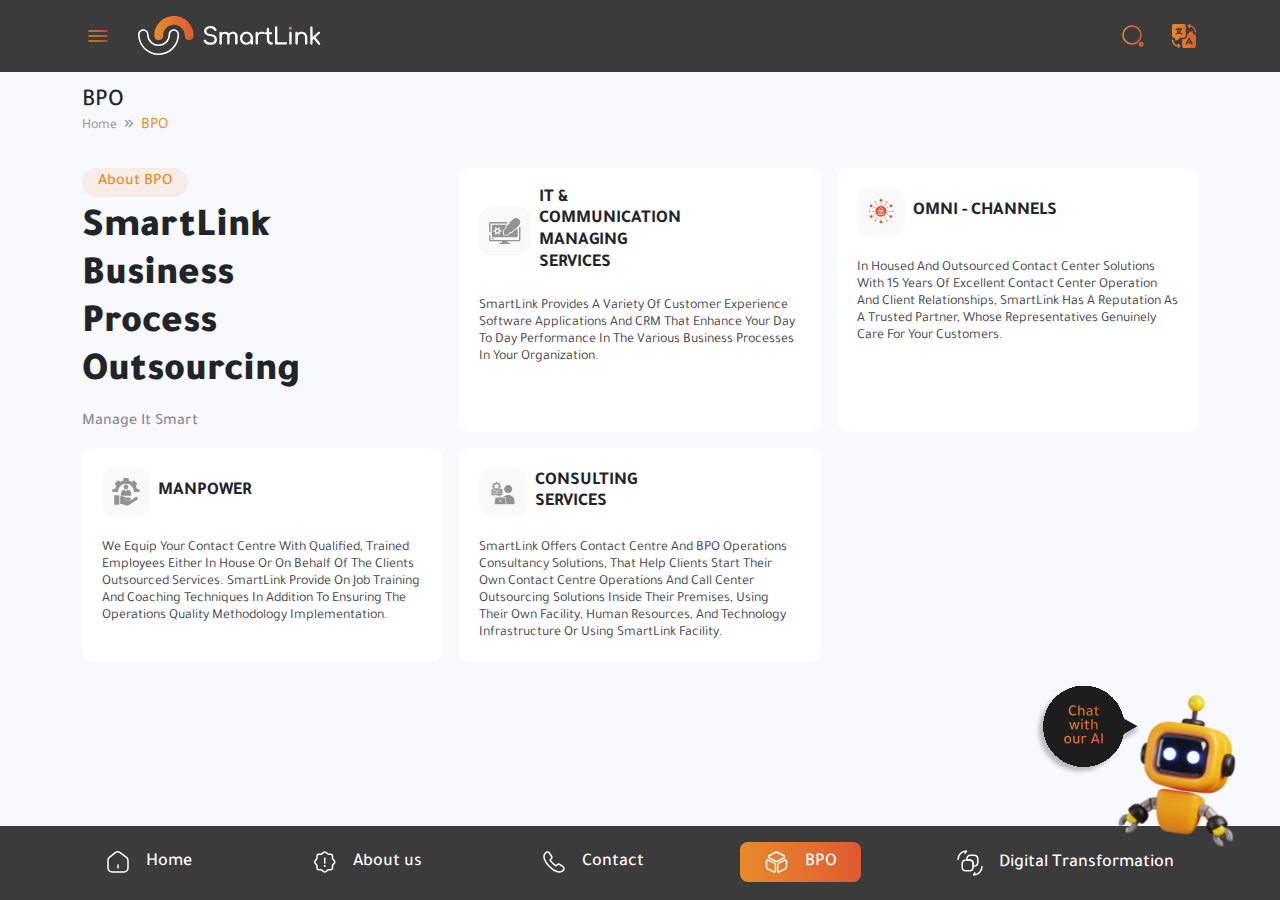
<file: BPO.html>
<!DOCTYPE html>
<html lang="en">
<head>
        <meta charset="UTF-8">
        <meta name="viewport" content="width=device-width, initial-scale=1.0">
        <!-- bootstrap css -->
        <link href="https://cdn.jsdelivr.net/npm/bootstrap@5.3.3/dist/css/bootstrap.min.css" rel="stylesheet"
            integrity="sha384-QWTKZyjpPEjISv5WaRU9OFeRpok6YctnYmDr5pNlyT2bRjXh0JMhjY6hW+ALEwIH" crossorigin="anonymous">

        <!-- bootstrap icon -->
        <link rel="stylesheet" href="https://cdn.jsdelivr.net/npm/bootstrap-icons@1.11.3/font/bootstrap-icons.min.css">

        <!-- font -->
        <link href="https://fonts.googleapis.com/css2?family=Tajawal:wght@200;300;400;500;700;800;900&display=swap"
            rel="stylesheet">

        <!-- favicon -->
        <link rel="icon" href="../assets/images/chat_logo.svg" type="image/svg+xml">  

        <!-- css file -->
        <link rel="stylesheet" href="../assets/scss/main.css">
        <title>home/BPO</title>

</head>
<body>
    <div class="d-flex flex-column min-vh-100">
      <!-- navbar -->
     <header class="navbar navbar-expand-lg navbar-light d-flex justify-content-between align-items-center home-nav" >
        <div class="container">
            <div class="navbar-control d-flex gap-4 align-items-center">
            <a class="menu-icon rounded-2 p-1">
                <img src="../assets/images/menu.svg" alt="side menu" class="icon icon-sm menu-main-icon">
                <img src="../assets/images/icons/x-circle.svg" alt="side menu" class="icon icon-sm menu-close-icon d-none">
            </a>
            <a class="navbar-logo">
                <img src="../assets/images/logo_menu.svg" alt="Mazaya logo" class="img-fluid">
            </a>
        </div>
        <div class="d-flex gap-4 align-items-center navbar-icon">
            <a class="navbar-icon">
                <img src="../assets/images/search.svg" alt="search" class="icon-sm">
            </a>
            <a class="navbar-icon">
                <img src="../assets/images/lang.svg" alt="language" class="icon-sm">
            </a>
        </div>
        </div>
      </header>

      <!-- menu modal -->
        <div class="menu-page">
        <div class="container d-flex justify-content-center justify-content-md-between flex-wrap align-items-start">
                <div class="col-sm-12 col-md-3 mb-3">
                 <img src="../assets/images/menu_img.png" alt="menu_img" class="menu_img">
                </div>
                <div class="cards-container row col-sm-12 col-md-9">
                      <div class="col-sm-4 mb-3">
                        <div class="card-menu">
                            <div class="rounded bg-light p-2 d-flex justify-content-center align-items-center mb-2 card-icon">
                                <svg xmlns="http://www.w3.org/2000/svg" width="24" height="25" viewBox="0 0 24 25" fill="#1B1D1E">
                                    <path d="M20.04 7.32L14.28 3.29C12.71 2.19 10.3 2.25 8.78999 3.42L3.77999 7.33C2.77999 8.11 1.98999 9.71 1.98999 10.97V17.87C1.98999 20.42 4.05999 22.5 6.60999 22.5H17.39C19.94 22.5 22.01 20.43 22.01 17.88V11.1C22.01 9.75 21.14 8.09 20.04 7.32ZM12.75 18.5C12.75 18.91 12.41 19.25 12 19.25C11.59 19.25 11.25 18.91 11.25 18.5V15.5C11.25 15.09 11.59 14.75 12 14.75C12.41 14.75 12.75 15.09 12.75 15.5V18.5Z" />
                                    <defs>
                                        <linearGradient id="paint0_linear_240_217" x1="1.99654" y1="12.4757" x2="22.0654" y2="12.4757" gradientUnits="userSpaceOnUse">
                                        <stop />
                                        <stop offset="0.7318" />
                                        <stop offset="1" />
                                        </linearGradient>
                                    </defs>
                                </svg>
                            </div>
                            <a href="index.html" class="fs-18 fw-500 text stretched-link">Home</a>
                        </div>
                      </div>
                      <div class="col-sm-4 mb-3">
                            <div class="card-menu">
                                <div class="rounded bg-light p-2 d-flex justify-content-center align-items-center mb-2 card-icon">
                                <svg xmlns="http://www.w3.org/2000/svg" width="24" height="25" viewBox="0 0 24 25" fill="none">
                                    <path d="M10.75 2.95001C11.45 2.36001 12.58 2.36001 13.26 2.95001L14.84 4.30001C15.14 4.55001 15.71 4.76001 16.11 4.76001H17.81C18.87 4.76001 19.74 5.63001 19.74 6.69001V8.39001C19.74 8.79001 19.95 9.35001 20.2 9.65001L21.55 11.23C22.14 11.93 22.14 13.06 21.55 13.74L20.2 15.32C19.95 15.62 19.74 16.18 19.74 16.58V18.28C19.74 19.34 18.87 20.21 17.81 20.21H16.11C15.71 20.21 15.15 20.42 14.85 20.67L13.27 22.02C12.57 22.61 11.44 22.61 10.76 22.02L9.18001 20.67C8.88001 20.42 8.31 20.21 7.92 20.21H6.17C5.11 20.21 4.24 19.34 4.24 18.28V16.57C4.24 16.18 4.04 15.61 3.79 15.32L2.44 13.73C1.86 13.04 1.86 11.92 2.44 11.23L3.79 9.64001C4.04 9.34001 4.24 8.78001 4.24 8.39001V6.70001C4.24 5.64001 5.11 4.77001 6.17 4.77001H7.9C8.3 4.77001 8.86 4.56001 9.16 4.31001L10.75 2.95001Z" stroke="#1B1D1E" stroke-width="1.5" stroke-linecap="round" stroke-linejoin="round"/>
                                    <path d="M12 8.63V13.46" stroke="#1B1D1E" stroke-width="1.5" stroke-linecap="round" stroke-linejoin="round"/>
                                    <path d="M11.9945 16.5H12.0035" stroke="#1B1D1E" stroke-width="2" stroke-linecap="round" stroke-linejoin="round"/>
                                </svg>
                                </div>
                                <a href="about/about-us.html" class="fs-18 fw-500 text stretched-link">About us</a>
                            </div>
                      </div>
                      <div class="col-sm-4 mb-3">
                        <div class="card-menu">
                            <div class="rounded bg-light p-2 d-flex justify-content-center align-items-center mb-2 card-icon">
                            <svg xmlns="http://www.w3.org/2000/svg" width="24" height="25" viewBox="0 0 24 25" fill="none">
                                <path d="M21.97 18.83C21.97 19.19 21.89 19.56 21.72 19.92C21.55 20.28 21.33 20.62 21.04 20.94C20.55 21.48 20.01 21.87 19.4 22.12C18.8 22.37 18.15 22.5 17.45 22.5C16.43 22.5 15.34 22.26 14.19 21.77C13.04 21.28 11.89 20.62 10.75 19.79C9.6 18.95 8.51 18.02 7.47 16.99C6.44 15.95 5.51 14.86 4.68 13.72C3.86 12.58 3.2 11.44 2.72 10.31C2.24 9.17 2 8.08 2 7.04C2 6.36 2.12 5.71 2.36 5.11C2.6 4.5 2.98 3.94 3.51 3.44C4.15 2.81 4.85 2.5 5.59 2.5C5.87 2.5 6.15 2.56 6.4 2.68C6.66 2.8 6.89 2.98 7.07 3.24L9.39 6.51C9.57 6.76 9.7 6.99 9.79 7.21C9.88 7.42 9.93 7.63 9.93 7.82C9.93 8.06 9.86 8.3 9.72 8.53C9.59 8.76 9.4 9 9.16 9.24L8.4 10.03C8.29 10.14 8.24 10.27 8.24 10.43C8.24 10.51 8.25 10.58 8.27 10.66C8.3 10.74 8.33 10.8 8.35 10.86C8.53 11.19 8.84 11.62 9.28 12.14C9.73 12.66 10.21 13.19 10.73 13.72C11.27 14.25 11.79 14.74 12.32 15.19C12.84 15.63 13.27 15.93 13.61 16.11C13.66 16.13 13.72 16.16 13.79 16.19C13.87 16.22 13.95 16.23 14.04 16.23C14.21 16.23 14.34 16.17 14.45 16.06L15.21 15.31C15.46 15.06 15.7 14.87 15.93 14.75C16.16 14.61 16.39 14.54 16.64 14.54C16.83 14.54 17.03 14.58 17.25 14.67C17.47 14.76 17.7 14.89 17.95 15.06L21.26 17.41C21.52 17.59 21.7 17.8 21.81 18.05C21.91 18.3 21.97 18.55 21.97 18.83Z" stroke="#1B1D1E" stroke-width="1.5" stroke-miterlimit="10"/>
                            </svg>
                        </div>
                        <a href="contact_us.html" class="fs-18 fw-500 text stretched-link">Contact</a>
                        </div>
                      </div>
                      <div class="col-sm-4 mb-3">
                        <div class="card-menu">
                            <div class="rounded bg-light p-2 d-flex justify-content-center align-items-center mb-2 card-icon">
                            <svg xmlns="http://www.w3.org/2000/svg" width="24" height="25" viewBox="0 0 24 25" fill="none">
                                <path d="M12.92 2.75984L19.43 6.26984C20.19 6.67984 20.19 7.84984 19.43 8.25984L12.92 11.7698C12.34 12.0798 11.66 12.0798 11.08 11.7698L4.57 8.25984C3.81 7.84984 3.81 6.67984 4.57 6.26984L11.08 2.75984C11.66 2.44984 12.34 2.44984 12.92 2.75984Z" stroke="#1B1D1E" stroke-width="1.5" stroke-linecap="round" stroke-linejoin="round"/>
                                <path d="M3.61 10.6302L9.66 13.6602C10.41 14.0402 10.89 14.8102 10.89 15.6502V21.3702C10.89 22.2002 10.02 22.7302 9.28 22.3602L3.23 19.3302C2.48 18.9502 2 18.1802 2 17.3402V11.6202C2 10.7902 2.87 10.2602 3.61 10.6302Z" stroke="#1B1D1E" stroke-width="1.5" stroke-linecap="round" stroke-linejoin="round"/>
                                <path d="M20.3899 10.6302L14.3399 13.6602C13.5899 14.0402 13.1099 14.8102 13.1099 15.6502V21.3702C13.1099 22.2002 13.9799 22.7302 14.7199 22.3602L20.7699 19.3302C21.5199 18.9502 21.9999 18.1802 21.9999 17.3402V11.6202C21.9999 10.7902 21.1299 10.2602 20.3899 10.6302Z" stroke="#1B1D1E" stroke-width="1.5" stroke-linecap="round" stroke-linejoin="round"/>
                            </svg>
                            </div>
                            <a href="BPO.html" class="fs-18 fw-500 text stretched-link">BPO</a>
                       </div>
                      </div>
                      <div class="col-sm-4 mb-3">
                              <div class="card-menu">
                        <div class="rounded bg-light p-2 d-flex justify-content-center align-items-center mb-2 card-icon">                       
                           <svg xmlns="http://www.w3.org/2000/svg" width="26" height="27" viewBox="0 0 26 27" fill="none">
                                <path d="M16.12 14.196V17.472C16.12 20.208 15.028 21.3 12.292 21.3H9.02795C6.30395 21.3 5.19995 20.208 5.19995 17.472V14.196C5.19995 11.472 6.29195 10.38 9.02795 10.38H12.304C15.028 10.38 16.12 11.472 16.12 14.196Z" stroke="#1B1D1E" stroke-width="1.5" stroke-linecap="round" stroke-linejoin="round"/>
                                <path d="M20.8 9.51601V12.792C20.8 15.528 19.708 16.62 16.972 16.62H16.12V14.196C16.12 11.472 15.028 10.38 12.292 10.38H9.88V9.51601C9.88 6.78001 10.972 5.70001 13.708 5.70001H16.984C19.708 5.70001 20.8 6.79201 20.8 9.51601Z" stroke="#1B1D1E" stroke-width="1.5" stroke-linecap="round" stroke-linejoin="round"/>
                                <path d="M25 17.1C25 21.744 21.244 25.5 16.6 25.5L17.86 23.4" stroke="#1B1D1E" stroke-width="1.5" stroke-linecap="round" stroke-linejoin="round"/>
                                <path d="M1 9.9C1 5.256 4.756 1.5 9.4 1.5L8.14 3.6" stroke="#1B1D1E" stroke-width="1.5" stroke-linecap="round" stroke-linejoin="round"/>
                            </svg>
                        </div>
                        <a href="digital_transformation/about.html" class="fs-18 fw-500 text stretched-link">Digital Transformation</a>
                              </div>
                      </div>
                      <div class="col-sm-4 mb-3">
                        <div class="card-menu">
                        <div class="rounded bg-light p-2 d-flex justify-content-center align-items-center mb-2 card-icon">           
                            <svg xmlns="http://www.w3.org/2000/svg" width="24" height="25" viewBox="0 0 24 25" fill="none">
                                <path d="M18.47 17.33L18.86 20.49C18.96 21.32 18.07 21.9 17.36 21.47L13.17 18.98C12.71 18.98 12.26 18.95 11.82 18.89C12.56 18.02 13 16.92 13 15.73C13 12.89 10.54 10.59 7.49997 10.59C6.33997 10.59 5.26997 10.92 4.37997 11.5C4.34997 11.25 4.33997 11 4.33997 10.74C4.33997 6.18999 8.28997 2.5 13.17 2.5C18.05 2.5 22 6.18999 22 10.74C22 13.44 20.61 15.83 18.47 17.33Z" stroke="#1B1D1E" stroke-width="1.5" stroke-linecap="round" stroke-linejoin="round"/>
                                <path d="M13 15.73C13 16.92 12.56 18.02 11.82 18.89C10.83 20.09 9.26 20.86 7.5 20.86L4.89 22.41C4.45 22.68 3.89 22.31 3.95 21.8L4.2 19.83C2.86 18.9 2 17.41 2 15.73C2 13.97 2.94 12.42 4.38 11.5C5.27 10.92 6.34 10.59 7.5 10.59C10.54 10.59 13 12.89 13 15.73Z" stroke="#1B1D1E" stroke-width="1.5" stroke-linecap="round" stroke-linejoin="round"/>
                            </svg>
                        </div>
                        <a href="contact_center.html" class="fs-18 fw-500 text stretched-link">Contact Center</a>
                        </div>
                      </div>
                      <div class="col-sm-4 mb-3">
                        <div class="card-menu">
                            <div class="rounded bg-light p-2 d-flex justify-content-center align-items-center mb-2 card-icon">    
                                <svg xmlns="http://www.w3.org/2000/svg" width="24" height="25" viewBox="0 0 24 25" fill="none">
                                    <path d="M9.16006 11.37C9.06006 11.36 8.94006 11.36 8.83006 11.37C6.45006 11.29 4.56006 9.34 4.56006 6.94C4.56006 4.49 6.54006 2.5 9.00006 2.5C11.4501 2.5 13.4401 4.49 13.4401 6.94C13.4301 9.34 11.5401 11.29 9.16006 11.37Z" stroke="#1B1D1E" stroke-width="1.5" stroke-linecap="round" stroke-linejoin="round"/>
                                    <path d="M16.41 4.5C18.35 4.5 19.91 6.07 19.91 8C19.91 9.89 18.41 11.43 16.54 11.5C16.46 11.49 16.37 11.49 16.28 11.5" stroke="#1B1D1E" stroke-width="1.5" stroke-linecap="round" stroke-linejoin="round"/>
                                    <path d="M4.15997 15.06C1.73997 16.68 1.73997 19.32 4.15997 20.93C6.90997 22.77 11.42 22.77 14.17 20.93C16.59 19.31 16.59 16.67 14.17 15.06C11.43 13.23 6.91997 13.23 4.15997 15.06Z" stroke="#1B1D1E" stroke-width="1.5" stroke-linecap="round" stroke-linejoin="round"/>
                                    <path d="M18.34 20.5C19.06 20.35 19.74 20.06 20.3 19.63C21.86 18.46 21.86 16.53 20.3 15.36C19.75 14.94 19.08 14.66 18.37 14.5" stroke="#1B1D1E" stroke-width="1.5" stroke-linecap="round" stroke-linejoin="round"/>
                                </svg>
                            </div>
                            <a href="our_client.html" class="fs-18 fw-500 text stretched-link">Our Clients</a>
                        </div>
                      </div>
                      <div class="col-sm-4 mb-3">
                        <div class="card-menu">
                            <div class="rounded bg-light p-2 d-flex justify-content-center align-items-center mb-2 card-icon">    
                            <svg xmlns="http://www.w3.org/2000/svg" width="24" height="25" viewBox="0 0 24 25" fill="none">
                                <path d="M3.67004 3V14.97C3.67004 15.95 4.13004 16.88 4.92004 17.47L10.13 21.37C11.24 22.2 12.77 22.2 13.88 21.37L19.09 17.47C19.88 16.88 20.34 15.95 20.34 14.97V3H3.67004Z" stroke="#1B1D1E" stroke-width="1.5" stroke-miterlimit="10"/>
                                <path d="M2 3H22" stroke="#1B1D1E" stroke-width="1.5" stroke-miterlimit="10" stroke-linecap="round"/>
                                <path d="M8 8.5H16" stroke="#1B1D1E" stroke-width="1.5" stroke-miterlimit="10" stroke-linecap="round" stroke-linejoin="round"/>
                                <path d="M8 13.5H16" stroke="#1B1D1E" stroke-width="1.5" stroke-miterlimit="10" stroke-linecap="round" stroke-linejoin="round"/>
                            </svg>
                        </div>
                        <a href="news.html" class="fs-18 fw-500 text stretched-link">News</a>
                        </div>
                      </div>
                </div>
        </div>
            
      </div>

      <!-- breadcrumb -->
      <nav class="container breadcrumb-nav" style="--bs-breadcrumb-divider: url('data:image/svg+xml,%3Csvg xmlns=%27http://www.w3.org/2000/svg%27 width=%278%27 height=%279%27 viewBox=%270 0 8 9%27 fill=%27none%27%3E%3Cg clip-path=%27url(%23clip0)%27%3E%3Cpath d=%27M7.80312 4.02556L4.4754 0.697823C4.21294 0.435361 3.78727 0.435361 3.52481 0.697823C3.26234 0.960285 3.26234 1.38596 3.52481 1.64842L6.37692 4.50052L3.52481 7.35261C3.26234 7.61508 3.26234 8.04075 3.52481 8.30321C3.78727 8.56567 4.21294 8.56567 4.4754 8.30321L7.80312 4.97549C8.06559 4.71368 8.06559 4.28802 7.80312 4.02556ZM3.80192 3.82405L1.15999 1.03956C0.894525 0.760122 0.464539 0.760122 0.199071 1.03956C-0.0663976 1.31901 -0.0663976 1.77232 0.199071 2.05211L2.36071 4.33032L0.199071 6.60853C-0.0663976 6.88799 -0.0663976 7.34162 0.199071 7.62107C0.464539 7.90053 0.894525 7.90053 1.15999 7.62107L3.80192 4.83659C4.06739 4.55715 4.06739 4.10383 3.80192 3.82405Z%27 fill=%27%23929292%27/%3E%3C/g%3E%3Cdefs%3E%3CclipPath id=%27clip0%27%3E%3Crect width=%278%27 height=%278%27 fill=%27white%27 transform=%27translate(0 0.5)%27/%3E%3C/clipPath%3E%3C/defs%3E%3C/svg%3E');" aria-label="breadcrumb">
        <h4>BPO</h4>
        <ol class="breadcrumb mb-0">
          <li class="breadcrumb-item"><a href="#">Home</a></li>
          <li class="breadcrumb-item active" aria-current="page">BPO</li>
        </ol>
      </nav>
 
    <main>  
        <div class="container content-page d-flex flex-column gap-5 main-padding w-100" >
         
                <!-- interior content page -->
                <div class="product-cards cards grid-3">
                    <div class="w-75">
                       <h6 class="primary-bg-title mb-2 fw-500">About BPO</h6>
                       <h1 class="fw-900">SmartLink Business Process Outsourcing</h1>
                       <h6 class="text-muted mt-3 capitalize">Manage it Smart</h6>
                    </div>
                    <div class="card position-relative justify-content-start">
                        <div class="w-100 d-flex gap-2 justify-content-start align-items-center mb-2">
                            <svg class="icon-lg card-icon" xmlns="http://www.w3.org/2000/svg" width="27" height="24" viewBox="0 0 27 24" fill="none">
                                <path d="M23.154 0.867767C22.2189 0.867767 21.2816 1.22265 20.57 1.94121L18.4953 4.04203C18.4031 3.98481 18.297 3.95452 18.1888 3.95452C17.6637 3.95456 17.406 4.60039 17.7843 4.9681L17.9906 5.17628L15.0978 8.0986C14.719 8.48116 14.6626 9.07473 14.9212 9.52522L12.8237 11.6423C12.7153 11.7537 12.6551 11.9038 12.6563 12.0599V14.5646C12.6568 14.8886 12.9165 15.1512 13.2373 15.1525H15.7176C15.8724 15.1534 16.0212 15.0922 16.1312 14.9822L18.2241 12.8606C18.6705 13.1232 19.2609 13.0702 19.6403 12.687L22.5342 9.76472L22.7404 9.9729C23.225 10.4839 24.0267 9.85619 23.6576 9.25494L25.738 7.15989C27.1611 5.72274 27.1611 3.37825 25.738 1.94114C25.0264 1.2226 24.0891 0.867767 23.154 0.867767ZM1.26188 4.32963C0.625593 4.32963 0.0952148 4.8664 0.0952148 5.50893V12.5788C0.0952148 13.3644 1.26188 13.3644 1.26188 12.5788V5.50893H15.2607C16.0387 5.50893 16.0387 4.32963 15.2607 4.32963H1.26188ZM23.0907 10.7807C22.8035 10.7807 22.4981 10.7919 22.3159 10.9769L20.1314 13.1828C19.798 13.5195 19.3773 13.6463 18.945 13.644C18.6877 13.6426 18.3341 13.7453 18.1521 13.9296C17.6406 14.4478 17.1289 14.9662 16.6177 15.4839C16.3798 15.7208 16.0471 15.8554 15.7131 15.8532H13.2328C12.5671 15.8509 11.9648 15.2426 11.9624 14.5704V12.0657C11.9601 11.7283 12.0936 11.3924 12.3281 11.1522C12.8411 10.6347 13.3545 10.1164 13.8677 9.59846C14.05 9.41456 14.1522 9.05697 14.1514 8.79706C14.1502 8.36172 14.2754 7.93864 14.6068 7.60397L15.1848 7.02027C15.3066 6.89737 15.2204 6.68701 15.0481 6.68701H3.56104C2.94378 6.68701 2.42855 7.20731 2.42855 7.83063V16.1443C2.42855 16.7676 2.94378 17.2878 3.56104 17.2878H23.4593C24.0766 17.2878 24.5918 16.7676 24.5918 16.1443V9.77573C24.5918 9.68044 24.4917 9.67867 24.4674 9.75792C24.1644 10.5588 23.8666 10.7162 23.0907 10.7807ZM26.3361 8.44389C26.0121 8.44835 25.7536 8.71617 25.7596 9.04329V19.6453H1.26188V16.1097C1.26188 15.3241 0.0952148 15.3241 0.0952148 16.1097V19.6453C0.0952148 20.2878 0.625622 20.8234 1.26188 20.8234H11.1785V22.0015H9.42627C8.6483 22.0015 8.6483 23.1808 9.42627 23.1808H17.5952C18.3732 23.1808 18.3732 22.0015 17.5952 22.0015H15.8418V20.8234H25.7596C26.3959 20.8234 26.9263 20.2878 26.9263 19.6453V9.04329C26.9324 8.71105 26.6651 8.44011 26.3361 8.44389ZM8.68002 8.8362V8.83844C9.1305 8.84735 9.40148 9.34647 9.1665 9.73469C9.05602 9.92482 8.93676 10.129 8.82927 10.3134C9.12755 10.6099 9.34156 10.9815 9.44906 11.4018C9.66703 11.4002 9.89457 11.3996 10.1178 11.3973C10.8979 11.3981 10.8968 12.5796 10.1167 12.5789C9.89774 12.5777 9.65904 12.5773 9.44789 12.5767C9.34013 12.997 9.12664 13.3676 8.8281 13.6639C8.94629 13.8732 9.05342 14.0487 9.1642 14.2426C9.56724 14.9267 8.53867 15.5263 8.15362 14.8317C8.03986 14.6431 7.91135 14.425 7.8255 14.2461C7.62385 14.304 7.41576 14.3449 7.19659 14.3449C6.98006 14.3449 6.77397 14.3049 6.57452 14.2483C6.46671 14.4467 6.35677 14.6397 6.24525 14.8339C5.85676 15.5207 4.83823 14.9241 5.23581 14.2425C5.34242 14.0524 5.46363 13.8519 5.57077 13.6696C5.2704 13.3734 5.05418 12.9989 4.94529 12.5778C4.72979 12.5845 4.50497 12.5773 4.28448 12.5778C3.69792 12.5889 3.46249 11.8185 3.95408 11.4952C4.05157 11.4311 4.16584 11.3976 4.2822 11.3996C4.49993 11.3985 4.73363 11.3991 4.94529 11.3996C5.05432 10.978 5.27097 10.6007 5.57191 10.3043C5.45195 10.1251 5.34753 9.92407 5.23809 9.73251C5.07183 9.45359 5.16113 9.09143 5.43748 8.92378C5.7207 8.75168 6.08873 8.85141 6.24867 9.14351C6.36189 9.33142 6.47237 9.54099 6.57566 9.72681C6.7748 9.67026 6.98044 9.63128 7.19659 9.63128C7.41412 9.63128 7.62064 9.67068 7.82094 9.72789C7.92769 9.53576 8.04241 9.33783 8.15362 9.14229C8.19795 9.06169 8.26039 8.99269 8.33591 8.94104C8.43684 8.87046 8.55727 8.83353 8.68002 8.8362ZM7.19662 10.8094C6.54537 10.8094 6.02881 11.3299 6.02881 11.9875C6.02881 12.6451 6.54537 13.1656 7.19662 13.1656C7.84786 13.1656 8.36328 12.6451 8.36328 11.9875C8.36328 11.3299 7.84786 10.8094 7.19662 10.8094ZM2.95378 17.8792C2.17589 17.9171 2.23172 19.0963 3.0096 19.0585H3.59635C4.37433 19.0585 4.37433 17.8792 3.59635 17.8792H3.0096C2.99088 17.8783 2.97244 17.8783 2.95378 17.8792Z" fill="#939393"/>
                            </svg>
                            <h4 class="w-50 card_title">IT & Communication Managing Services</h4>
                        </div>
                        <p class="card_desc">SmartLink provides a variety of Customer Experience software Applications and CRM that enhance your day to day performance in the various business processes in your organization.</p>
                    </div>
                    <div class="card position-relative justify-content-start">
                        <div class="w-100 d-flex gap-2 justify-content-start align-items-center mb-2">
                            <svg class="icon-lg card-icon" xmlns="http://www.w3.org/2000/svg" width="28" height="28" viewBox="0 0 28 28" fill="none">
                                <path fill-rule="evenodd" clip-rule="evenodd" d="M18.0317 9.39496C15.8053 7.29657 12.1952 7.29657 9.96873 9.39496C7.74224 11.4934 7.74224 14.8957 9.96873 16.9941C12.1952 19.0925 15.8053 19.0925 18.0317 16.9941C20.2582 14.8957 20.2582 11.4934 18.0317 9.39496ZM13.7268 19.9333C13.7268 19.594 14.2737 19.594 14.2737 19.9333V21.4087C14.2737 21.748 13.7268 21.748 13.7268 21.4087V19.9333ZM13.7268 5.22797C13.7268 4.88867 14.2737 4.88867 14.2737 5.22797V6.45573C14.2737 6.79502 13.7268 6.79502 13.7268 6.45573V5.22797ZM10.1886 18.9035C10.2636 18.7806 10.43 18.7382 10.5603 18.8088C10.6907 18.8795 10.7357 19.0363 10.6607 19.1592L9.57296 20.9349C9.49804 21.0578 9.33162 21.1002 9.20125 21.0295C9.07087 20.9589 9.02592 20.8021 9.10084 20.6792L10.1886 18.9035ZM18.3925 5.51052C18.5724 5.21776 19.0444 5.47506 18.8646 5.76822L17.8119 7.4866C17.6323 7.77936 17.1599 7.52217 17.3398 7.2289L18.3925 5.51052ZM7.67153 16.3419C7.98215 16.1738 8.25362 16.6181 7.94283 16.7869L6.64056 17.4955C6.51018 17.5661 6.34377 17.5237 6.26885 17.4008C6.19393 17.278 6.23888 17.1211 6.36925 17.0505L7.67153 16.3419ZM21.3856 8.87966C21.6962 8.71143 21.9677 9.15586 21.6569 9.32461L20.329 10.0471C20.1986 10.1177 20.0322 10.0754 19.9573 9.95248C19.8824 9.82961 19.9273 9.67277 20.0577 9.60216L21.3856 8.87966ZM6.85007 12.9368C7.21007 12.9368 7.21007 13.4522 6.85007 13.4522H4.72868C4.36868 13.4522 4.36868 12.9368 4.72868 12.9368H6.85007ZM23.383 12.9368C23.743 12.9368 23.743 13.4522 23.383 13.4522H21.1505C20.7905 13.4522 20.7905 12.9368 21.1505 12.9368H23.383ZM7.94278 9.60221C8.07315 9.67282 8.11811 9.82966 8.04318 9.95254C7.96826 10.0754 7.80185 10.1178 7.67147 10.0472L6.46146 9.38878C6.33108 9.31817 6.28613 9.16133 6.36105 9.03845C6.43597 8.91558 6.60239 8.87321 6.73276 8.94382L7.94278 9.60221ZM21.7078 17.0922C21.8382 17.1628 21.8832 17.3197 21.8082 17.4425C21.7333 17.5654 21.5669 17.6078 21.4365 17.5372L20.0577 16.7869C19.9273 16.7163 19.8824 16.5594 19.9573 16.4366C20.0322 16.3137 20.1986 16.2713 20.329 16.3419L21.7078 17.0922ZM10.6607 7.2289C10.8407 7.52191 10.3683 7.77946 10.1886 7.4866L9.12042 5.74302C8.9405 5.44975 9.41289 5.19256 9.59253 5.48531L10.6607 7.2289ZM18.8598 20.6131C19.0399 20.9062 18.5674 21.1637 18.3877 20.8708L17.3397 19.1601C17.1598 18.8669 17.6322 18.6097 17.8118 18.9024L18.8598 20.6131ZM15.0536 1.49356C14.1177 0.611484 12.5106 1.23931 12.5106 2.48629C12.5106 3.73333 14.1177 4.36105 15.0536 3.47902C15.6353 2.93078 15.6353 2.0418 15.0536 1.49356ZM20.2192 3.41383C19.7413 2.96341 18.9203 3.28384 18.9203 3.92094C18.9203 4.55799 19.7413 4.87847 20.2192 4.428C20.5164 4.14798 20.5164 3.69385 20.2192 3.41383ZM24.8933 6.84765C23.9574 5.96557 22.3504 6.59345 22.3504 7.84038C22.3504 9.08737 23.9574 9.71519 24.8933 8.83311C25.475 8.28492 25.475 7.39589 24.8933 6.84765ZM24.8933 17.5559C23.9575 16.6739 22.3504 17.3016 22.3504 18.5487C22.3504 19.7956 23.9574 20.4235 24.8933 19.5414C25.475 18.9932 25.475 18.1041 24.8933 17.5559ZM15.0536 22.91C14.1177 22.0279 12.5106 22.6558 12.5106 23.9028C12.5106 25.1497 14.1177 25.7776 15.0536 24.8955C15.6353 24.3473 15.6353 23.4583 15.0536 22.91ZM5.21387 17.5559C4.278 16.6739 2.6709 17.3016 2.6709 18.5487C2.6709 19.7956 4.27795 20.4235 5.21387 19.5414C5.79558 18.9932 5.79558 18.1041 5.21387 17.5559ZM5.21387 6.8477C4.278 5.96562 2.6709 6.59345 2.6709 7.84043C2.6709 9.08742 4.27795 9.71524 5.21387 8.83317C5.79558 8.28497 5.79558 7.39589 5.21387 6.8477ZM8.85732 3.41388C8.3794 2.96341 7.55843 3.28389 7.55843 3.92094C7.55843 4.55804 8.3794 4.87847 8.85732 4.42805C9.15438 4.14803 9.15438 3.69385 8.85732 3.41388ZM3.17632 12.6875C2.69841 12.237 1.87744 12.5575 1.87744 13.1946C1.87744 13.8316 2.69841 14.1521 3.17632 13.7016C3.47344 13.4216 3.47344 12.9675 3.17632 12.6875ZM25.9002 12.6875C25.4223 12.237 24.6014 12.5575 24.6014 13.1946C24.6014 13.8317 25.4223 14.1521 25.9002 13.7017C26.1973 13.4216 26.1973 12.9674 25.9002 12.6875ZM20.2192 21.961C19.7413 21.5106 18.9204 21.8311 18.9204 22.4682C18.9204 23.1053 19.7413 23.4257 20.2192 22.9753C20.5164 22.6952 20.5164 22.2411 20.2192 21.961ZM8.85732 21.961C8.37935 21.5106 7.55838 21.8311 7.55838 22.4681C7.55838 23.1052 8.37935 23.4256 8.85732 22.9752C9.15443 22.6952 9.15443 22.2411 8.85732 21.961ZM15.8629 12.8877V16.3988H12.1375V12.8877C13.3793 12.8877 14.6212 12.8877 15.8629 12.8877ZM13.0498 12.3723V10.886C13.0498 10.64 13.1568 10.4161 13.3292 10.2536C13.9328 9.68478 14.9507 10.1004 14.9507 10.886V12.3723H13.0498ZM11.8641 12.3723H12.5029V10.886C12.5029 9.64319 14.1104 8.99619 15.0579 9.88924C15.3292 10.1449 15.4976 10.4977 15.4976 10.886V12.3723H16.1364C16.2874 12.3723 16.4099 12.4877 16.4099 12.63V16.6565C16.4099 16.7988 16.2874 16.9142 16.1364 16.9142H11.8641C11.7132 16.9142 11.5907 16.7988 11.5907 16.6565V12.63C11.5907 12.4877 11.7131 12.3723 11.8641 12.3723ZM14.285 14.0199C14.4422 14.1681 14.4422 14.4085 14.285 14.5567C14.0322 14.7949 13.5976 14.6256 13.5976 14.2883C13.5976 13.951 14.0321 13.7816 14.285 14.0199ZM14.2726 15.1458V15.5455C14.2726 15.8835 13.7279 15.8835 13.7279 15.5455V15.1458C13.0446 14.9533 12.8186 14.1364 13.3288 13.6555C13.9257 13.093 14.9498 13.4938 14.9498 14.2883C14.9498 14.6887 14.6689 15.0341 14.2726 15.1458Z" fill="#DF5832"/>
                            </svg>
                            <h4 class="w-50 card_title">Omni - Channels </h4>
                        </div>
                        <p class="card_desc">In housed and Outsourced Contact Center solutions
                        With 15 years of excellent contact center operation and client relationships, SmartLink has a reputation as a trusted partner, 
                        whose representatives genuinely care for your customers. </p>
                    </div>
                    <div class="card position-relative justify-content-start">
                        <div class="w-100 d-flex gap-2 justify-content-start align-items-center mb-2">
                            <svg class="icon-lg card-icon" xmlns="http://www.w3.org/2000/svg" width="28" height="28" viewBox="0 0 28 28" fill="none">
                                <path d="M11.6667 8.9515C11.6667 7.67877 12.7274 6.61816 14.0001 6.61816C15.2728 6.61816 16.3334 7.67877 16.3334 8.9515C16.3334 10.2242 15.2728 11.2848 14.0001 11.2848C12.7274 11.2848 11.6667 10.2242 11.6667 8.9515Z" fill="#939393"/>
                                <path d="M19.2183 15.7394V17.2667C19.2183 17.4788 19.0486 17.6909 18.7941 17.6909H9.20622C8.95168 17.6909 8.78198 17.4788 8.78198 17.2667V15.7394C8.78198 13.5758 10.5638 11.7939 12.7274 11.7939C12.8971 11.7939 13.0668 11.8788 13.1093 12.0061L13.9577 13.703L14.8062 12.0061C14.8911 11.8788 15.0183 11.7939 15.188 11.7939C17.4365 11.7939 19.2183 13.5758 19.2183 15.7394Z" fill="#939393"/>
                                <path d="M27.5758 11.6242V13.6606C27.5758 13.9151 27.3637 14.0848 27.1516 14.0848H22.2304C21.9334 14.0848 21.8061 13.7879 21.8061 13.5758C21.8486 9.24848 18.3273 5.72727 14.0001 5.72727C9.6728 5.72727 6.15159 9.24848 6.15159 13.5758C6.15159 13.6182 6.19401 13.7879 6.02432 13.9576C5.93947 14.0424 5.85462 14.0848 5.72735 14.0848H0.848559C0.721286 14.0848 0.636438 14.0424 0.551589 13.9576C0.466741 13.8727 0.424316 13.7455 0.424316 13.6606V11.4545C0.424316 11.2424 0.594013 11.0727 0.76371 11.0303L3.13947 10.6061C3.39401 9.67272 3.77583 8.73939 4.28492 7.8909L2.96977 5.89696C2.8425 5.72727 2.88492 5.51515 3.0122 5.34545L5.93947 2.4606C6.06674 2.33333 6.27886 2.33333 6.44856 2.4606L8.40007 3.8606C9.29098 3.35151 10.1819 3.01212 11.1576 2.75757L11.5819 0.381813C11.6243 0.169692 11.794 0.0424194 12.0061 0.0424194H16.1213C16.3334 0.0424194 16.5031 0.212116 16.5455 0.381813L16.9698 2.75757C17.9455 3.01212 18.8364 3.39393 19.6849 3.90303L21.6789 2.54545C21.8486 2.41818 22.0607 2.4606 22.2304 2.58787L25.1152 5.51515C25.2425 5.64242 25.2849 5.89697 25.1576 6.06666L23.7577 8.01818C24.2667 8.90909 24.6486 9.8 24.8607 10.7758L27.2364 11.2424C27.4486 11.2424 27.5758 11.4545 27.5758 11.6242Z" fill="#939393"/>
                                <path d="M7.29696 17.7757V26.303C7.29696 26.5576 7.12727 26.7273 6.87272 26.7273H2.6303C2.37575 26.7273 2.20605 26.5576 2.20605 26.303V17.7757C2.20605 17.5212 2.37575 17.3515 2.6303 17.3515H6.87272C7.12727 17.3515 7.29696 17.5636 7.29696 17.7757Z" fill="#939393"/>
                                <path d="M25.0304 21.7637L19.9394 25.0728L16.6304 27.1515C15.9516 27.5758 14.7637 27.7031 13.9576 27.4061L10.4364 26.1334C9.37581 25.7515 8.56975 25.9212 8.14551 25.9212V18.3697C9.12127 18.1576 11.7091 17.7334 12.9819 19.3455C13.0667 19.4303 13.1516 19.4303 13.2364 19.4303H17.4364C18.2001 19.4303 18.8364 20.1091 18.8364 20.9576C18.8364 21.8061 18.2001 22.4849 17.4364 22.4849H13.4061C13.2788 22.4849 13.2364 22.5273 13.194 22.5273C13.194 22.5697 13.1516 22.6546 13.194 22.8243H17.4788C17.6485 22.8243 17.8182 22.7818 17.9879 22.6546L23.7152 18.9637C24.4364 18.5394 25.3273 18.8788 25.6667 19.6424C26.0061 20.4909 25.7516 21.3818 25.0304 21.7637Z" fill="#939393"/>
                            </svg>
                            <h4 class="w-50 card_title">Manpower</h4>
                        </div>
                        <p class="card_desc">We equip your contact centre with qualified, trained employees either in house or on behalf of the clients outsourced services. SmartLink provide on job training and coaching techniques in addition to ensuring the operations quality methodology implementation.</p>

                    </div>
                    <div class="card position-relative justify-content-start">
                        <div class="w-100 d-flex gap-2 justify-content-start align-items-center mb-2">
                            <svg class="icon-lg card-icon" xmlns="http://www.w3.org/2000/svg" width="28" height="28" viewBox="0 0 28 28" fill="none">
                                 <path d="M19.1714 7.11834C20.2393 7.11834 21.2625 7.54193 22.0183 8.2976C22.7729 9.05228 23.1975 10.0764 23.1975 11.1444C23.1975 12.2113 22.7729 13.2355 22.0183 13.9913C21.2636 14.7459 20.2394 15.1705 19.1714 15.1705C18.1035 15.1705 17.0794 14.7459 16.3246 13.9913C15.5689 13.2356 15.1453 12.2114 15.1453 11.1434C15.1453 10.0765 15.5689 9.05238 16.3246 8.2976C17.0793 7.5419 18.1034 7.11834 19.1714 7.11834ZM17.3777 26.3098H24.1201C24.8559 26.3078 25.4525 25.7112 25.4545 24.9754V22.8595C25.4545 19.3516 22.571 17.0238 19.1713 17.0238C17.4352 16.993 15.7578 17.6522 14.507 18.8583C14.4821 18.8842 14.4751 18.9219 14.4891 18.9558C14.502 18.9886 14.5348 19.0104 14.5706 19.0104H15.6912C16.3564 19.0263 16.8943 19.5583 16.9182 20.2235L17.3228 25.9039C17.3397 26.1426 17.2542 26.2042 17.3059 26.2728L17.3069 26.2738C17.3228 26.2967 17.3497 26.3096 17.3775 26.3086L17.3777 26.3098ZM14.2218 26.3098H16.5088H16.5078C16.6042 26.3098 16.6957 26.27 16.7613 26.1994C16.8259 26.1288 16.8588 26.0344 16.8508 25.9379L16.4471 20.2575C16.4382 19.8409 16.1071 19.5018 15.6904 19.4849H6.9832C6.56658 19.5018 6.23547 19.8399 6.2275 20.2575L5.82283 25.9379C5.81487 26.0344 5.84868 26.1298 5.9143 26.2004C5.97993 26.271 6.0724 26.3108 6.16885 26.3098H14.2218ZM11.8345 22.4002C11.6336 22.1994 11.3313 22.1397 11.0679 22.2481C10.8054 22.3575 10.6343 22.614 10.6343 22.8984C10.6343 23.1828 10.8054 23.4393 11.0679 23.5477C11.3314 23.6571 11.6336 23.5974 11.8345 23.3955C12.1099 23.1211 12.1099 22.6757 11.8345 22.4002ZM11.3363 21.7221C11.8126 21.7221 12.2412 22.0085 12.4231 22.447C12.6051 22.8865 12.5046 23.3926 12.1686 23.7287C11.8325 24.0657 11.3274 24.1662 10.8879 23.9842C10.4484 23.8032 10.161 23.3747 10.161 22.8994C10.161 22.2491 10.687 21.7231 11.3363 21.7221ZM10.9147 14.1781C10.7835 14.1781 10.6781 14.0727 10.6781 13.9415C10.6781 13.8112 10.7835 13.7058 10.9147 13.7058H12.2163H12.2153C12.3466 13.7058 12.452 13.8112 12.452 13.9415C12.452 14.0727 12.3466 14.1781 12.2153 14.1781H10.9147ZM6.98023 14.1781C6.84899 14.1781 6.74359 14.0727 6.74359 13.9415C6.74359 13.8112 6.84898 13.7058 6.98023 13.7058H9.35866H9.35766C9.48891 13.7058 9.59431 13.8112 9.59431 13.9415C9.59431 14.0727 9.48891 14.1781 9.35766 14.1781H6.98023ZM4.0858 14.1781C3.95455 14.1781 3.84915 14.0727 3.84915 13.9415C3.84915 13.8112 3.95455 13.7058 4.0858 13.7058H5.54943C5.67969 13.7058 5.78608 13.8112 5.78608 13.9415C5.78608 14.0727 5.67969 14.1781 5.54943 14.1781H4.0858ZM11.21 15.5314C11.0817 15.5274 10.9803 15.423 10.9803 15.2948C10.9803 15.1675 11.0817 15.0631 11.21 15.0581H12.2153C12.3435 15.0631 12.444 15.1675 12.444 15.2948C12.444 15.423 12.3435 15.5274 12.2153 15.5314H11.21ZM4.0858 15.5314C3.95753 15.5274 3.8571 15.423 3.8571 15.2948C3.8571 15.1675 3.95753 15.0631 4.0858 15.0581H9.63107C9.75834 15.0631 9.85976 15.1675 9.85976 15.2948C9.85976 15.423 9.75834 15.5274 9.63107 15.5314H4.0858ZM8.82263 5.29485C8.6188 5.20934 8.45573 5.19443 8.34338 5.03832C8.28769 4.96275 8.25786 4.87128 8.25687 4.77683V4.06988C8.25687 4.02116 8.2171 3.98138 8.16838 3.98138H6.84693C6.79821 3.98138 6.75843 4.02116 6.75744 4.06988V4.77683C6.75744 4.87129 6.72761 4.96376 6.67193 5.04033C6.56554 5.19147 6.38755 5.21434 6.19068 5.29488C5.98486 5.38039 5.85858 5.4838 5.67065 5.45497C5.57718 5.44005 5.49068 5.39531 5.42406 5.32869L4.92492 4.83054C4.90802 4.81265 4.88515 4.8037 4.86128 4.8037C4.83742 4.8037 4.81455 4.81264 4.79765 4.83054L3.86397 5.76422V5.76322C3.84707 5.78012 3.83713 5.80299 3.83713 5.82686C3.83713 5.85072 3.84707 5.87458 3.86397 5.89049L4.36311 6.38963C4.49933 6.52585 4.53215 6.73368 4.44465 6.90567C4.36112 7.06874 4.29053 7.23877 4.23385 7.41278C4.17518 7.59772 4.00416 7.72302 3.81026 7.722H3.1053C3.08143 7.722 3.05956 7.73194 3.04265 7.74785C3.02575 7.76475 3.0168 7.78762 3.0168 7.81149V9.13294C3.0168 9.1558 3.02575 9.17867 3.04265 9.19558C3.05956 9.21248 3.08243 9.22143 3.1053 9.22143H3.81026C3.90472 9.22143 3.99719 9.25225 4.07275 9.30893C4.22587 9.41532 4.24775 9.59331 4.32928 9.79017C4.41479 9.99599 4.5182 10.1223 4.48737 10.3102C4.45655 10.4981 4.31536 10.6055 4.1682 10.7527L3.86493 11.0559V11.055C3.84803 11.0719 3.83809 11.0947 3.83809 11.1186C3.83809 11.1425 3.84803 11.1663 3.86493 11.1822L4.79861 12.1169C4.81452 12.1338 4.83738 12.1437 4.86224 12.1437C4.88611 12.1437 4.90897 12.1338 4.92588 12.1169L5.42502 11.6187L5.42402 11.6178C5.56025 11.4815 5.77005 11.4487 5.94207 11.5372C6.10514 11.6197 6.27418 11.6903 6.44918 11.747C6.63313 11.8057 6.75741 11.9767 6.75741 12.1696V12.8766C6.75741 12.9253 6.79818 12.9651 6.8469 12.9651H8.16834C8.21806 12.9651 8.25684 12.9253 8.25783 12.8766V12.1686C8.25783 11.9757 8.38312 11.8047 8.56705 11.746C8.74106 11.6893 8.9101 11.6197 9.07317 11.5362C9.24518 11.4477 9.45399 11.4805 9.5902 11.6168L10.0893 12.1169C10.1062 12.1338 10.1291 12.1427 10.152 12.1427C10.1758 12.1427 10.1987 12.1338 10.2156 12.1169L11.1493 11.1822C11.1662 11.1653 11.1761 11.1425 11.1761 11.1186C11.1761 11.0947 11.1662 11.0719 11.1493 11.055L10.6511 10.5548C10.5129 10.4196 10.4801 10.2098 10.5696 10.0388C10.6531 9.87572 10.7227 9.70568 10.7804 9.53168C10.8381 9.34773 11.0091 9.22246 11.202 9.22144H11.9069C11.9308 9.22243 11.9537 9.21249 11.9706 9.19658C11.9875 9.17968 11.9974 9.15681 11.9974 9.13294V7.81249C11.9974 7.78862 11.9875 7.76576 11.9706 7.74885C11.9537 7.73195 11.9308 7.723 11.9069 7.723H11.202C11.0091 7.723 10.839 7.59772 10.7804 7.41378C10.7227 7.23977 10.6531 7.06973 10.5696 6.90667C10.4801 6.73565 10.5129 6.52585 10.6511 6.39063L11.1493 5.8905C11.1662 5.8736 11.1761 5.85073 11.1761 5.82687C11.1761 5.803 11.1662 5.78013 11.1493 5.76323L10.2156 4.83055C10.1987 4.81365 10.1758 4.8037 10.152 4.8037C10.1291 4.8037 10.1062 4.81365 10.0893 4.83055L9.58921 5.32869H9.5902C9.45299 5.46492 9.24417 5.49773 9.07215 5.41023C8.99559 5.37145 8.91212 5.33164 8.82263 5.29485ZM11.6623 10.9455C11.7329 11.1126 11.6952 11.3055 11.5669 11.4337L10.4672 12.5334C10.2932 12.7074 10.0118 12.7074 9.83776 12.5334L9.31475 12.0114C9.2879 11.9836 9.24713 11.9766 9.21333 11.9945C9.07611 12.0611 8.93592 12.1198 8.79175 12.1695C8.75595 12.1814 8.73109 12.2153 8.73109 12.253V12.9928C8.73109 13.1111 8.68436 13.2235 8.60084 13.307C8.51732 13.3905 8.40396 13.4383 8.28563 13.4373H6.72853C6.48293 13.4373 6.28407 13.2384 6.28307 12.9928V12.252C6.28407 12.2142 6.2602 12.1804 6.22341 12.1685C6.08023 12.1188 5.93904 12.0601 5.80082 11.9935C5.76701 11.9756 5.72624 11.9826 5.6994 12.0104L5.17539 12.5324C5.09187 12.6159 4.97951 12.6627 4.86118 12.6627C4.74285 12.6627 4.6295 12.616 4.54597 12.5324L3.44527 11.4327C3.318 11.3044 3.28121 11.1116 3.3528 10.9455C3.36473 10.9176 3.36175 10.8848 3.34484 10.86C3.32893 10.8341 3.3001 10.8182 3.27027 10.8182H3.0376C2.76516 10.8192 2.54541 11.0399 2.54541 11.3124V16.636C2.5464 16.9074 2.76615 17.1271 3.0376 17.1281H7.87982C8.1423 17.1252 8.39886 17.1987 8.6206 17.3369L11.3272 19.0005C11.361 19.0213 11.4057 19.0164 11.4346 18.9895C11.4644 18.9627 11.4724 18.9189 11.4545 18.8831L10.7554 17.4901V17.4911C10.7087 17.4175 10.7057 17.325 10.7475 17.2494C10.7893 17.1739 10.8698 17.1271 10.9553 17.1281H12.9917C13.2631 17.1271 13.4829 16.9074 13.4839 16.636V11.3124C13.4839 11.0409 13.2641 10.8202 12.9917 10.8182H11.7448C11.714 10.8182 11.6861 10.8331 11.6692 10.859C11.6523 10.8838 11.6503 10.9157 11.6623 10.9435L11.6623 10.9455ZM7.50714 6.34791C8.36623 6.34791 9.14181 6.86596 9.47091 7.6594C9.79904 8.45386 9.61807 9.36763 9.01054 9.97518C8.40202 10.5827 7.48823 10.7647 6.69476 10.4356C5.9003 10.1074 5.38327 9.33286 5.38327 8.47278C5.38327 7.29948 6.33384 6.3489 7.50714 6.34791Z" fill="#939393"/>
                            </svg>
                            <h4 class="w-50 card_title">Consulting Services </h4>
                        </div>
                        <p class="card_desc">SmartLink offers contact centre and BPO operations consultancy solutions, that help clients start their own contact centre operations and call center outsourcing solutions inside their premises, using their own facility, human resources, and technology infrastructure or using SmartLink facility.</p>
                    </div>
                </div>
        </div>
    </main>    
    
    <!-- footer -->
      <footer class="w-100">
            <!-- chatbot -->
            <div class="chatbot">
                <div class="chat_card">
                   <div class="card-header">
                    <div class="d-flex gap-2 flex-wrap">
                        <img src="../assets/images/chat_logo.svg" class="icon-lg">
                        <div>
                          <h6 class="fw-400">Ask Smart Link AI</h6>
                          <h6 class="status online">online</h6>
                          <!-- in offline case -->
                          <!-- <h6 class="status ofline">Offline</h6> -->
                        </div>
                    </div>
                      <img src="../assets/images/icons/white_close.svg" class="close_chat_icon">   
                   </div>
                   <div class="card-body">
                      <form class="chat_form">
                        <div class="chat-content">
                            <div class="pin-msg d-flex gap-2">
                                <img src="../assets/images/chat_logo.svg" class="icon-sm">
                                <div>
                                    <p>Hello!<br>  to Smart Link, the leading BPO and Call Center Provider in Saudi Arabia and The GCC. How can I help you today?</p>
                                    <h6 class="text-muted">1/30/2025, 5:23:14 PM</h6>
                                </div>
                            </div>

                            <div class="chat">
                                <div class="Ai w-100 d-flex gap-3 align-items-center">
                                <img src="../assets/images/chat_logo.svg" width="45px" height="45px">
                                <div class="msg">How can i asisst You ?</div>
                                </div>
                                <div class="sender w-100 d-flex justify-content-end">
                                    <div class="msg">How are you?</div>
                                </div>
                            </div>
                        </div>

                            <div class="input-group">
                                <textarea class="form-control" id="message" placeholder="How can i asisst You ?" rows="1"></textarea>
                                <span class="input-group-text" id="basic-addon1"> <img src="../assets/images/icons/send.svg"> </span>
                            </div>

                        <a class="btn btn-primary-gradient w-100 py-2"><i class="bi bi-telephone-fill pe-1"></i> Speak with our voice agent</a>
                     </form>
                   </div>
                </div>
                 <img src="../assets/images/chatbot.svg" class="img open_chat_icon">
            </div>
            <div class="footer-home">
                <div class="container">
                    <ul class="footer-list">
                        <li class="nav-item">
                            <!-- add active class to active link -->
                            <a href="index.html" class="nav-link d-flex gap-3 align-items-center">
                                <svg xmlns="http://www.w3.org/2000/svg" width="24" height="24" viewBox="0 0 24 24" fill="none">
                                    <path d="M9.02 2.84016L3.63 7.04016C2.73 7.74016 2 9.23016 2 10.3602V17.7702C2 20.0902 3.89 21.9902 6.21 21.9902H17.79C20.11 21.9902 22 20.0902 22 17.7802V10.5002C22 9.29016 21.19 7.74016 20.2 7.05016L14.02 2.72016C12.62 1.74016 10.37 1.79016 9.02 2.84016Z" stroke="white" stroke-width="1.5" stroke-linecap="round" stroke-linejoin="round"/>
                                    <path d="M12 17.9902V14.9902" stroke="white" stroke-width="1.5" stroke-linecap="round" stroke-linejoin="round"/>
                                </svg>
                                <span class="d-block">Home</span>
                            </a>
                        </li>
                        <li class="nav-item">
                            <a href="about/about-us.html" class="nav-link d-flex gap-3 align-items-center">
                                <svg xmlns="http://www.w3.org/2000/svg" width="25" height="24" viewBox="0 0 25 24" fill="none">
                                    <path d="M11.4999 2.44982C12.1999 1.85982 13.3299 1.85982 14.0099 2.44982L15.5899 3.79982C15.8899 4.04982 16.4599 4.25982 16.8599 4.25982H18.5599C19.6199 4.25982 20.4899 5.12982 20.4899 6.18982V7.88982C20.4899 8.28982 20.6999 8.84982 20.9499 9.14982L22.2999 10.7298C22.8899 11.4298 22.8899 12.5598 22.2999 13.2398L20.9499 14.8198C20.6999 15.1198 20.4899 15.6798 20.4899 16.0798V17.7798C20.4899 18.8398 19.6199 19.7098 18.5599 19.7098H16.8599C16.4599 19.7098 15.8999 19.9198 15.5999 20.1698L14.0199 21.5198C13.3199 22.1098 12.1899 22.1098 11.5099 21.5198L9.92988 20.1698C9.62988 19.9198 9.05988 19.7098 8.66988 19.7098H6.91988C5.85988 19.7098 4.98988 18.8398 4.98988 17.7798V16.0698C4.98988 15.6798 4.78988 15.1098 4.53988 14.8198L3.18988 13.2298C2.60988 12.5398 2.60988 11.4198 3.18988 10.7298L4.53988 9.13982C4.78988 8.83982 4.98988 8.27982 4.98988 7.88982V6.19982C4.98988 5.13982 5.85988 4.26982 6.91988 4.26982H8.64988C9.04988 4.26982 9.60988 4.05982 9.90988 3.80982L11.4999 2.44982Z" stroke="white" stroke-width="1.5" stroke-linecap="round" stroke-linejoin="round"/>
                                    <path d="M12.75 8.12988V12.9599" stroke="white" stroke-width="1.5" stroke-linecap="round" stroke-linejoin="round"/>
                                    <path d="M12.7446 16H12.7536" stroke="white" stroke-width="2" stroke-linecap="round" stroke-linejoin="round"/>
                                </svg>
                                <span class="d-block">About us</span>
                            </a>
                        </li>
                        <li class="nav-item">
                            <a href="contact_us.html" class="nav-link d-flex gap-3 align-items-center">
                                <svg xmlns="http://www.w3.org/2000/svg" width="24" height="24" viewBox="0 0 24 24" fill="none">
                                    <path d="M21.97 18.33C21.97 18.69 21.89 19.06 21.72 19.42C21.55 19.78 21.33 20.12 21.04 20.44C20.55 20.98 20.01 21.37 19.4 21.62C18.8 21.87 18.15 22 17.45 22C16.43 22 15.34 21.76 14.19 21.27C13.04 20.78 11.89 20.12 10.75 19.29C9.6 18.45 8.51 17.52 7.47 16.49C6.44 15.45 5.51 14.36 4.68 13.22C3.86 12.08 3.2 10.94 2.72 9.81C2.24 8.67 2 7.58 2 6.54C2 5.86 2.12 5.21 2.36 4.61C2.6 4 2.98 3.44 3.51 2.94C4.15 2.31 4.85 2 5.59 2C5.87 2 6.15 2.06 6.4 2.18C6.66 2.3 6.89 2.48 7.07 2.74L9.39 6.01C9.57 6.26 9.7 6.49 9.79 6.71C9.88 6.92 9.93 7.13 9.93 7.32C9.93 7.56 9.86 7.8 9.72 8.03C9.59 8.26 9.4 8.5 9.16 8.74L8.4 9.53C8.29 9.64 8.24 9.77 8.24 9.93C8.24 10.01 8.25 10.08 8.27 10.16C8.3 10.24 8.33 10.3 8.35 10.36C8.53 10.69 8.84 11.12 9.28 11.64C9.73 12.16 10.21 12.69 10.73 13.22C11.27 13.75 11.79 14.24 12.32 14.69C12.84 15.13 13.27 15.43 13.61 15.61C13.66 15.63 13.72 15.66 13.79 15.69C13.87 15.72 13.95 15.73 14.04 15.73C14.21 15.73 14.34 15.67 14.45 15.56L15.21 14.81C15.46 14.56 15.7 14.37 15.93 14.25C16.16 14.11 16.39 14.04 16.64 14.04C16.83 14.04 17.03 14.08 17.25 14.17C17.47 14.26 17.7 14.39 17.95 14.56L21.26 16.91C21.52 17.09 21.7 17.3 21.81 17.55C21.91 17.8 21.97 18.05 21.97 18.33Z" stroke="white" stroke-width="1.5" stroke-miterlimit="10"/>
                                </svg>
                                <span class="d-block">Contact</span>
                            </a>
                        </li>
                        <li class="nav-item">
                            <a href="BPO.html" class="nav-link d-flex gap-3 align-items-center active">
                            <svg xmlns="http://www.w3.org/2000/svg" width="25" height="24" viewBox="0 0 25 24" fill="none">
                                <path d="M13.42 2.25984L19.93 5.76984C20.69 6.17984 20.69 7.34984 19.93 7.75984L13.42 11.2698C12.84 11.5798 12.16 11.5798 11.58 11.2698L5.07 7.75984C4.31 7.34984 4.31 6.17984 5.07 5.76984L11.58 2.25984C12.16 1.94984 12.84 1.94984 13.42 2.25984Z" stroke="white" stroke-width="1.5" stroke-linecap="round" stroke-linejoin="round"/>
                                <path d="M4.11 10.1302L10.16 13.1602C10.91 13.5402 11.39 14.3102 11.39 15.1502V20.8702C11.39 21.7002 10.52 22.2302 9.78 21.8602L3.73 18.8302C2.98 18.4502 2.5 17.6802 2.5 16.8402V11.1202C2.5 10.2902 3.37 9.76017 4.11 10.1302Z" stroke="white" stroke-width="1.5" stroke-linecap="round" stroke-linejoin="round"/>
                                <path d="M20.8899 10.1302L14.8399 13.1602C14.0899 13.5402 13.6099 14.3102 13.6099 15.1502V20.8702C13.6099 21.7002 14.4799 22.2302 15.2199 21.8602L21.2699 18.8302C22.0199 18.4502 22.4999 17.6802 22.4999 16.8402V11.1202C22.4999 10.2902 21.6299 9.76017 20.8899 10.1302Z" stroke="white" stroke-width="1.5" stroke-linecap="round" stroke-linejoin="round"/>
                            </svg>
                                <span class="d-block">BPO</span>
                            </a>
                        </li>
                        <li class="nav-item">
                            <a href="digital_transformation/about.html" class="nav-link d-flex gap-3 align-items-center">
                              <svg xmlns="http://www.w3.org/2000/svg" width="26" height="26" viewBox="0 0 26 26" fill="none">
                                <path d="M16.12 13.696V16.972C16.12 19.708 15.028 20.8 12.292 20.8H9.028C6.304 20.8 5.2 19.708 5.2 16.972V13.696C5.2 10.972 6.292 9.88 9.028 9.88H12.304C15.028 9.88 16.12 10.972 16.12 13.696Z" stroke="white" stroke-width="1.5" stroke-linecap="round" stroke-linejoin="round"/>
                                <path d="M20.8 9.016V12.292C20.8 15.028 19.708 16.12 16.972 16.12H16.12V13.696C16.12 10.972 15.028 9.88 12.292 9.88H9.88V9.016C9.88 6.28 10.972 5.2 13.708 5.2H16.984C19.708 5.2 20.8 6.292 20.8 9.016Z" stroke="white" stroke-width="1.5" stroke-linecap="round" stroke-linejoin="round"/>
                                <path d="M25 16.6C25 21.244 21.244 25 16.6 25L17.86 22.9" stroke="white" stroke-width="1.5" stroke-linecap="round" stroke-linejoin="round"/>
                                <path d="M1 9.4C1 4.756 4.756 1 9.4 1L8.14 3.1" stroke="white" stroke-width="1.5" stroke-linecap="round" stroke-linejoin="round"/>
                              </svg>
                                <span class="d-block">Digital Transformation</span>
                            </a>
                        </li>
                    </ul>
               
                </div>
            </div>
            <div class="copy-right">
                <div class="d-flex justify-content-between align-items-center flex-wrap container">
                    <h6 class="fw-400">Copyright © 2025 MAZAYA Software Company . All Rights Reserved. </h6>
                    <div class="d-flex gap-2 align-items-center">
                        <a href="privacy.html" class="color-primary fw-500">
                            Privacy Policy
                        </a>
                    </div>
                </div>
            </div>
    </footer>
    <!-- end of footer -->
    </div>
</body>

<!-- bootstrap js -->
<script src="https://cdn.jsdelivr.net/npm/bootstrap@5.3.3/dist/js/bootstrap.bundle.min.js"></script>
<!-- appear menu -->
<script src="../assets/js/main.js"></script>

</html>
</file>
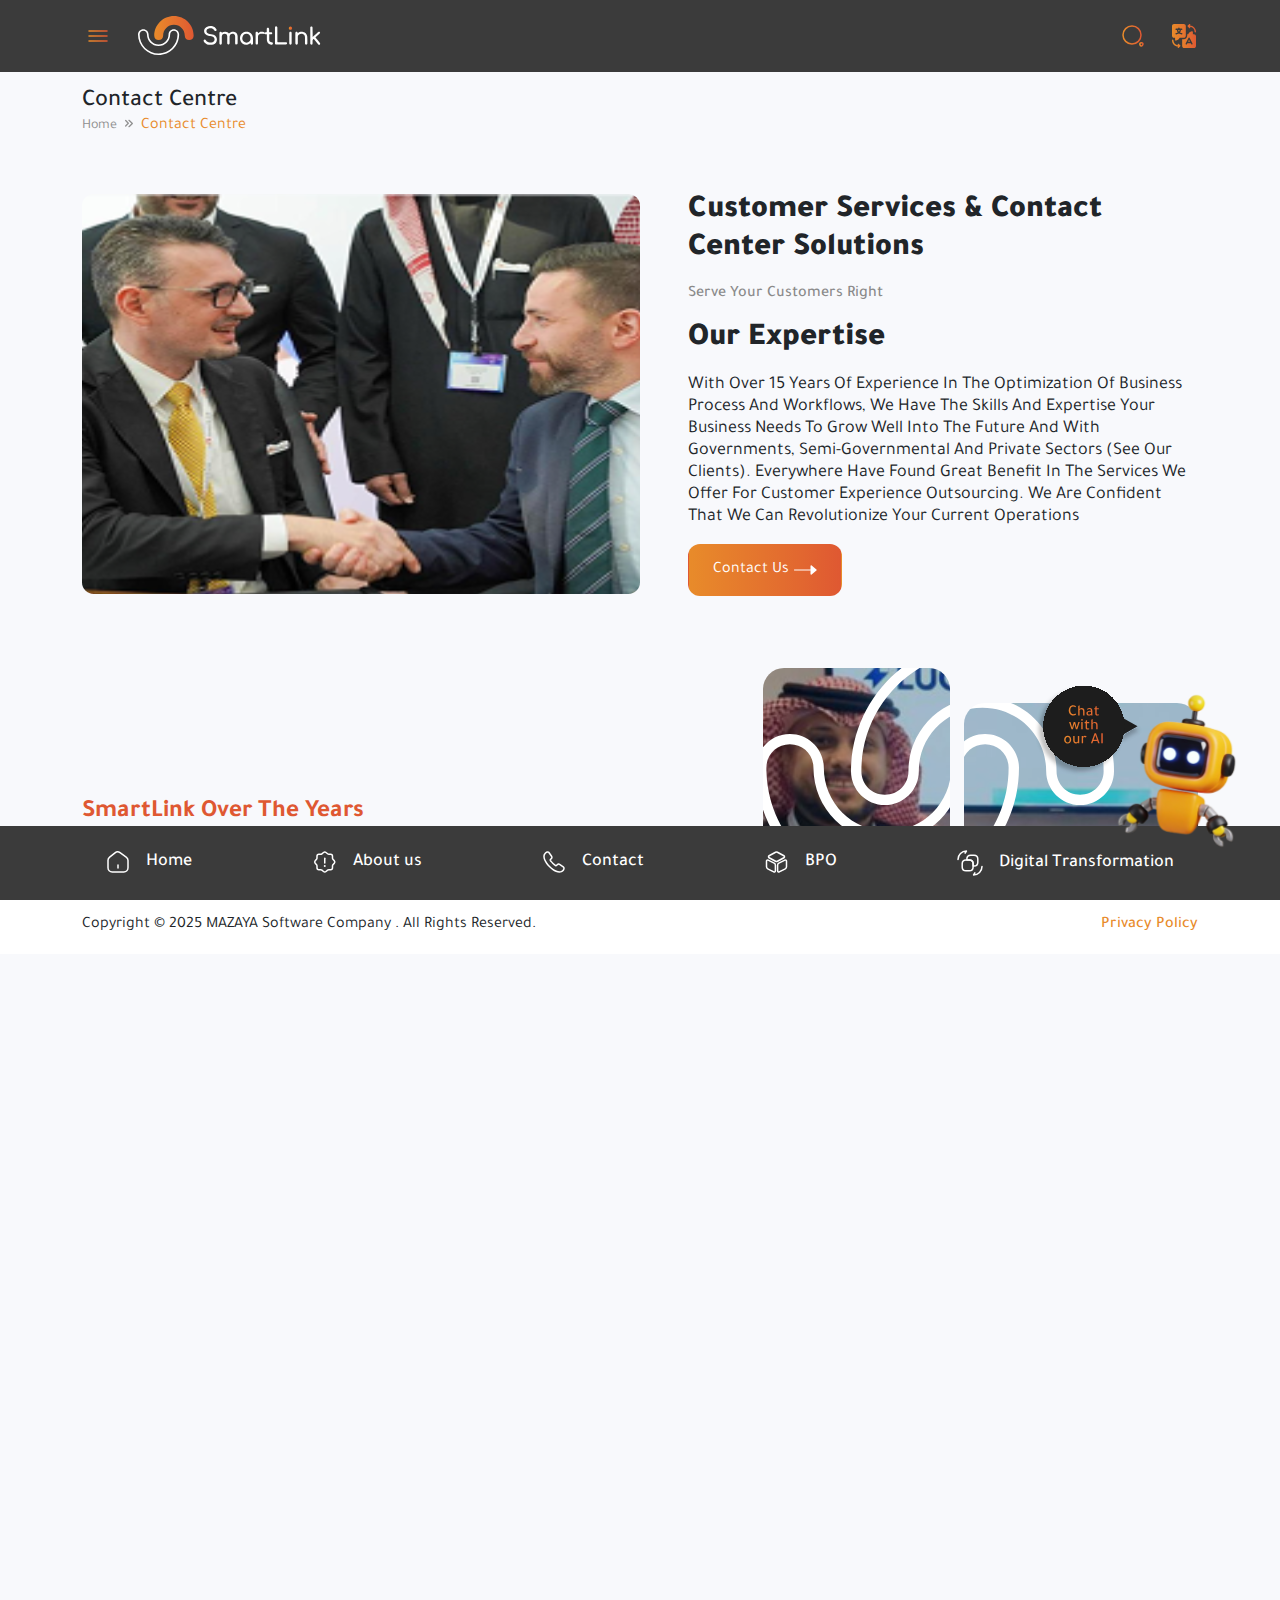
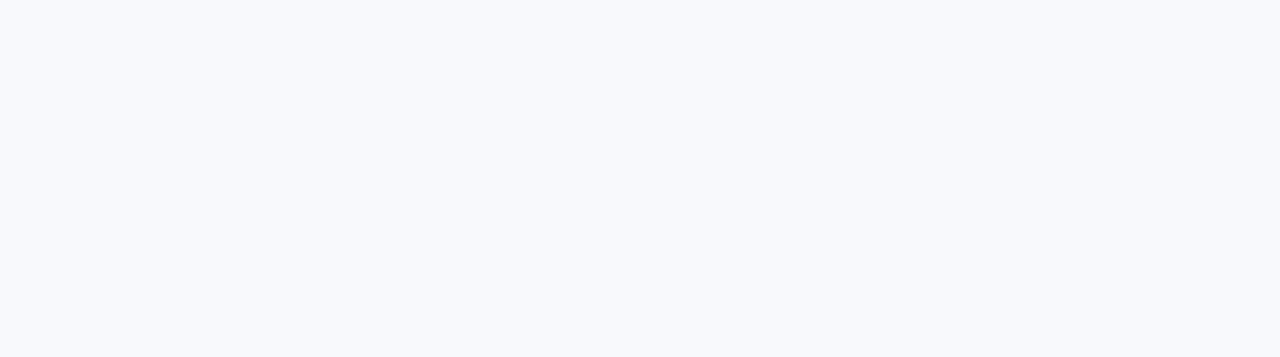
<file: contact_center.html>
<!DOCTYPE html>
<html lang="en">
<head>
        <meta charset="UTF-8">
        <meta name="viewport" content="width=device-width, initial-scale=1.0">
        <!-- bootstrap css -->
        <link href="https://cdn.jsdelivr.net/npm/bootstrap@5.3.3/dist/css/bootstrap.min.css" rel="stylesheet"
            integrity="sha384-QWTKZyjpPEjISv5WaRU9OFeRpok6YctnYmDr5pNlyT2bRjXh0JMhjY6hW+ALEwIH" crossorigin="anonymous">

        <!-- bootstrap icon -->
        <link rel="stylesheet" href="https://cdn.jsdelivr.net/npm/bootstrap-icons@1.11.3/font/bootstrap-icons.min.css">

        <!-- font -->
        <link href="https://fonts.googleapis.com/css2?family=Tajawal:wght@200;300;400;500;700;800;900&display=swap"
            rel="stylesheet">

        <!-- favicon -->
        <link rel="icon" href="../assets/images/chat_logo.svg" type="image/svg+xml">      

        <!-- Link Swiper's CSS -->
        <link rel="stylesheet" href="https://cdn.jsdelivr.net/npm/swiper@11/swiper-bundle.min.css" />

        <!-- css file -->
        <link rel="stylesheet" href="../../assets/scss/main.css">
        <title>Contact Centre</title>

</head>
<body>
    <div class="d-flex flex-column min-vh-100">
      <!-- navbar -->
       <header class="navbar navbar-expand-lg navbar-light d-flex justify-content-between align-items-center home-nav" >
        <div class="container">
            <div class="navbar-control d-flex gap-4 align-items-center">
            <a class="menu-icon rounded-2 p-1">
                <img src="../assets/images/menu.svg" alt="side menu" class="icon icon-sm menu-main-icon">
                <img src="../assets/images/icons/x-circle.svg" alt="side menu" class="icon icon-sm menu-close-icon d-none">
            </a>
            <a class="navbar-logo">
                <img src="../assets/images/logo_menu.svg" alt="Mazaya logo" class="img-fluid">
            </a>
        </div>
        <div class="d-flex gap-4 align-items-center navbar-icon">
            <a class="navbar-icon">
                <img src="../assets/images/search.svg" alt="search" class="icon-sm">
            </a>
            <a class="navbar-icon">
                <img src="../assets/images/lang.svg" alt="language" class="icon-sm">
            </a>
        </div>
        </div>
      </header>

      <!-- menu modal -->
      <div class="menu-page">
        <div class="container d-flex justify-content-center justify-content-md-between flex-wrap align-items-start">
                <div class="col-sm-12 col-md-3 mb-3">
                 <img src="../assets/images/menu_img.png" alt="menu_img" class="menu_img">
                </div>
                <div class="cards-container row col-sm-12 col-md-9">
                      <div class="col-sm-4 mb-3">
                        <div class="card-menu">
                            <div class="rounded bg-light p-2 d-flex justify-content-center align-items-center mb-2 card-icon">
                                <svg xmlns="http://www.w3.org/2000/svg" width="24" height="25" viewBox="0 0 24 25" fill="#1B1D1E">
                                    <path d="M20.04 7.32L14.28 3.29C12.71 2.19 10.3 2.25 8.78999 3.42L3.77999 7.33C2.77999 8.11 1.98999 9.71 1.98999 10.97V17.87C1.98999 20.42 4.05999 22.5 6.60999 22.5H17.39C19.94 22.5 22.01 20.43 22.01 17.88V11.1C22.01 9.75 21.14 8.09 20.04 7.32ZM12.75 18.5C12.75 18.91 12.41 19.25 12 19.25C11.59 19.25 11.25 18.91 11.25 18.5V15.5C11.25 15.09 11.59 14.75 12 14.75C12.41 14.75 12.75 15.09 12.75 15.5V18.5Z" />
                                    <defs>
                                        <linearGradient id="paint0_linear_240_217" x1="1.99654" y1="12.4757" x2="22.0654" y2="12.4757" gradientUnits="userSpaceOnUse">
                                        <stop />
                                        <stop offset="0.7318" />
                                        <stop offset="1" />
                                        </linearGradient>
                                    </defs>
                                </svg>
                            </div>
                            <a href="index.html" class="fs-18 fw-500 text stretched-link">Home</a>
                        </div>
                      </div>
                      <div class="col-sm-4 mb-3">
                            <div class="card-menu">
                                <div class="rounded bg-light p-2 d-flex justify-content-center align-items-center mb-2 card-icon">
                                <svg xmlns="http://www.w3.org/2000/svg" width="24" height="25" viewBox="0 0 24 25" fill="none">
                                    <path d="M10.75 2.95001C11.45 2.36001 12.58 2.36001 13.26 2.95001L14.84 4.30001C15.14 4.55001 15.71 4.76001 16.11 4.76001H17.81C18.87 4.76001 19.74 5.63001 19.74 6.69001V8.39001C19.74 8.79001 19.95 9.35001 20.2 9.65001L21.55 11.23C22.14 11.93 22.14 13.06 21.55 13.74L20.2 15.32C19.95 15.62 19.74 16.18 19.74 16.58V18.28C19.74 19.34 18.87 20.21 17.81 20.21H16.11C15.71 20.21 15.15 20.42 14.85 20.67L13.27 22.02C12.57 22.61 11.44 22.61 10.76 22.02L9.18001 20.67C8.88001 20.42 8.31 20.21 7.92 20.21H6.17C5.11 20.21 4.24 19.34 4.24 18.28V16.57C4.24 16.18 4.04 15.61 3.79 15.32L2.44 13.73C1.86 13.04 1.86 11.92 2.44 11.23L3.79 9.64001C4.04 9.34001 4.24 8.78001 4.24 8.39001V6.70001C4.24 5.64001 5.11 4.77001 6.17 4.77001H7.9C8.3 4.77001 8.86 4.56001 9.16 4.31001L10.75 2.95001Z" stroke="#1B1D1E" stroke-width="1.5" stroke-linecap="round" stroke-linejoin="round"/>
                                    <path d="M12 8.63V13.46" stroke="#1B1D1E" stroke-width="1.5" stroke-linecap="round" stroke-linejoin="round"/>
                                    <path d="M11.9945 16.5H12.0035" stroke="#1B1D1E" stroke-width="2" stroke-linecap="round" stroke-linejoin="round"/>
                                </svg>
                                </div>
                                <a href="about/about-us.html" class="fs-18 fw-500 text stretched-link">About us</a>
                            </div>
                      </div>
                      <div class="col-sm-4 mb-3">
                        <div class="card-menu">
                            <div class="rounded bg-light p-2 d-flex justify-content-center align-items-center mb-2 card-icon">
                            <svg xmlns="http://www.w3.org/2000/svg" width="24" height="25" viewBox="0 0 24 25" fill="none">
                                <path d="M21.97 18.83C21.97 19.19 21.89 19.56 21.72 19.92C21.55 20.28 21.33 20.62 21.04 20.94C20.55 21.48 20.01 21.87 19.4 22.12C18.8 22.37 18.15 22.5 17.45 22.5C16.43 22.5 15.34 22.26 14.19 21.77C13.04 21.28 11.89 20.62 10.75 19.79C9.6 18.95 8.51 18.02 7.47 16.99C6.44 15.95 5.51 14.86 4.68 13.72C3.86 12.58 3.2 11.44 2.72 10.31C2.24 9.17 2 8.08 2 7.04C2 6.36 2.12 5.71 2.36 5.11C2.6 4.5 2.98 3.94 3.51 3.44C4.15 2.81 4.85 2.5 5.59 2.5C5.87 2.5 6.15 2.56 6.4 2.68C6.66 2.8 6.89 2.98 7.07 3.24L9.39 6.51C9.57 6.76 9.7 6.99 9.79 7.21C9.88 7.42 9.93 7.63 9.93 7.82C9.93 8.06 9.86 8.3 9.72 8.53C9.59 8.76 9.4 9 9.16 9.24L8.4 10.03C8.29 10.14 8.24 10.27 8.24 10.43C8.24 10.51 8.25 10.58 8.27 10.66C8.3 10.74 8.33 10.8 8.35 10.86C8.53 11.19 8.84 11.62 9.28 12.14C9.73 12.66 10.21 13.19 10.73 13.72C11.27 14.25 11.79 14.74 12.32 15.19C12.84 15.63 13.27 15.93 13.61 16.11C13.66 16.13 13.72 16.16 13.79 16.19C13.87 16.22 13.95 16.23 14.04 16.23C14.21 16.23 14.34 16.17 14.45 16.06L15.21 15.31C15.46 15.06 15.7 14.87 15.93 14.75C16.16 14.61 16.39 14.54 16.64 14.54C16.83 14.54 17.03 14.58 17.25 14.67C17.47 14.76 17.7 14.89 17.95 15.06L21.26 17.41C21.52 17.59 21.7 17.8 21.81 18.05C21.91 18.3 21.97 18.55 21.97 18.83Z" stroke="#1B1D1E" stroke-width="1.5" stroke-miterlimit="10"/>
                            </svg>
                        </div>
                        <a href="contact_us.html" class="fs-18 fw-500 text stretched-link">Contact</a>
                        </div>
                      </div>
                      <div class="col-sm-4 mb-3">
                        <div class="card-menu">
                            <div class="rounded bg-light p-2 d-flex justify-content-center align-items-center mb-2 card-icon">
                            <svg xmlns="http://www.w3.org/2000/svg" width="24" height="25" viewBox="0 0 24 25" fill="none">
                                <path d="M12.92 2.75984L19.43 6.26984C20.19 6.67984 20.19 7.84984 19.43 8.25984L12.92 11.7698C12.34 12.0798 11.66 12.0798 11.08 11.7698L4.57 8.25984C3.81 7.84984 3.81 6.67984 4.57 6.26984L11.08 2.75984C11.66 2.44984 12.34 2.44984 12.92 2.75984Z" stroke="#1B1D1E" stroke-width="1.5" stroke-linecap="round" stroke-linejoin="round"/>
                                <path d="M3.61 10.6302L9.66 13.6602C10.41 14.0402 10.89 14.8102 10.89 15.6502V21.3702C10.89 22.2002 10.02 22.7302 9.28 22.3602L3.23 19.3302C2.48 18.9502 2 18.1802 2 17.3402V11.6202C2 10.7902 2.87 10.2602 3.61 10.6302Z" stroke="#1B1D1E" stroke-width="1.5" stroke-linecap="round" stroke-linejoin="round"/>
                                <path d="M20.3899 10.6302L14.3399 13.6602C13.5899 14.0402 13.1099 14.8102 13.1099 15.6502V21.3702C13.1099 22.2002 13.9799 22.7302 14.7199 22.3602L20.7699 19.3302C21.5199 18.9502 21.9999 18.1802 21.9999 17.3402V11.6202C21.9999 10.7902 21.1299 10.2602 20.3899 10.6302Z" stroke="#1B1D1E" stroke-width="1.5" stroke-linecap="round" stroke-linejoin="round"/>
                            </svg>
                            </div>
                            <a href="BPO.html" class="fs-18 fw-500 text stretched-link">BPO</a>
                       </div>
                      </div>
                      <div class="col-sm-4 mb-3">
                              <div class="card-menu">
                        <div class="rounded bg-light p-2 d-flex justify-content-center align-items-center mb-2 card-icon">                       
                           <svg xmlns="http://www.w3.org/2000/svg" width="26" height="27" viewBox="0 0 26 27" fill="none">
                                <path d="M16.12 14.196V17.472C16.12 20.208 15.028 21.3 12.292 21.3H9.02795C6.30395 21.3 5.19995 20.208 5.19995 17.472V14.196C5.19995 11.472 6.29195 10.38 9.02795 10.38H12.304C15.028 10.38 16.12 11.472 16.12 14.196Z" stroke="#1B1D1E" stroke-width="1.5" stroke-linecap="round" stroke-linejoin="round"/>
                                <path d="M20.8 9.51601V12.792C20.8 15.528 19.708 16.62 16.972 16.62H16.12V14.196C16.12 11.472 15.028 10.38 12.292 10.38H9.88V9.51601C9.88 6.78001 10.972 5.70001 13.708 5.70001H16.984C19.708 5.70001 20.8 6.79201 20.8 9.51601Z" stroke="#1B1D1E" stroke-width="1.5" stroke-linecap="round" stroke-linejoin="round"/>
                                <path d="M25 17.1C25 21.744 21.244 25.5 16.6 25.5L17.86 23.4" stroke="#1B1D1E" stroke-width="1.5" stroke-linecap="round" stroke-linejoin="round"/>
                                <path d="M1 9.9C1 5.256 4.756 1.5 9.4 1.5L8.14 3.6" stroke="#1B1D1E" stroke-width="1.5" stroke-linecap="round" stroke-linejoin="round"/>
                            </svg>
                        </div>
                        <a href="digital_transformation/about.html" class="fs-18 fw-500 text stretched-link">Digital Transformation</a>
                              </div>
                      </div>
                      <div class="col-sm-4 mb-3">
                        <div class="card-menu">
                        <div class="rounded bg-light p-2 d-flex justify-content-center align-items-center mb-2 card-icon">           
                            <svg xmlns="http://www.w3.org/2000/svg" width="24" height="25" viewBox="0 0 24 25" fill="none">
                                <path d="M18.47 17.33L18.86 20.49C18.96 21.32 18.07 21.9 17.36 21.47L13.17 18.98C12.71 18.98 12.26 18.95 11.82 18.89C12.56 18.02 13 16.92 13 15.73C13 12.89 10.54 10.59 7.49997 10.59C6.33997 10.59 5.26997 10.92 4.37997 11.5C4.34997 11.25 4.33997 11 4.33997 10.74C4.33997 6.18999 8.28997 2.5 13.17 2.5C18.05 2.5 22 6.18999 22 10.74C22 13.44 20.61 15.83 18.47 17.33Z" stroke="#1B1D1E" stroke-width="1.5" stroke-linecap="round" stroke-linejoin="round"/>
                                <path d="M13 15.73C13 16.92 12.56 18.02 11.82 18.89C10.83 20.09 9.26 20.86 7.5 20.86L4.89 22.41C4.45 22.68 3.89 22.31 3.95 21.8L4.2 19.83C2.86 18.9 2 17.41 2 15.73C2 13.97 2.94 12.42 4.38 11.5C5.27 10.92 6.34 10.59 7.5 10.59C10.54 10.59 13 12.89 13 15.73Z" stroke="#1B1D1E" stroke-width="1.5" stroke-linecap="round" stroke-linejoin="round"/>
                            </svg>
                        </div>
                        <a href="contact_center.html" class="fs-18 fw-500 text stretched-link">Contact Center</a>
                        </div>
                      </div>
                      <div class="col-sm-4 mb-3">
                        <div class="card-menu">
                            <div class="rounded bg-light p-2 d-flex justify-content-center align-items-center mb-2 card-icon">    
                                <svg xmlns="http://www.w3.org/2000/svg" width="24" height="25" viewBox="0 0 24 25" fill="none">
                                    <path d="M9.16006 11.37C9.06006 11.36 8.94006 11.36 8.83006 11.37C6.45006 11.29 4.56006 9.34 4.56006 6.94C4.56006 4.49 6.54006 2.5 9.00006 2.5C11.4501 2.5 13.4401 4.49 13.4401 6.94C13.4301 9.34 11.5401 11.29 9.16006 11.37Z" stroke="#1B1D1E" stroke-width="1.5" stroke-linecap="round" stroke-linejoin="round"/>
                                    <path d="M16.41 4.5C18.35 4.5 19.91 6.07 19.91 8C19.91 9.89 18.41 11.43 16.54 11.5C16.46 11.49 16.37 11.49 16.28 11.5" stroke="#1B1D1E" stroke-width="1.5" stroke-linecap="round" stroke-linejoin="round"/>
                                    <path d="M4.15997 15.06C1.73997 16.68 1.73997 19.32 4.15997 20.93C6.90997 22.77 11.42 22.77 14.17 20.93C16.59 19.31 16.59 16.67 14.17 15.06C11.43 13.23 6.91997 13.23 4.15997 15.06Z" stroke="#1B1D1E" stroke-width="1.5" stroke-linecap="round" stroke-linejoin="round"/>
                                    <path d="M18.34 20.5C19.06 20.35 19.74 20.06 20.3 19.63C21.86 18.46 21.86 16.53 20.3 15.36C19.75 14.94 19.08 14.66 18.37 14.5" stroke="#1B1D1E" stroke-width="1.5" stroke-linecap="round" stroke-linejoin="round"/>
                                </svg>
                            </div>
                            <a href="our_client.html" class="fs-18 fw-500 text stretched-link">Our Clients</a>
                        </div>
                      </div>
                      <div class="col-sm-4 mb-3">
                        <div class="card-menu">
                            <div class="rounded bg-light p-2 d-flex justify-content-center align-items-center mb-2 card-icon">    
                            <svg xmlns="http://www.w3.org/2000/svg" width="24" height="25" viewBox="0 0 24 25" fill="none">
                                <path d="M3.67004 3V14.97C3.67004 15.95 4.13004 16.88 4.92004 17.47L10.13 21.37C11.24 22.2 12.77 22.2 13.88 21.37L19.09 17.47C19.88 16.88 20.34 15.95 20.34 14.97V3H3.67004Z" stroke="#1B1D1E" stroke-width="1.5" stroke-miterlimit="10"/>
                                <path d="M2 3H22" stroke="#1B1D1E" stroke-width="1.5" stroke-miterlimit="10" stroke-linecap="round"/>
                                <path d="M8 8.5H16" stroke="#1B1D1E" stroke-width="1.5" stroke-miterlimit="10" stroke-linecap="round" stroke-linejoin="round"/>
                                <path d="M8 13.5H16" stroke="#1B1D1E" stroke-width="1.5" stroke-miterlimit="10" stroke-linecap="round" stroke-linejoin="round"/>
                            </svg>
                        </div>
                        <a href="news.html" class="fs-18 fw-500 text stretched-link">News</a>
                        </div>
                      </div>
                </div>
        </div>
            
      </div>

      <!-- breadcrumb -->
      <nav class="container breadcrumb-nav" style="--bs-breadcrumb-divider: url('data:image/svg+xml,%3Csvg xmlns=%27http://www.w3.org/2000/svg%27 width=%278%27 height=%279%27 viewBox=%270 0 8 9%27 fill=%27none%27%3E%3Cg clip-path=%27url(%23clip0)%27%3E%3Cpath d=%27M7.80312 4.02556L4.4754 0.697823C4.21294 0.435361 3.78727 0.435361 3.52481 0.697823C3.26234 0.960285 3.26234 1.38596 3.52481 1.64842L6.37692 4.50052L3.52481 7.35261C3.26234 7.61508 3.26234 8.04075 3.52481 8.30321C3.78727 8.56567 4.21294 8.56567 4.4754 8.30321L7.80312 4.97549C8.06559 4.71368 8.06559 4.28802 7.80312 4.02556ZM3.80192 3.82405L1.15999 1.03956C0.894525 0.760122 0.464539 0.760122 0.199071 1.03956C-0.0663976 1.31901 -0.0663976 1.77232 0.199071 2.05211L2.36071 4.33032L0.199071 6.60853C-0.0663976 6.88799 -0.0663976 7.34162 0.199071 7.62107C0.464539 7.90053 0.894525 7.90053 1.15999 7.62107L3.80192 4.83659C4.06739 4.55715 4.06739 4.10383 3.80192 3.82405Z%27 fill=%27%23929292%27/%3E%3C/g%3E%3Cdefs%3E%3CclipPath id=%27clip0%27%3E%3Crect width=%278%27 height=%278%27 fill=%27white%27 transform=%27translate(0 0.5)%27/%3E%3C/clipPath%3E%3C/defs%3E%3C/svg%3E');" aria-label="breadcrumb">
        <h4>Contact Centre</h4>
        <ol class="breadcrumb mb-0">
          <li class="breadcrumb-item"><a href="#">Home</a></li>
          <li class="breadcrumb-item active" aria-current="page">Contact Centre</li>
        </ol>
      </nav>
 
        <main>  
            <div class="container content-page d-flex flex-column gap-5 main-padding w-100">
                    <!-- interior content page -->
                    <div class="d-flex flex-wrap gap-5 justify-content-center align-items-center pt-4" >
                        <div class="img-section-parent max-width-50 position-relative"> <img src="../assets/images/center.svg" class="img-fluid" alt="about img"> </div>
                        <div class="d-flex flex-column gap-3 col-sm-12 col-md">
                                    <h2 class="fw-900">Customer Services & Contact Center Solutions</h2>
                                    <h6 class="text-muted">Serve Your Customers Right</h6>
                                     <h2 class="fw-900">Our Expertise</h2>
                                    <p>With over 15 years of experience in the optimization of business process and workflows, 
                                        we have the skills and expertise your business needs to grow well into the future and with governments,
                                        semi-governmental and private sectors (see our clients). Everywhere have found great benefit in the
                                        services we offer for customer experience outsourcing. We are confident that we can revolutionize your 
                                        current operations</p>

                                    <div class="buttons justify-content-start">
                                            <a href="contact_us.html" class="btn btn-primary-gradient">Contact Us<svg xmlns="http://www.w3.org/2000/svg" width="23" height="10" viewBox="0 0 23 10" fill="none">
                                                <path d="M16.5 5L0.499999 5" stroke="white" stroke-linecap="round"/>
                                                <path d="M17.6588 9.6207L22.4296 5.53251C22.5065 5.46661 22.5682 5.38487 22.6105 5.29289C22.6527 5.20091 22.6746 5.10086 22.6746 4.99962C22.6746 4.89838 22.6527 4.79834 22.6105 4.70636C22.5682 4.61438 22.5065 4.53263 22.4296 4.46674L17.6588 0.378548C17.2034 -0.0116119 16.5 0.311864 16.5 0.911433V9.08898C16.5 9.68855 17.2034 10.012 17.6588 9.6207Z" fill="white"/>
                                                </svg>
                                            </a>
                                    </div>
                        </div>
                    </div>

                    <div class="d-flex flex-wrap gap-5 justify-content-center align-items-center pt-4" >
                        <div class="d-flex flex-column gap-2 col-sm-12 col-md">
                                    <h3 class="fs-25 fw-700 color-secondary">SmartLink Over The Years</h3>
                                    <h2 class="fw-900">Is The Excellent Choice!</h2>
                                    <p>For many major Saudi governmental organizations and companies.We demonstrate the best results in the fields of
                                    operation and maintenance of services, facilities and management of the technical structure through the highest level of 
                                    systems stability & effectiveness with all the development and operational improvements that occur accordingly. 
                                    Our commitment of excellence, quality and affordable costs integrated solutions have been distinguished us to 
                                    be the excellent choice for our clients for years.</p>

                        </div>
                        <div class="img-section-parent max-width-50 position-relative"> <img src="../../assets/images/about.svg" class="img" alt="about img"> </div>
                    </div>
                    
                    <div class="d-flex flex-column align-items-center justify-content-center gap-5 text-center">
                        <h2 class="fw-900 mx-auto mb-2">Have it Smart</h2>
                        <div class="contact_center_cards grid-4 w-100">
                            <div class="card gap-3 position-relative">
                                <img src="../../assets/images/c1.svg" class="card-img">
                                <h4 class="w-100 title fs-18 fw-700">Operation and Management services (O&M)</h4>
                                <p class="fs-16 fw-500">
                                 Communication and Information Technology managed services - Operation & maintenance managed Services-Manpower provision & Administration(O&P) 
                                 Managed services
                                </p>
                                <div class="abs_icon">
                                    <svg xmlns="http://www.w3.org/2000/svg" width="42" height="42" viewBox="0 0 42 42" fill="none">
                                        <path d="M38.0625 2.625H27.5625C25.3887 2.625 23.625 4.38867 23.625 6.5625V17.0625C23.625 19.2363 25.3887 21 27.5625 21H34.125V26.25C34.125 29.1457 31.7707 31.5 28.875 31.5H28.2188C27.1277 31.5 26.25 32.3777 26.25 33.4688V37.4062C26.25 38.4973 27.1277 39.375 28.2188 39.375H28.875C36.1266 39.375 42 33.5016 42 26.25V6.5625C42 4.38867 40.2363 2.625 38.0625 2.625ZM14.4375 2.625H3.9375C1.76367 2.625 0 4.38867 0 6.5625V17.0625C0 19.2363 1.76367 21 3.9375 21H10.5V26.25C10.5 29.1457 8.1457 31.5 5.25 31.5H4.59375C3.50273 31.5 2.625 32.3777 2.625 33.4688V37.4062C2.625 38.4973 3.50273 39.375 4.59375 39.375H5.25C12.5016 39.375 18.375 33.5016 18.375 26.25V6.5625C18.375 4.38867 16.6113 2.625 14.4375 2.625Z" fill="#DF5832"/>
                                      </svg>
                                </div>
                            </div>
                            <div class="card gap-3 position-relative">
                                <img src="../../assets/images/c2.svg" class="card-img">
                                <h4 class="w-100 title fs-18 fw-700">Establish, Provide Services</h4>
                                <p  class="fs-16 fw-500">
                                  SmartLink provides the needed center facility and infrastructure for your resources usage. Supplying and installation of technical
                                  hardware and software applications besides the continuous technical support for your contact centre.
                                </p>
                                <div class="abs_icon">
                                    <svg xmlns="http://www.w3.org/2000/svg" width="42" height="42" viewBox="0 0 42 42" fill="none">
                                        <path d="M38.0625 2.625H27.5625C25.3887 2.625 23.625 4.38867 23.625 6.5625V17.0625C23.625 19.2363 25.3887 21 27.5625 21H34.125V26.25C34.125 29.1457 31.7707 31.5 28.875 31.5H28.2188C27.1277 31.5 26.25 32.3777 26.25 33.4688V37.4062C26.25 38.4973 27.1277 39.375 28.2188 39.375H28.875C36.1266 39.375 42 33.5016 42 26.25V6.5625C42 4.38867 40.2363 2.625 38.0625 2.625ZM14.4375 2.625H3.9375C1.76367 2.625 0 4.38867 0 6.5625V17.0625C0 19.2363 1.76367 21 3.9375 21H10.5V26.25C10.5 29.1457 8.1457 31.5 5.25 31.5H4.59375C3.50273 31.5 2.625 32.3777 2.625 33.4688V37.4062C2.625 38.4973 3.50273 39.375 4.59375 39.375H5.25C12.5016 39.375 18.375 33.5016 18.375 26.25V6.5625C18.375 4.38867 16.6113 2.625 14.4375 2.625Z" fill="#DF5832"/>
                                      </svg>
                                </div>
                            </div>
                            <div class="card gap-3 position-relative">
                                <img src="../../assets/images/c3.svg" class="card-img">
                                <h4 class="w-100 title fs-18 fw-700">Contact Center Quality Assurance</h4>
                                <p  class="fs-16 fw-500">
                                 SmartLink provides the needed center facility and infrastructure for your resources usage. Supplying 
                                 and installation of technical hardware and software applications .
                                </p>
                                <div class="abs_icon">
                                    <svg xmlns="http://www.w3.org/2000/svg" width="42" height="42" viewBox="0 0 42 42" fill="none">
                                        <path d="M38.0625 2.625H27.5625C25.3887 2.625 23.625 4.38867 23.625 6.5625V17.0625C23.625 19.2363 25.3887 21 27.5625 21H34.125V26.25C34.125 29.1457 31.7707 31.5 28.875 31.5H28.2188C27.1277 31.5 26.25 32.3777 26.25 33.4688V37.4062C26.25 38.4973 27.1277 39.375 28.2188 39.375H28.875C36.1266 39.375 42 33.5016 42 26.25V6.5625C42 4.38867 40.2363 2.625 38.0625 2.625ZM14.4375 2.625H3.9375C1.76367 2.625 0 4.38867 0 6.5625V17.0625C0 19.2363 1.76367 21 3.9375 21H10.5V26.25C10.5 29.1457 8.1457 31.5 5.25 31.5H4.59375C3.50273 31.5 2.625 32.3777 2.625 33.4688V37.4062C2.625 38.4973 3.50273 39.375 4.59375 39.375H5.25C12.5016 39.375 18.375 33.5016 18.375 26.25V6.5625C18.375 4.38867 16.6113 2.625 14.4375 2.625Z" fill="#DF5832"/>
                                      </svg>
                                </div>
                            </div>
                                 <div class="card gap-3 position-relative">
                                <img src="../../assets/images/c4.svg" class="card-img">
                                <h4 class="w-100 title fs-18 fw-700">Infrastructure Services</h4>
                                <p  class="fs-16 fw-500">
                                  SmartLink provides the needed center facility and infrastructure for your resources usage.
                                  Supplying and installation of technical hardware and software applications besides the continuous technical support for your contact centre.
                                </p>
                                <div class="abs_icon">
                                    <svg xmlns="http://www.w3.org/2000/svg" width="42" height="42" viewBox="0 0 42 42" fill="none">
                                        <path d="M38.0625 2.625H27.5625C25.3887 2.625 23.625 4.38867 23.625 6.5625V17.0625C23.625 19.2363 25.3887 21 27.5625 21H34.125V26.25C34.125 29.1457 31.7707 31.5 28.875 31.5H28.2188C27.1277 31.5 26.25 32.3777 26.25 33.4688V37.4062C26.25 38.4973 27.1277 39.375 28.2188 39.375H28.875C36.1266 39.375 42 33.5016 42 26.25V6.5625C42 4.38867 40.2363 2.625 38.0625 2.625ZM14.4375 2.625H3.9375C1.76367 2.625 0 4.38867 0 6.5625V17.0625C0 19.2363 1.76367 21 3.9375 21H10.5V26.25C10.5 29.1457 8.1457 31.5 5.25 31.5H4.59375C3.50273 31.5 2.625 32.3777 2.625 33.4688V37.4062C2.625 38.4973 3.50273 39.375 4.59375 39.375H5.25C12.5016 39.375 18.375 33.5016 18.375 26.25V6.5625C18.375 4.38867 16.6113 2.625 14.4375 2.625Z" fill="#DF5832"/>
                                      </svg>
                                </div>
                            </div>
                        </div>
                    </div>

            </div>
        </main>    
    
    <!-- footer -->
    <footer class="w-100">
            <!-- chatbot -->
            <div class="chatbot">
                <div class="chat_card">
                   <div class="card-header">
                    <div class="d-flex gap-2 flex-wrap">
                        <img src="../assets/images/chat_logo.svg" class="icon-lg">
                        <div>
                          <h6 class="fw-400">Ask Smart Link AI</h6>
                          <h6 class="status online">online</h6>
                          <!-- in offline case -->
                          <!-- <h6 class="status ofline">Offline</h6> -->
                        </div>
                    </div>
                      <img src="../assets/images/icons/white_close.svg" class="close_chat_icon">   
                   </div>
                   <div class="card-body">
                      <form class="chat_form">
                        <div class="chat-content">
                            <div class="pin-msg d-flex gap-2">
                                <img src="../assets/images/chat_logo.svg" class="icon-sm">
                                <div>
                                    <p>Hello!<br>  to Smart Link, the leading BPO and Call Center Provider in Saudi Arabia and The GCC. How can I help you today?</p>
                                    <h6 class="text-muted">1/30/2025, 5:23:14 PM</h6>
                                </div>
                            </div>

                            <div class="chat">
                                <div class="Ai w-100 d-flex gap-3 align-items-center">
                                <img src="../assets/images/chat_logo.svg" width="45px" height="45px">
                                <div class="msg">How can i asisst You ?</div>
                                </div>
                                <div class="sender w-100 d-flex justify-content-end">
                                    <div class="msg">How are you?</div>
                                </div>
                            </div>
                        </div>

                            <div class="input-group">
                                <textarea class="form-control" id="message" placeholder="How can i asisst You ?" rows="1"></textarea>
                                <span class="input-group-text" id="basic-addon1"> <img src="../assets/images/icons/send.svg"> </span>
                            </div>

                        <a class="btn btn-primary-gradient w-100 py-2"><i class="bi bi-telephone-fill pe-1"></i> Speak with our voice agent</a>
                     </form>
                   </div>
                </div>
                 <img src="../assets/images/chatbot.svg" class="img open_chat_icon">
            </div>
            <div class="footer-home">
                <div class="container">
                    <ul class="footer-list">
                        <li class="nav-item">
                            <!-- add active class to active link -->
                            <a href="index.html" class="nav-link d-flex gap-3 align-items-center">
                                <svg xmlns="http://www.w3.org/2000/svg" width="24" height="24" viewBox="0 0 24 24" fill="none">
                                    <path d="M9.02 2.84016L3.63 7.04016C2.73 7.74016 2 9.23016 2 10.3602V17.7702C2 20.0902 3.89 21.9902 6.21 21.9902H17.79C20.11 21.9902 22 20.0902 22 17.7802V10.5002C22 9.29016 21.19 7.74016 20.2 7.05016L14.02 2.72016C12.62 1.74016 10.37 1.79016 9.02 2.84016Z" stroke="white" stroke-width="1.5" stroke-linecap="round" stroke-linejoin="round"/>
                                    <path d="M12 17.9902V14.9902" stroke="white" stroke-width="1.5" stroke-linecap="round" stroke-linejoin="round"/>
                                </svg>
                                <span class="d-block">Home</span>
                            </a>
                        </li>
                        <li class="nav-item">
                            <a href="about/about-us.html" class="nav-link d-flex gap-3 align-items-center">
                                <svg xmlns="http://www.w3.org/2000/svg" width="25" height="24" viewBox="0 0 25 24" fill="none">
                                    <path d="M11.4999 2.44982C12.1999 1.85982 13.3299 1.85982 14.0099 2.44982L15.5899 3.79982C15.8899 4.04982 16.4599 4.25982 16.8599 4.25982H18.5599C19.6199 4.25982 20.4899 5.12982 20.4899 6.18982V7.88982C20.4899 8.28982 20.6999 8.84982 20.9499 9.14982L22.2999 10.7298C22.8899 11.4298 22.8899 12.5598 22.2999 13.2398L20.9499 14.8198C20.6999 15.1198 20.4899 15.6798 20.4899 16.0798V17.7798C20.4899 18.8398 19.6199 19.7098 18.5599 19.7098H16.8599C16.4599 19.7098 15.8999 19.9198 15.5999 20.1698L14.0199 21.5198C13.3199 22.1098 12.1899 22.1098 11.5099 21.5198L9.92988 20.1698C9.62988 19.9198 9.05988 19.7098 8.66988 19.7098H6.91988C5.85988 19.7098 4.98988 18.8398 4.98988 17.7798V16.0698C4.98988 15.6798 4.78988 15.1098 4.53988 14.8198L3.18988 13.2298C2.60988 12.5398 2.60988 11.4198 3.18988 10.7298L4.53988 9.13982C4.78988 8.83982 4.98988 8.27982 4.98988 7.88982V6.19982C4.98988 5.13982 5.85988 4.26982 6.91988 4.26982H8.64988C9.04988 4.26982 9.60988 4.05982 9.90988 3.80982L11.4999 2.44982Z" stroke="white" stroke-width="1.5" stroke-linecap="round" stroke-linejoin="round"/>
                                    <path d="M12.75 8.12988V12.9599" stroke="white" stroke-width="1.5" stroke-linecap="round" stroke-linejoin="round"/>
                                    <path d="M12.7446 16H12.7536" stroke="white" stroke-width="2" stroke-linecap="round" stroke-linejoin="round"/>
                                </svg>
                                <span class="d-block">About us</span>
                            </a>
                        </li>
                        <li class="nav-item">
                            <a href="contact_us.html" class="nav-link d-flex gap-3 align-items-center">
                                <svg xmlns="http://www.w3.org/2000/svg" width="24" height="24" viewBox="0 0 24 24" fill="none">
                                    <path d="M21.97 18.33C21.97 18.69 21.89 19.06 21.72 19.42C21.55 19.78 21.33 20.12 21.04 20.44C20.55 20.98 20.01 21.37 19.4 21.62C18.8 21.87 18.15 22 17.45 22C16.43 22 15.34 21.76 14.19 21.27C13.04 20.78 11.89 20.12 10.75 19.29C9.6 18.45 8.51 17.52 7.47 16.49C6.44 15.45 5.51 14.36 4.68 13.22C3.86 12.08 3.2 10.94 2.72 9.81C2.24 8.67 2 7.58 2 6.54C2 5.86 2.12 5.21 2.36 4.61C2.6 4 2.98 3.44 3.51 2.94C4.15 2.31 4.85 2 5.59 2C5.87 2 6.15 2.06 6.4 2.18C6.66 2.3 6.89 2.48 7.07 2.74L9.39 6.01C9.57 6.26 9.7 6.49 9.79 6.71C9.88 6.92 9.93 7.13 9.93 7.32C9.93 7.56 9.86 7.8 9.72 8.03C9.59 8.26 9.4 8.5 9.16 8.74L8.4 9.53C8.29 9.64 8.24 9.77 8.24 9.93C8.24 10.01 8.25 10.08 8.27 10.16C8.3 10.24 8.33 10.3 8.35 10.36C8.53 10.69 8.84 11.12 9.28 11.64C9.73 12.16 10.21 12.69 10.73 13.22C11.27 13.75 11.79 14.24 12.32 14.69C12.84 15.13 13.27 15.43 13.61 15.61C13.66 15.63 13.72 15.66 13.79 15.69C13.87 15.72 13.95 15.73 14.04 15.73C14.21 15.73 14.34 15.67 14.45 15.56L15.21 14.81C15.46 14.56 15.7 14.37 15.93 14.25C16.16 14.11 16.39 14.04 16.64 14.04C16.83 14.04 17.03 14.08 17.25 14.17C17.47 14.26 17.7 14.39 17.95 14.56L21.26 16.91C21.52 17.09 21.7 17.3 21.81 17.55C21.91 17.8 21.97 18.05 21.97 18.33Z" stroke="white" stroke-width="1.5" stroke-miterlimit="10"/>
                                </svg>
                                <span class="d-block">Contact</span>
                            </a>
                        </li>
                        <li class="nav-item">
                            <a href="BPO.html" class="nav-link d-flex gap-3 align-items-center">
                            <svg xmlns="http://www.w3.org/2000/svg" width="25" height="24" viewBox="0 0 25 24" fill="none">
                                <path d="M13.42 2.25984L19.93 5.76984C20.69 6.17984 20.69 7.34984 19.93 7.75984L13.42 11.2698C12.84 11.5798 12.16 11.5798 11.58 11.2698L5.07 7.75984C4.31 7.34984 4.31 6.17984 5.07 5.76984L11.58 2.25984C12.16 1.94984 12.84 1.94984 13.42 2.25984Z" stroke="white" stroke-width="1.5" stroke-linecap="round" stroke-linejoin="round"/>
                                <path d="M4.11 10.1302L10.16 13.1602C10.91 13.5402 11.39 14.3102 11.39 15.1502V20.8702C11.39 21.7002 10.52 22.2302 9.78 21.8602L3.73 18.8302C2.98 18.4502 2.5 17.6802 2.5 16.8402V11.1202C2.5 10.2902 3.37 9.76017 4.11 10.1302Z" stroke="white" stroke-width="1.5" stroke-linecap="round" stroke-linejoin="round"/>
                                <path d="M20.8899 10.1302L14.8399 13.1602C14.0899 13.5402 13.6099 14.3102 13.6099 15.1502V20.8702C13.6099 21.7002 14.4799 22.2302 15.2199 21.8602L21.2699 18.8302C22.0199 18.4502 22.4999 17.6802 22.4999 16.8402V11.1202C22.4999 10.2902 21.6299 9.76017 20.8899 10.1302Z" stroke="white" stroke-width="1.5" stroke-linecap="round" stroke-linejoin="round"/>
                            </svg>
                                <span class="d-block">BPO</span>
                            </a>
                        </li>
                        <li class="nav-item">
                            <a href="digital_transformation/about.html" class="nav-link d-flex gap-3 align-items-center">
                              <svg xmlns="http://www.w3.org/2000/svg" width="26" height="26" viewBox="0 0 26 26" fill="none">
                                <path d="M16.12 13.696V16.972C16.12 19.708 15.028 20.8 12.292 20.8H9.028C6.304 20.8 5.2 19.708 5.2 16.972V13.696C5.2 10.972 6.292 9.88 9.028 9.88H12.304C15.028 9.88 16.12 10.972 16.12 13.696Z" stroke="white" stroke-width="1.5" stroke-linecap="round" stroke-linejoin="round"/>
                                <path d="M20.8 9.016V12.292C20.8 15.028 19.708 16.12 16.972 16.12H16.12V13.696C16.12 10.972 15.028 9.88 12.292 9.88H9.88V9.016C9.88 6.28 10.972 5.2 13.708 5.2H16.984C19.708 5.2 20.8 6.292 20.8 9.016Z" stroke="white" stroke-width="1.5" stroke-linecap="round" stroke-linejoin="round"/>
                                <path d="M25 16.6C25 21.244 21.244 25 16.6 25L17.86 22.9" stroke="white" stroke-width="1.5" stroke-linecap="round" stroke-linejoin="round"/>
                                <path d="M1 9.4C1 4.756 4.756 1 9.4 1L8.14 3.1" stroke="white" stroke-width="1.5" stroke-linecap="round" stroke-linejoin="round"/>
                              </svg>
                                <span class="d-block">Digital Transformation</span>
                            </a>
                        </li>
                    </ul>
               
                </div>
            </div>
            <div class="copy-right">
                <div class="d-flex justify-content-between align-items-center flex-wrap container">
                    <h6 class="fw-400">Copyright © 2025 MAZAYA Software Company . All Rights Reserved. </h6>
                    <div class="d-flex gap-2 align-items-center">
                        <a href="privacy.html" class="color-primary fw-500">
                            Privacy Policy
                        </a>
                    </div>
                </div>
            </div>
    </footer>
    <!-- end of footer -->
    </div>
</body>

<!-- bootstrap js -->
<script src="https://cdn.jsdelivr.net/npm/bootstrap@5.3.3/dist/js/bootstrap.bundle.min.js"></script>
<!-- appear menu -->
<script src="../assets/js/main.js"></script>


</html>
</file>
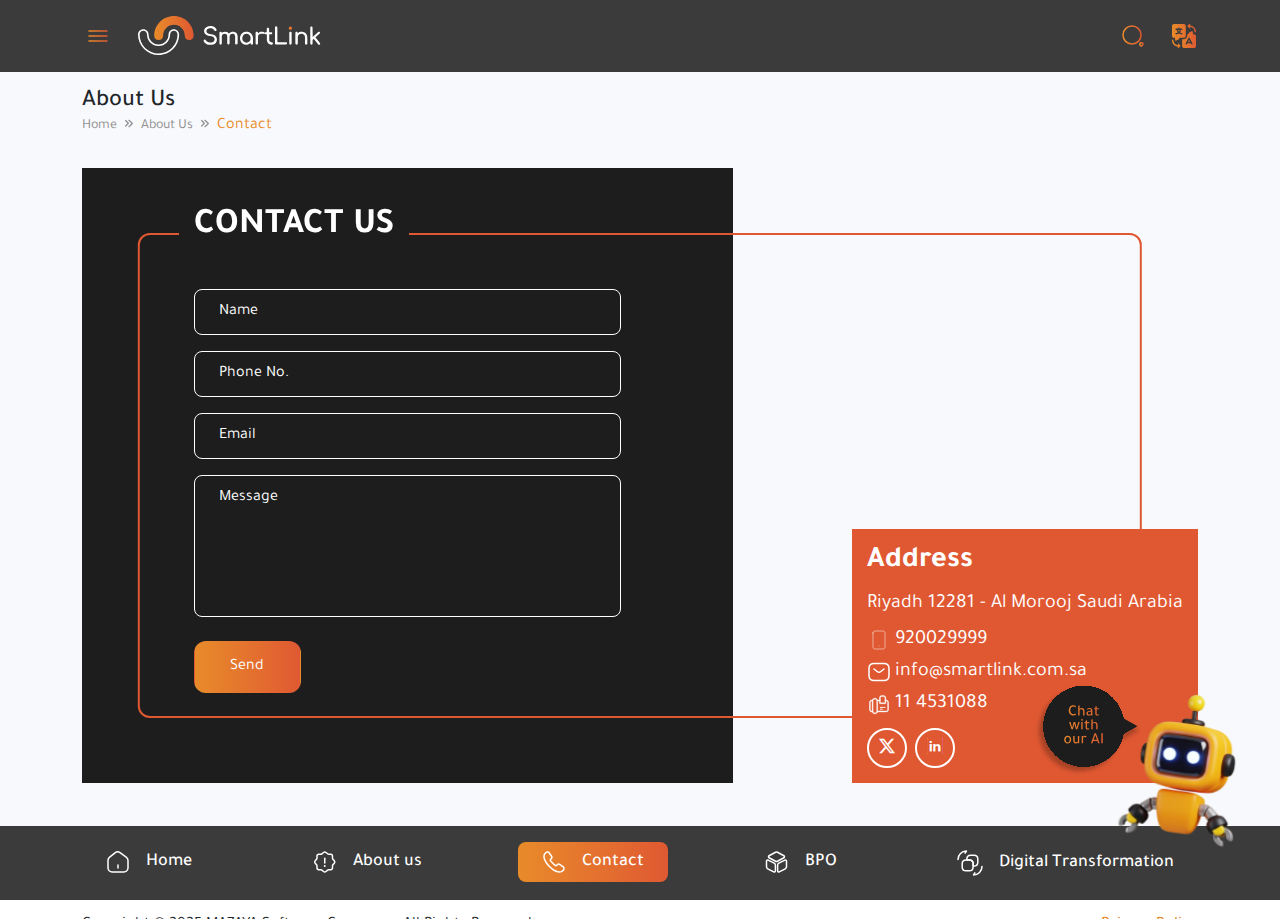
<file: contact_us.html>
<!DOCTYPE html>
<html lang="en">
<head>
        <meta charset="UTF-8">
        <meta name="viewport" content="width=device-width, initial-scale=1.0">
        <!-- bootstrap css -->
        <link href="https://cdn.jsdelivr.net/npm/bootstrap@5.3.3/dist/css/bootstrap.min.css" rel="stylesheet"
            integrity="sha384-QWTKZyjpPEjISv5WaRU9OFeRpok6YctnYmDr5pNlyT2bRjXh0JMhjY6hW+ALEwIH" crossorigin="anonymous">

        <!-- bootstrap icon -->
        <link rel="stylesheet" href="https://cdn.jsdelivr.net/npm/bootstrap-icons@1.11.3/font/bootstrap-icons.min.css">

        <!-- font -->
        <link href="https://fonts.googleapis.com/css2?family=Tajawal:wght@200;300;400;500;700;800;900&display=swap"
            rel="stylesheet">

        <!-- favicon -->
        <link rel="icon" href="../assets/images/chat_logo.svg" type="image/svg+xml">  

        <!-- Link Swiper's CSS -->
        <link rel="stylesheet" href="https://cdn.jsdelivr.net/npm/swiper@11/swiper-bundle.min.css" />

        <!-- css file -->
        <link rel="stylesheet" href="../../assets/scss/main.css">
        <title>Contact Us</title>

</head>
<body>
    <div class="d-flex flex-column min-vh-100">
      <!-- navbar -->
       <header class="navbar navbar-expand-lg navbar-light d-flex justify-content-between align-items-center home-nav" >
        <div class="container">
            <div class="navbar-control d-flex gap-4 align-items-center">
            <a class="menu-icon rounded-2 p-1">
                <img src="../assets/images/menu.svg" alt="side menu" class="icon icon-sm menu-main-icon">
                <img src="../assets/images/icons/x-circle.svg" alt="side menu" class="icon icon-sm menu-close-icon d-none">
            </a>
            <a class="navbar-logo">
                <img src="../assets/images/logo_menu.svg" alt="Mazaya logo" class="img-fluid">
            </a>
        </div>
        <div class="d-flex gap-4 align-items-center navbar-icon">
            <a class="navbar-icon">
                <img src="../assets/images/search.svg" alt="search" class="icon-sm">
            </a>
            <a class="navbar-icon">
                <img src="../assets/images/lang.svg" alt="language" class="icon-sm">
            </a>
        </div>
        </div>
      </header>

      <!-- menu modal -->
      <div class="menu-page">
        <div class="container d-flex justify-content-center justify-content-md-between flex-wrap align-items-start">
                <div class="col-sm-12 col-md-3 mb-3">
                 <img src="../assets/images/menu_img.png" alt="menu_img" class="menu_img">
                </div>
                <div class="cards-container row col-sm-12 col-md-9">
                      <div class="col-sm-4 mb-3">
                        <div class="card-menu">
                            <div class="rounded bg-light p-2 d-flex justify-content-center align-items-center mb-2 card-icon">
                                <svg xmlns="http://www.w3.org/2000/svg" width="24" height="25" viewBox="0 0 24 25" fill="#1B1D1E">
                                    <path d="M20.04 7.32L14.28 3.29C12.71 2.19 10.3 2.25 8.78999 3.42L3.77999 7.33C2.77999 8.11 1.98999 9.71 1.98999 10.97V17.87C1.98999 20.42 4.05999 22.5 6.60999 22.5H17.39C19.94 22.5 22.01 20.43 22.01 17.88V11.1C22.01 9.75 21.14 8.09 20.04 7.32ZM12.75 18.5C12.75 18.91 12.41 19.25 12 19.25C11.59 19.25 11.25 18.91 11.25 18.5V15.5C11.25 15.09 11.59 14.75 12 14.75C12.41 14.75 12.75 15.09 12.75 15.5V18.5Z" />
                                    <defs>
                                        <linearGradient id="paint0_linear_240_217" x1="1.99654" y1="12.4757" x2="22.0654" y2="12.4757" gradientUnits="userSpaceOnUse">
                                        <stop />
                                        <stop offset="0.7318" />
                                        <stop offset="1" />
                                        </linearGradient>
                                    </defs>
                                </svg>
                            </div>
                            <a href="index.html" class="fs-18 fw-500 text stretched-link">Home</a>
                        </div>
                      </div>
                      <div class="col-sm-4 mb-3">
                            <div class="card-menu">
                                <div class="rounded bg-light p-2 d-flex justify-content-center align-items-center mb-2 card-icon">
                                <svg xmlns="http://www.w3.org/2000/svg" width="24" height="25" viewBox="0 0 24 25" fill="none">
                                    <path d="M10.75 2.95001C11.45 2.36001 12.58 2.36001 13.26 2.95001L14.84 4.30001C15.14 4.55001 15.71 4.76001 16.11 4.76001H17.81C18.87 4.76001 19.74 5.63001 19.74 6.69001V8.39001C19.74 8.79001 19.95 9.35001 20.2 9.65001L21.55 11.23C22.14 11.93 22.14 13.06 21.55 13.74L20.2 15.32C19.95 15.62 19.74 16.18 19.74 16.58V18.28C19.74 19.34 18.87 20.21 17.81 20.21H16.11C15.71 20.21 15.15 20.42 14.85 20.67L13.27 22.02C12.57 22.61 11.44 22.61 10.76 22.02L9.18001 20.67C8.88001 20.42 8.31 20.21 7.92 20.21H6.17C5.11 20.21 4.24 19.34 4.24 18.28V16.57C4.24 16.18 4.04 15.61 3.79 15.32L2.44 13.73C1.86 13.04 1.86 11.92 2.44 11.23L3.79 9.64001C4.04 9.34001 4.24 8.78001 4.24 8.39001V6.70001C4.24 5.64001 5.11 4.77001 6.17 4.77001H7.9C8.3 4.77001 8.86 4.56001 9.16 4.31001L10.75 2.95001Z" stroke="#1B1D1E" stroke-width="1.5" stroke-linecap="round" stroke-linejoin="round"/>
                                    <path d="M12 8.63V13.46" stroke="#1B1D1E" stroke-width="1.5" stroke-linecap="round" stroke-linejoin="round"/>
                                    <path d="M11.9945 16.5H12.0035" stroke="#1B1D1E" stroke-width="2" stroke-linecap="round" stroke-linejoin="round"/>
                                </svg>
                                </div>
                                <a href="about/about-us.html" class="fs-18 fw-500 text stretched-link">About us</a>
                            </div>
                      </div>
                      <div class="col-sm-4 mb-3">
                        <div class="card-menu">
                            <div class="rounded bg-light p-2 d-flex justify-content-center align-items-center mb-2 card-icon">
                            <svg xmlns="http://www.w3.org/2000/svg" width="24" height="25" viewBox="0 0 24 25" fill="none">
                                <path d="M21.97 18.83C21.97 19.19 21.89 19.56 21.72 19.92C21.55 20.28 21.33 20.62 21.04 20.94C20.55 21.48 20.01 21.87 19.4 22.12C18.8 22.37 18.15 22.5 17.45 22.5C16.43 22.5 15.34 22.26 14.19 21.77C13.04 21.28 11.89 20.62 10.75 19.79C9.6 18.95 8.51 18.02 7.47 16.99C6.44 15.95 5.51 14.86 4.68 13.72C3.86 12.58 3.2 11.44 2.72 10.31C2.24 9.17 2 8.08 2 7.04C2 6.36 2.12 5.71 2.36 5.11C2.6 4.5 2.98 3.94 3.51 3.44C4.15 2.81 4.85 2.5 5.59 2.5C5.87 2.5 6.15 2.56 6.4 2.68C6.66 2.8 6.89 2.98 7.07 3.24L9.39 6.51C9.57 6.76 9.7 6.99 9.79 7.21C9.88 7.42 9.93 7.63 9.93 7.82C9.93 8.06 9.86 8.3 9.72 8.53C9.59 8.76 9.4 9 9.16 9.24L8.4 10.03C8.29 10.14 8.24 10.27 8.24 10.43C8.24 10.51 8.25 10.58 8.27 10.66C8.3 10.74 8.33 10.8 8.35 10.86C8.53 11.19 8.84 11.62 9.28 12.14C9.73 12.66 10.21 13.19 10.73 13.72C11.27 14.25 11.79 14.74 12.32 15.19C12.84 15.63 13.27 15.93 13.61 16.11C13.66 16.13 13.72 16.16 13.79 16.19C13.87 16.22 13.95 16.23 14.04 16.23C14.21 16.23 14.34 16.17 14.45 16.06L15.21 15.31C15.46 15.06 15.7 14.87 15.93 14.75C16.16 14.61 16.39 14.54 16.64 14.54C16.83 14.54 17.03 14.58 17.25 14.67C17.47 14.76 17.7 14.89 17.95 15.06L21.26 17.41C21.52 17.59 21.7 17.8 21.81 18.05C21.91 18.3 21.97 18.55 21.97 18.83Z" stroke="#1B1D1E" stroke-width="1.5" stroke-miterlimit="10"/>
                            </svg>
                        </div>
                        <a href="contact_us.html" class="fs-18 fw-500 text stretched-link">Contact</a>
                        </div>
                      </div>
                      <div class="col-sm-4 mb-3">
                        <div class="card-menu">
                            <div class="rounded bg-light p-2 d-flex justify-content-center align-items-center mb-2 card-icon">
                            <svg xmlns="http://www.w3.org/2000/svg" width="24" height="25" viewBox="0 0 24 25" fill="none">
                                <path d="M12.92 2.75984L19.43 6.26984C20.19 6.67984 20.19 7.84984 19.43 8.25984L12.92 11.7698C12.34 12.0798 11.66 12.0798 11.08 11.7698L4.57 8.25984C3.81 7.84984 3.81 6.67984 4.57 6.26984L11.08 2.75984C11.66 2.44984 12.34 2.44984 12.92 2.75984Z" stroke="#1B1D1E" stroke-width="1.5" stroke-linecap="round" stroke-linejoin="round"/>
                                <path d="M3.61 10.6302L9.66 13.6602C10.41 14.0402 10.89 14.8102 10.89 15.6502V21.3702C10.89 22.2002 10.02 22.7302 9.28 22.3602L3.23 19.3302C2.48 18.9502 2 18.1802 2 17.3402V11.6202C2 10.7902 2.87 10.2602 3.61 10.6302Z" stroke="#1B1D1E" stroke-width="1.5" stroke-linecap="round" stroke-linejoin="round"/>
                                <path d="M20.3899 10.6302L14.3399 13.6602C13.5899 14.0402 13.1099 14.8102 13.1099 15.6502V21.3702C13.1099 22.2002 13.9799 22.7302 14.7199 22.3602L20.7699 19.3302C21.5199 18.9502 21.9999 18.1802 21.9999 17.3402V11.6202C21.9999 10.7902 21.1299 10.2602 20.3899 10.6302Z" stroke="#1B1D1E" stroke-width="1.5" stroke-linecap="round" stroke-linejoin="round"/>
                            </svg>
                            </div>
                            <a href="BPO.html" class="fs-18 fw-500 text stretched-link">BPO</a>
                       </div>
                      </div>
                      <div class="col-sm-4 mb-3">
                              <div class="card-menu">
                        <div class="rounded bg-light p-2 d-flex justify-content-center align-items-center mb-2 card-icon">                       
                           <svg xmlns="http://www.w3.org/2000/svg" width="26" height="27" viewBox="0 0 26 27" fill="none">
                                <path d="M16.12 14.196V17.472C16.12 20.208 15.028 21.3 12.292 21.3H9.02795C6.30395 21.3 5.19995 20.208 5.19995 17.472V14.196C5.19995 11.472 6.29195 10.38 9.02795 10.38H12.304C15.028 10.38 16.12 11.472 16.12 14.196Z" stroke="#1B1D1E" stroke-width="1.5" stroke-linecap="round" stroke-linejoin="round"/>
                                <path d="M20.8 9.51601V12.792C20.8 15.528 19.708 16.62 16.972 16.62H16.12V14.196C16.12 11.472 15.028 10.38 12.292 10.38H9.88V9.51601C9.88 6.78001 10.972 5.70001 13.708 5.70001H16.984C19.708 5.70001 20.8 6.79201 20.8 9.51601Z" stroke="#1B1D1E" stroke-width="1.5" stroke-linecap="round" stroke-linejoin="round"/>
                                <path d="M25 17.1C25 21.744 21.244 25.5 16.6 25.5L17.86 23.4" stroke="#1B1D1E" stroke-width="1.5" stroke-linecap="round" stroke-linejoin="round"/>
                                <path d="M1 9.9C1 5.256 4.756 1.5 9.4 1.5L8.14 3.6" stroke="#1B1D1E" stroke-width="1.5" stroke-linecap="round" stroke-linejoin="round"/>
                            </svg>
                        </div>
                        <a href="digital_transformation/about.html" class="fs-18 fw-500 text stretched-link">Digital Transformation</a>
                              </div>
                      </div>
                      <div class="col-sm-4 mb-3">
                        <div class="card-menu">
                        <div class="rounded bg-light p-2 d-flex justify-content-center align-items-center mb-2 card-icon">           
                            <svg xmlns="http://www.w3.org/2000/svg" width="24" height="25" viewBox="0 0 24 25" fill="none">
                                <path d="M18.47 17.33L18.86 20.49C18.96 21.32 18.07 21.9 17.36 21.47L13.17 18.98C12.71 18.98 12.26 18.95 11.82 18.89C12.56 18.02 13 16.92 13 15.73C13 12.89 10.54 10.59 7.49997 10.59C6.33997 10.59 5.26997 10.92 4.37997 11.5C4.34997 11.25 4.33997 11 4.33997 10.74C4.33997 6.18999 8.28997 2.5 13.17 2.5C18.05 2.5 22 6.18999 22 10.74C22 13.44 20.61 15.83 18.47 17.33Z" stroke="#1B1D1E" stroke-width="1.5" stroke-linecap="round" stroke-linejoin="round"/>
                                <path d="M13 15.73C13 16.92 12.56 18.02 11.82 18.89C10.83 20.09 9.26 20.86 7.5 20.86L4.89 22.41C4.45 22.68 3.89 22.31 3.95 21.8L4.2 19.83C2.86 18.9 2 17.41 2 15.73C2 13.97 2.94 12.42 4.38 11.5C5.27 10.92 6.34 10.59 7.5 10.59C10.54 10.59 13 12.89 13 15.73Z" stroke="#1B1D1E" stroke-width="1.5" stroke-linecap="round" stroke-linejoin="round"/>
                            </svg>
                        </div>
                        <a href="contact_center.html" class="fs-18 fw-500 text stretched-link">Contact Center</a>
                        </div>
                      </div>
                      <div class="col-sm-4 mb-3">
                        <div class="card-menu">
                            <div class="rounded bg-light p-2 d-flex justify-content-center align-items-center mb-2 card-icon">    
                                <svg xmlns="http://www.w3.org/2000/svg" width="24" height="25" viewBox="0 0 24 25" fill="none">
                                    <path d="M9.16006 11.37C9.06006 11.36 8.94006 11.36 8.83006 11.37C6.45006 11.29 4.56006 9.34 4.56006 6.94C4.56006 4.49 6.54006 2.5 9.00006 2.5C11.4501 2.5 13.4401 4.49 13.4401 6.94C13.4301 9.34 11.5401 11.29 9.16006 11.37Z" stroke="#1B1D1E" stroke-width="1.5" stroke-linecap="round" stroke-linejoin="round"/>
                                    <path d="M16.41 4.5C18.35 4.5 19.91 6.07 19.91 8C19.91 9.89 18.41 11.43 16.54 11.5C16.46 11.49 16.37 11.49 16.28 11.5" stroke="#1B1D1E" stroke-width="1.5" stroke-linecap="round" stroke-linejoin="round"/>
                                    <path d="M4.15997 15.06C1.73997 16.68 1.73997 19.32 4.15997 20.93C6.90997 22.77 11.42 22.77 14.17 20.93C16.59 19.31 16.59 16.67 14.17 15.06C11.43 13.23 6.91997 13.23 4.15997 15.06Z" stroke="#1B1D1E" stroke-width="1.5" stroke-linecap="round" stroke-linejoin="round"/>
                                    <path d="M18.34 20.5C19.06 20.35 19.74 20.06 20.3 19.63C21.86 18.46 21.86 16.53 20.3 15.36C19.75 14.94 19.08 14.66 18.37 14.5" stroke="#1B1D1E" stroke-width="1.5" stroke-linecap="round" stroke-linejoin="round"/>
                                </svg>
                            </div>
                            <a href="our_client.html" class="fs-18 fw-500 text stretched-link">Our Clients</a>
                        </div>
                      </div>
                      <div class="col-sm-4 mb-3">
                        <div class="card-menu">
                            <div class="rounded bg-light p-2 d-flex justify-content-center align-items-center mb-2 card-icon">    
                            <svg xmlns="http://www.w3.org/2000/svg" width="24" height="25" viewBox="0 0 24 25" fill="none">
                                <path d="M3.67004 3V14.97C3.67004 15.95 4.13004 16.88 4.92004 17.47L10.13 21.37C11.24 22.2 12.77 22.2 13.88 21.37L19.09 17.47C19.88 16.88 20.34 15.95 20.34 14.97V3H3.67004Z" stroke="#1B1D1E" stroke-width="1.5" stroke-miterlimit="10"/>
                                <path d="M2 3H22" stroke="#1B1D1E" stroke-width="1.5" stroke-miterlimit="10" stroke-linecap="round"/>
                                <path d="M8 8.5H16" stroke="#1B1D1E" stroke-width="1.5" stroke-miterlimit="10" stroke-linecap="round" stroke-linejoin="round"/>
                                <path d="M8 13.5H16" stroke="#1B1D1E" stroke-width="1.5" stroke-miterlimit="10" stroke-linecap="round" stroke-linejoin="round"/>
                            </svg>
                        </div>
                        <a href="news.html" class="fs-18 fw-500 text stretched-link">News</a>
                        </div>
                      </div>
                </div>
        </div>
            
      </div>

      <!-- breadcrumb -->
      <nav class="container breadcrumb-nav" style="--bs-breadcrumb-divider: url('data:image/svg+xml,%3Csvg xmlns=%27http://www.w3.org/2000/svg%27 width=%278%27 height=%279%27 viewBox=%270 0 8 9%27 fill=%27none%27%3E%3Cg clip-path=%27url(%23clip0)%27%3E%3Cpath d=%27M7.80312 4.02556L4.4754 0.697823C4.21294 0.435361 3.78727 0.435361 3.52481 0.697823C3.26234 0.960285 3.26234 1.38596 3.52481 1.64842L6.37692 4.50052L3.52481 7.35261C3.26234 7.61508 3.26234 8.04075 3.52481 8.30321C3.78727 8.56567 4.21294 8.56567 4.4754 8.30321L7.80312 4.97549C8.06559 4.71368 8.06559 4.28802 7.80312 4.02556ZM3.80192 3.82405L1.15999 1.03956C0.894525 0.760122 0.464539 0.760122 0.199071 1.03956C-0.0663976 1.31901 -0.0663976 1.77232 0.199071 2.05211L2.36071 4.33032L0.199071 6.60853C-0.0663976 6.88799 -0.0663976 7.34162 0.199071 7.62107C0.464539 7.90053 0.894525 7.90053 1.15999 7.62107L3.80192 4.83659C4.06739 4.55715 4.06739 4.10383 3.80192 3.82405Z%27 fill=%27%23929292%27/%3E%3C/g%3E%3Cdefs%3E%3CclipPath id=%27clip0%27%3E%3Crect width=%278%27 height=%278%27 fill=%27white%27 transform=%27translate(0 0.5)%27/%3E%3C/clipPath%3E%3C/defs%3E%3C/svg%3E');" aria-label="breadcrumb">
        <h4>About us</h4>
        <ol class="breadcrumb mb-0">
          <li class="breadcrumb-item"><a href="#">Home</a></li>
           <li class="breadcrumb-item"><a href="#">About Us</a></li>
          <li class="breadcrumb-item active" aria-current="page">Contact</li>
        </ol>
      </nav>
 
        <main>  
            <div class="container content-page d-flex flex-column gap-5 main-padding w-100">
                <!-- interior content page -->
                <div class="contact" >
                    <div class="col-sm-12 col-md-7 contact_form ">
                    <h1 class="title"><span class="title-text">CONTACT US</span></h1>
                    <form>
                            <input type="text" class="form-control" id="name" placeholder="Name">
                            <input type="tel" class="form-control" id="phone_no" placeholder="Phone No.">
                            <input type="email" class="form-control" id="email" placeholder="Email">
                            <textarea class="form-control" id="message" placeholder="Message" rows="5"></textarea>

                            <a class="btn btn-primary-gradient col-sm-3">Send</a>
                    </form>
                    </div>
                    <div class="col-sm-12 col-md-5 contact_map">
                        <iframe
                        src="https://www.google.com/maps/embed?pb=!1m18!1m12!1m3!1d3162.917907863688!2d-122.08424928469093!3d37.42206597982554!2m3!1f0!2f0!3f0!3m2!1i1024!2i768!4f13.1!3m3!1m2!1s0x808fb0a6f7cd7bdb%3A0x909de0c8f39bbd0!2sGoogleplex!5e0!3m2!1sen!2sus!4v1630424802924!5m2!1sen!2sus"
                        width="100%"
                        height="100%"
                        style="border:0;"
                        allowfullscreen=""
                        loading="lazy">
                        </iframe>
                        <!-- address card -->
                        <div class="address_card">
                          <h5 class="title">Address</h5>
                          <p class="desc">Riyadh 12281 - Al Morooj Saudi Arabia</p>
                          <ul class="d-flex flex-column gap-2">
                            <li class="d-flex gap-1 desc align-items-center">
                               <img src="../assets/images/icons/mobile.svg" class="icon-sm">
                               <span>920029999</span>
                            </li>
                            <li class="d-flex gap-1 desc align-items-center">
                               <img src="../assets/images/icons/sms.svg" class="icon-sm">
                               <span>info@smartlink.com.sa </span>
                            </li>
                            <li class="d-flex gap-1 desc align-items-center">
                               <img src="../assets/images/icons/print.svg" class="icon-sm">
                               <span>11 4531088</span>
                            </li>
                          </ul>
                          <div class="social_media d-flex gap-2 flex-wrap">
                             <div class="social_media_item icon"><i class="bi bi-twitter-x"></i></div>
                             <div class="social_media_item icon"> <i class="bi bi-linkedin"></i></div>
                          </div>
                        </div>
                    </div>
                </div>    
            </div>
        </main>    
    
    <!-- footer -->
    <footer class="w-100">
            <!-- chatbot -->
            <div class="chatbot">
                <div class="chat_card">
                   <div class="card-header">
                    <div class="d-flex gap-2 flex-wrap">
                        <img src="../assets/images/chat_logo.svg" class="icon-lg">
                        <div>
                          <h6 class="fw-400">Ask Smart Link AI</h6>
                          <h6 class="status online">online</h6>
                          <!-- in offline case -->
                          <!-- <h6 class="status ofline">Offline</h6> -->
                        </div>
                    </div>
                      <img src="../assets/images/icons/white_close.svg" class="close_chat_icon">   
                   </div>
                   <div class="card-body">
                      <form class="chat_form">
                        <div class="chat-content">
                            <div class="pin-msg d-flex gap-2">
                                <img src="../assets/images/chat_logo.svg" class="icon-sm">
                                <div>
                                    <p>Hello!<br>  to Smart Link, the leading BPO and Call Center Provider in Saudi Arabia and The GCC. How can I help you today?</p>
                                    <h6 class="text-muted">1/30/2025, 5:23:14 PM</h6>
                                </div>
                            </div>

                            <div class="chat">
                                <div class="Ai w-100 d-flex gap-3 align-items-center">
                                <img src="../assets/images/chat_logo.svg" width="45px" height="45px">
                                <div class="msg">How can i asisst You ?</div>
                                </div>
                                <div class="sender w-100 d-flex justify-content-end">
                                    <div class="msg">How are you?</div>
                                </div>
                            </div>
                        </div>

                            <div class="input-group">
                                <textarea class="form-control" id="message" placeholder="How can i asisst You ?" rows="1"></textarea>
                                <span class="input-group-text" id="basic-addon1"> <img src="../assets/images/icons/send.svg"> </span>
                            </div>

                        <a class="btn btn-primary-gradient w-100 py-2"><i class="bi bi-telephone-fill pe-1"></i> Speak with our voice agent</a>
                     </form>
                   </div>
                </div>
                 <img src="../assets/images/chatbot.svg" class="img open_chat_icon">
            </div>
            <div class="footer-home">
                <div class="container">
                    <ul class="footer-list">
                        <li class="nav-item">
                            <!-- add active class to active link -->
                            <a href="index.html" class="nav-link d-flex gap-3 align-items-center">
                                <svg xmlns="http://www.w3.org/2000/svg" width="24" height="24" viewBox="0 0 24 24" fill="none">
                                    <path d="M9.02 2.84016L3.63 7.04016C2.73 7.74016 2 9.23016 2 10.3602V17.7702C2 20.0902 3.89 21.9902 6.21 21.9902H17.79C20.11 21.9902 22 20.0902 22 17.7802V10.5002C22 9.29016 21.19 7.74016 20.2 7.05016L14.02 2.72016C12.62 1.74016 10.37 1.79016 9.02 2.84016Z" stroke="white" stroke-width="1.5" stroke-linecap="round" stroke-linejoin="round"/>
                                    <path d="M12 17.9902V14.9902" stroke="white" stroke-width="1.5" stroke-linecap="round" stroke-linejoin="round"/>
                                </svg>
                                <span class="d-block">Home</span>
                            </a>
                        </li>
                        <li class="nav-item">
                            <a href="about/about-us.html" class="nav-link d-flex gap-3 align-items-center">
                                <svg xmlns="http://www.w3.org/2000/svg" width="25" height="24" viewBox="0 0 25 24" fill="none">
                                    <path d="M11.4999 2.44982C12.1999 1.85982 13.3299 1.85982 14.0099 2.44982L15.5899 3.79982C15.8899 4.04982 16.4599 4.25982 16.8599 4.25982H18.5599C19.6199 4.25982 20.4899 5.12982 20.4899 6.18982V7.88982C20.4899 8.28982 20.6999 8.84982 20.9499 9.14982L22.2999 10.7298C22.8899 11.4298 22.8899 12.5598 22.2999 13.2398L20.9499 14.8198C20.6999 15.1198 20.4899 15.6798 20.4899 16.0798V17.7798C20.4899 18.8398 19.6199 19.7098 18.5599 19.7098H16.8599C16.4599 19.7098 15.8999 19.9198 15.5999 20.1698L14.0199 21.5198C13.3199 22.1098 12.1899 22.1098 11.5099 21.5198L9.92988 20.1698C9.62988 19.9198 9.05988 19.7098 8.66988 19.7098H6.91988C5.85988 19.7098 4.98988 18.8398 4.98988 17.7798V16.0698C4.98988 15.6798 4.78988 15.1098 4.53988 14.8198L3.18988 13.2298C2.60988 12.5398 2.60988 11.4198 3.18988 10.7298L4.53988 9.13982C4.78988 8.83982 4.98988 8.27982 4.98988 7.88982V6.19982C4.98988 5.13982 5.85988 4.26982 6.91988 4.26982H8.64988C9.04988 4.26982 9.60988 4.05982 9.90988 3.80982L11.4999 2.44982Z" stroke="white" stroke-width="1.5" stroke-linecap="round" stroke-linejoin="round"/>
                                    <path d="M12.75 8.12988V12.9599" stroke="white" stroke-width="1.5" stroke-linecap="round" stroke-linejoin="round"/>
                                    <path d="M12.7446 16H12.7536" stroke="white" stroke-width="2" stroke-linecap="round" stroke-linejoin="round"/>
                                </svg>
                                <span class="d-block">About us</span>
                            </a>
                        </li>
                        <li class="nav-item">
                            <a href="contact_us.html" class="nav-link d-flex gap-3 align-items-center active">
                                <svg xmlns="http://www.w3.org/2000/svg" width="24" height="24" viewBox="0 0 24 24" fill="none">
                                    <path d="M21.97 18.33C21.97 18.69 21.89 19.06 21.72 19.42C21.55 19.78 21.33 20.12 21.04 20.44C20.55 20.98 20.01 21.37 19.4 21.62C18.8 21.87 18.15 22 17.45 22C16.43 22 15.34 21.76 14.19 21.27C13.04 20.78 11.89 20.12 10.75 19.29C9.6 18.45 8.51 17.52 7.47 16.49C6.44 15.45 5.51 14.36 4.68 13.22C3.86 12.08 3.2 10.94 2.72 9.81C2.24 8.67 2 7.58 2 6.54C2 5.86 2.12 5.21 2.36 4.61C2.6 4 2.98 3.44 3.51 2.94C4.15 2.31 4.85 2 5.59 2C5.87 2 6.15 2.06 6.4 2.18C6.66 2.3 6.89 2.48 7.07 2.74L9.39 6.01C9.57 6.26 9.7 6.49 9.79 6.71C9.88 6.92 9.93 7.13 9.93 7.32C9.93 7.56 9.86 7.8 9.72 8.03C9.59 8.26 9.4 8.5 9.16 8.74L8.4 9.53C8.29 9.64 8.24 9.77 8.24 9.93C8.24 10.01 8.25 10.08 8.27 10.16C8.3 10.24 8.33 10.3 8.35 10.36C8.53 10.69 8.84 11.12 9.28 11.64C9.73 12.16 10.21 12.69 10.73 13.22C11.27 13.75 11.79 14.24 12.32 14.69C12.84 15.13 13.27 15.43 13.61 15.61C13.66 15.63 13.72 15.66 13.79 15.69C13.87 15.72 13.95 15.73 14.04 15.73C14.21 15.73 14.34 15.67 14.45 15.56L15.21 14.81C15.46 14.56 15.7 14.37 15.93 14.25C16.16 14.11 16.39 14.04 16.64 14.04C16.83 14.04 17.03 14.08 17.25 14.17C17.47 14.26 17.7 14.39 17.95 14.56L21.26 16.91C21.52 17.09 21.7 17.3 21.81 17.55C21.91 17.8 21.97 18.05 21.97 18.33Z" stroke="white" stroke-width="1.5" stroke-miterlimit="10"/>
                                </svg>
                                <span class="d-block">Contact</span>
                            </a>
                        </li>
                        <li class="nav-item">
                            <a href="BPO.html" class="nav-link d-flex gap-3 align-items-center">
                            <svg xmlns="http://www.w3.org/2000/svg" width="25" height="24" viewBox="0 0 25 24" fill="none">
                                <path d="M13.42 2.25984L19.93 5.76984C20.69 6.17984 20.69 7.34984 19.93 7.75984L13.42 11.2698C12.84 11.5798 12.16 11.5798 11.58 11.2698L5.07 7.75984C4.31 7.34984 4.31 6.17984 5.07 5.76984L11.58 2.25984C12.16 1.94984 12.84 1.94984 13.42 2.25984Z" stroke="white" stroke-width="1.5" stroke-linecap="round" stroke-linejoin="round"/>
                                <path d="M4.11 10.1302L10.16 13.1602C10.91 13.5402 11.39 14.3102 11.39 15.1502V20.8702C11.39 21.7002 10.52 22.2302 9.78 21.8602L3.73 18.8302C2.98 18.4502 2.5 17.6802 2.5 16.8402V11.1202C2.5 10.2902 3.37 9.76017 4.11 10.1302Z" stroke="white" stroke-width="1.5" stroke-linecap="round" stroke-linejoin="round"/>
                                <path d="M20.8899 10.1302L14.8399 13.1602C14.0899 13.5402 13.6099 14.3102 13.6099 15.1502V20.8702C13.6099 21.7002 14.4799 22.2302 15.2199 21.8602L21.2699 18.8302C22.0199 18.4502 22.4999 17.6802 22.4999 16.8402V11.1202C22.4999 10.2902 21.6299 9.76017 20.8899 10.1302Z" stroke="white" stroke-width="1.5" stroke-linecap="round" stroke-linejoin="round"/>
                            </svg>
                                <span class="d-block">BPO</span>
                            </a>
                        </li>
                        <li class="nav-item">
                            <a href="digital_transformation/about.html" class="nav-link d-flex gap-3 align-items-center">
                              <svg xmlns="http://www.w3.org/2000/svg" width="26" height="26" viewBox="0 0 26 26" fill="none">
                                <path d="M16.12 13.696V16.972C16.12 19.708 15.028 20.8 12.292 20.8H9.028C6.304 20.8 5.2 19.708 5.2 16.972V13.696C5.2 10.972 6.292 9.88 9.028 9.88H12.304C15.028 9.88 16.12 10.972 16.12 13.696Z" stroke="white" stroke-width="1.5" stroke-linecap="round" stroke-linejoin="round"/>
                                <path d="M20.8 9.016V12.292C20.8 15.028 19.708 16.12 16.972 16.12H16.12V13.696C16.12 10.972 15.028 9.88 12.292 9.88H9.88V9.016C9.88 6.28 10.972 5.2 13.708 5.2H16.984C19.708 5.2 20.8 6.292 20.8 9.016Z" stroke="white" stroke-width="1.5" stroke-linecap="round" stroke-linejoin="round"/>
                                <path d="M25 16.6C25 21.244 21.244 25 16.6 25L17.86 22.9" stroke="white" stroke-width="1.5" stroke-linecap="round" stroke-linejoin="round"/>
                                <path d="M1 9.4C1 4.756 4.756 1 9.4 1L8.14 3.1" stroke="white" stroke-width="1.5" stroke-linecap="round" stroke-linejoin="round"/>
                              </svg>
                                <span class="d-block">Digital Transformation</span>
                            </a>
                        </li>
                    </ul>
               
                </div>
            </div>
            <div class="copy-right">
                <div class="d-flex justify-content-between align-items-center flex-wrap container">
                    <h6 class="fw-400">Copyright © 2025 MAZAYA Software Company . All Rights Reserved. </h6>
                    <div class="d-flex gap-2 align-items-center">
                        <a href="privacy.html" class="color-primary fw-500">
                            Privacy Policy
                        </a>
                    </div>
                </div>
            </div>
    </footer>
    <!-- end of footer -->
    </div>
</body>

<!-- bootstrap js -->
<script src="https://cdn.jsdelivr.net/npm/bootstrap@5.3.3/dist/js/bootstrap.bundle.min.js"></script>
<!-- appear menu -->
<script src="../assets/js/main.js"></script>


</html>
</file>
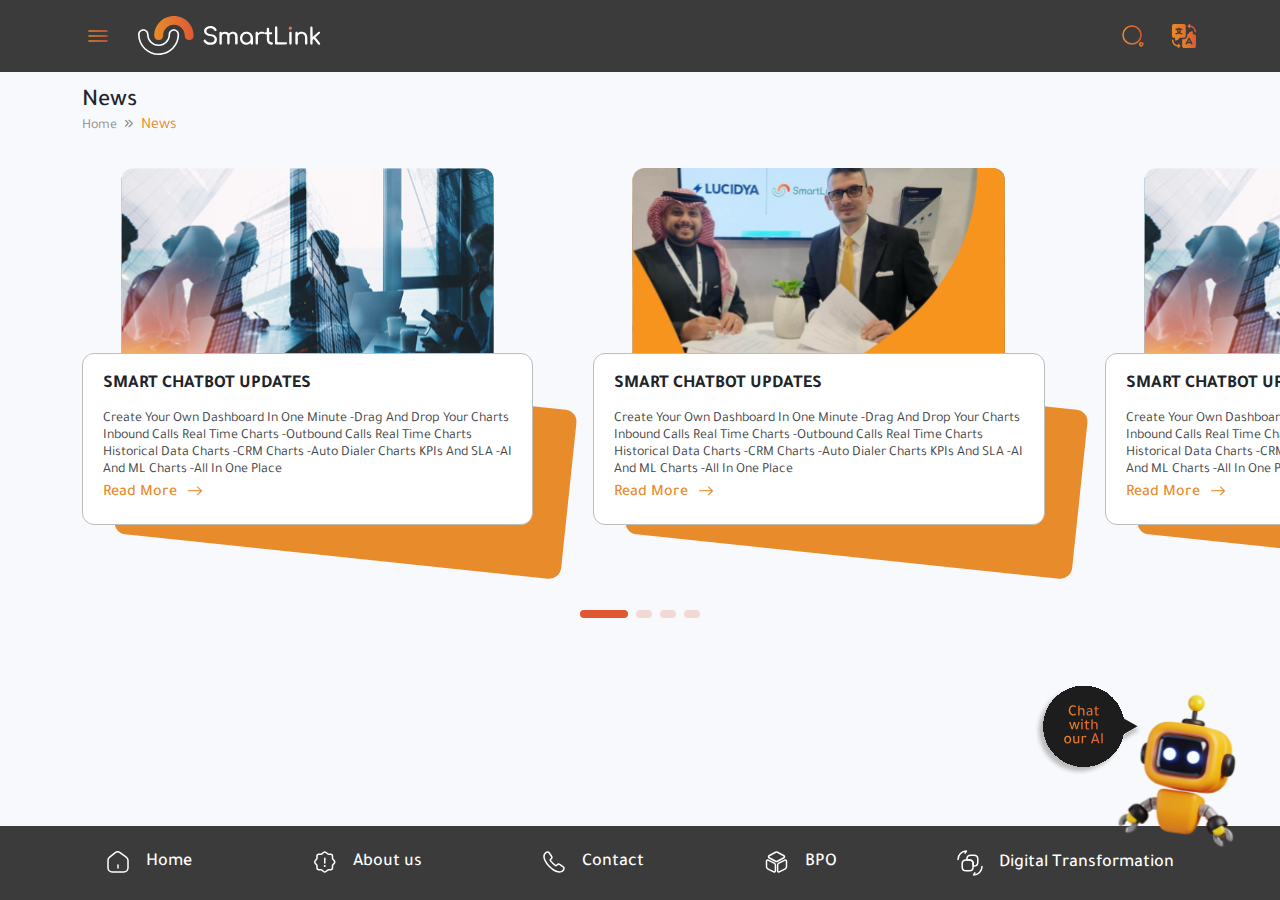
<file: news.html>
<!DOCTYPE html>
<html lang="en">
<head>
        <meta charset="UTF-8">
        <meta name="viewport" content="width=device-width, initial-scale=1.0">
        <!-- bootstrap css -->
        <link href="https://cdn.jsdelivr.net/npm/bootstrap@5.3.3/dist/css/bootstrap.min.css" rel="stylesheet"
            integrity="sha384-QWTKZyjpPEjISv5WaRU9OFeRpok6YctnYmDr5pNlyT2bRjXh0JMhjY6hW+ALEwIH" crossorigin="anonymous">

        <!-- bootstrap icon -->
        <link rel="stylesheet" href="https://cdn.jsdelivr.net/npm/bootstrap-icons@1.11.3/font/bootstrap-icons.min.css">

        <!-- font -->
        <link href="https://fonts.googleapis.com/css2?family=Tajawal:wght@200;300;400;500;700;800;900&display=swap"
            rel="stylesheet">

        <!-- favicon -->
        <link rel="icon" href="../assets/images/chat_logo.svg" type="image/svg+xml"> 

        <!-- Link Swiper's CSS -->
        <link rel="stylesheet" href="https://cdn.jsdelivr.net/npm/swiper@11/swiper-bundle.min.css" />

        <!-- css file -->
        <link rel="stylesheet" href="../../assets/scss/main.css">
        <title>News</title>

</head>
<body>
    <div class="d-flex flex-column min-vh-100">
      <!-- navbar -->
     <header class="navbar navbar-expand-lg navbar-light d-flex justify-content-between align-items-center home-nav" >
        <div class="container">
            <div class="navbar-control d-flex gap-4 align-items-center">
            <a class="menu-icon rounded-2 p-1">
                <img src="../assets/images/menu.svg" alt="side menu" class="icon icon-sm menu-main-icon">
                <img src="../assets/images/icons/x-circle.svg" alt="side menu" class="icon icon-sm menu-close-icon d-none">
            </a>
            <a class="navbar-logo">
                <img src="../assets/images/logo_menu.svg" alt="Mazaya logo" class="img-fluid">
            </a>
        </div>
        <div class="d-flex gap-4 align-items-center navbar-icon">
            <a class="navbar-icon">
                <img src="../assets/images/search.svg" alt="search" class="icon-sm">
            </a>
            <a class="navbar-icon">
                <img src="../assets/images/lang.svg" alt="language" class="icon-sm">
            </a>
        </div>
        </div>
      </header>

      <!-- menu modal -->
      <div class="menu-page">
        <div class="container d-flex justify-content-center justify-content-md-between flex-wrap align-items-start">
                <div class="col-sm-12 col-md-3 mb-3">
                 <img src="../assets/images/menu_img.png" alt="menu_img" class="menu_img">
                </div>
                <div class="cards-container row col-sm-12 col-md-9">
                      <div class="col-sm-4 mb-3">
                        <div class="card-menu">
                            <div class="rounded bg-light p-2 d-flex justify-content-center align-items-center mb-2 card-icon">
                                <svg xmlns="http://www.w3.org/2000/svg" width="24" height="25" viewBox="0 0 24 25" fill="#1B1D1E">
                                    <path d="M20.04 7.32L14.28 3.29C12.71 2.19 10.3 2.25 8.78999 3.42L3.77999 7.33C2.77999 8.11 1.98999 9.71 1.98999 10.97V17.87C1.98999 20.42 4.05999 22.5 6.60999 22.5H17.39C19.94 22.5 22.01 20.43 22.01 17.88V11.1C22.01 9.75 21.14 8.09 20.04 7.32ZM12.75 18.5C12.75 18.91 12.41 19.25 12 19.25C11.59 19.25 11.25 18.91 11.25 18.5V15.5C11.25 15.09 11.59 14.75 12 14.75C12.41 14.75 12.75 15.09 12.75 15.5V18.5Z" />
                                    <defs>
                                        <linearGradient id="paint0_linear_240_217" x1="1.99654" y1="12.4757" x2="22.0654" y2="12.4757" gradientUnits="userSpaceOnUse">
                                        <stop />
                                        <stop offset="0.7318" />
                                        <stop offset="1" />
                                        </linearGradient>
                                    </defs>
                                </svg>
                            </div>
                            <a href="index.html" class="fs-18 fw-500 text stretched-link">Home</a>
                        </div>
                      </div>
                      <div class="col-sm-4 mb-3">
                            <div class="card-menu">
                                <div class="rounded bg-light p-2 d-flex justify-content-center align-items-center mb-2 card-icon">
                                <svg xmlns="http://www.w3.org/2000/svg" width="24" height="25" viewBox="0 0 24 25" fill="none">
                                    <path d="M10.75 2.95001C11.45 2.36001 12.58 2.36001 13.26 2.95001L14.84 4.30001C15.14 4.55001 15.71 4.76001 16.11 4.76001H17.81C18.87 4.76001 19.74 5.63001 19.74 6.69001V8.39001C19.74 8.79001 19.95 9.35001 20.2 9.65001L21.55 11.23C22.14 11.93 22.14 13.06 21.55 13.74L20.2 15.32C19.95 15.62 19.74 16.18 19.74 16.58V18.28C19.74 19.34 18.87 20.21 17.81 20.21H16.11C15.71 20.21 15.15 20.42 14.85 20.67L13.27 22.02C12.57 22.61 11.44 22.61 10.76 22.02L9.18001 20.67C8.88001 20.42 8.31 20.21 7.92 20.21H6.17C5.11 20.21 4.24 19.34 4.24 18.28V16.57C4.24 16.18 4.04 15.61 3.79 15.32L2.44 13.73C1.86 13.04 1.86 11.92 2.44 11.23L3.79 9.64001C4.04 9.34001 4.24 8.78001 4.24 8.39001V6.70001C4.24 5.64001 5.11 4.77001 6.17 4.77001H7.9C8.3 4.77001 8.86 4.56001 9.16 4.31001L10.75 2.95001Z" stroke="#1B1D1E" stroke-width="1.5" stroke-linecap="round" stroke-linejoin="round"/>
                                    <path d="M12 8.63V13.46" stroke="#1B1D1E" stroke-width="1.5" stroke-linecap="round" stroke-linejoin="round"/>
                                    <path d="M11.9945 16.5H12.0035" stroke="#1B1D1E" stroke-width="2" stroke-linecap="round" stroke-linejoin="round"/>
                                </svg>
                                </div>
                                <a href="about/about-us.html" class="fs-18 fw-500 text stretched-link">About us</a>
                            </div>
                      </div>
                      <div class="col-sm-4 mb-3">
                        <div class="card-menu">
                            <div class="rounded bg-light p-2 d-flex justify-content-center align-items-center mb-2 card-icon">
                            <svg xmlns="http://www.w3.org/2000/svg" width="24" height="25" viewBox="0 0 24 25" fill="none">
                                <path d="M21.97 18.83C21.97 19.19 21.89 19.56 21.72 19.92C21.55 20.28 21.33 20.62 21.04 20.94C20.55 21.48 20.01 21.87 19.4 22.12C18.8 22.37 18.15 22.5 17.45 22.5C16.43 22.5 15.34 22.26 14.19 21.77C13.04 21.28 11.89 20.62 10.75 19.79C9.6 18.95 8.51 18.02 7.47 16.99C6.44 15.95 5.51 14.86 4.68 13.72C3.86 12.58 3.2 11.44 2.72 10.31C2.24 9.17 2 8.08 2 7.04C2 6.36 2.12 5.71 2.36 5.11C2.6 4.5 2.98 3.94 3.51 3.44C4.15 2.81 4.85 2.5 5.59 2.5C5.87 2.5 6.15 2.56 6.4 2.68C6.66 2.8 6.89 2.98 7.07 3.24L9.39 6.51C9.57 6.76 9.7 6.99 9.79 7.21C9.88 7.42 9.93 7.63 9.93 7.82C9.93 8.06 9.86 8.3 9.72 8.53C9.59 8.76 9.4 9 9.16 9.24L8.4 10.03C8.29 10.14 8.24 10.27 8.24 10.43C8.24 10.51 8.25 10.58 8.27 10.66C8.3 10.74 8.33 10.8 8.35 10.86C8.53 11.19 8.84 11.62 9.28 12.14C9.73 12.66 10.21 13.19 10.73 13.72C11.27 14.25 11.79 14.74 12.32 15.19C12.84 15.63 13.27 15.93 13.61 16.11C13.66 16.13 13.72 16.16 13.79 16.19C13.87 16.22 13.95 16.23 14.04 16.23C14.21 16.23 14.34 16.17 14.45 16.06L15.21 15.31C15.46 15.06 15.7 14.87 15.93 14.75C16.16 14.61 16.39 14.54 16.64 14.54C16.83 14.54 17.03 14.58 17.25 14.67C17.47 14.76 17.7 14.89 17.95 15.06L21.26 17.41C21.52 17.59 21.7 17.8 21.81 18.05C21.91 18.3 21.97 18.55 21.97 18.83Z" stroke="#1B1D1E" stroke-width="1.5" stroke-miterlimit="10"/>
                            </svg>
                        </div>
                        <a href="contact_us.html" class="fs-18 fw-500 text stretched-link">Contact</a>
                        </div>
                      </div>
                      <div class="col-sm-4 mb-3">
                        <div class="card-menu">
                            <div class="rounded bg-light p-2 d-flex justify-content-center align-items-center mb-2 card-icon">
                            <svg xmlns="http://www.w3.org/2000/svg" width="24" height="25" viewBox="0 0 24 25" fill="none">
                                <path d="M12.92 2.75984L19.43 6.26984C20.19 6.67984 20.19 7.84984 19.43 8.25984L12.92 11.7698C12.34 12.0798 11.66 12.0798 11.08 11.7698L4.57 8.25984C3.81 7.84984 3.81 6.67984 4.57 6.26984L11.08 2.75984C11.66 2.44984 12.34 2.44984 12.92 2.75984Z" stroke="#1B1D1E" stroke-width="1.5" stroke-linecap="round" stroke-linejoin="round"/>
                                <path d="M3.61 10.6302L9.66 13.6602C10.41 14.0402 10.89 14.8102 10.89 15.6502V21.3702C10.89 22.2002 10.02 22.7302 9.28 22.3602L3.23 19.3302C2.48 18.9502 2 18.1802 2 17.3402V11.6202C2 10.7902 2.87 10.2602 3.61 10.6302Z" stroke="#1B1D1E" stroke-width="1.5" stroke-linecap="round" stroke-linejoin="round"/>
                                <path d="M20.3899 10.6302L14.3399 13.6602C13.5899 14.0402 13.1099 14.8102 13.1099 15.6502V21.3702C13.1099 22.2002 13.9799 22.7302 14.7199 22.3602L20.7699 19.3302C21.5199 18.9502 21.9999 18.1802 21.9999 17.3402V11.6202C21.9999 10.7902 21.1299 10.2602 20.3899 10.6302Z" stroke="#1B1D1E" stroke-width="1.5" stroke-linecap="round" stroke-linejoin="round"/>
                            </svg>
                            </div>
                            <a href="BPO.html" class="fs-18 fw-500 text stretched-link">BPO</a>
                       </div>
                      </div>
                      <div class="col-sm-4 mb-3">
                              <div class="card-menu">
                        <div class="rounded bg-light p-2 d-flex justify-content-center align-items-center mb-2 card-icon">                       
                           <svg xmlns="http://www.w3.org/2000/svg" width="26" height="27" viewBox="0 0 26 27" fill="none">
                                <path d="M16.12 14.196V17.472C16.12 20.208 15.028 21.3 12.292 21.3H9.02795C6.30395 21.3 5.19995 20.208 5.19995 17.472V14.196C5.19995 11.472 6.29195 10.38 9.02795 10.38H12.304C15.028 10.38 16.12 11.472 16.12 14.196Z" stroke="#1B1D1E" stroke-width="1.5" stroke-linecap="round" stroke-linejoin="round"/>
                                <path d="M20.8 9.51601V12.792C20.8 15.528 19.708 16.62 16.972 16.62H16.12V14.196C16.12 11.472 15.028 10.38 12.292 10.38H9.88V9.51601C9.88 6.78001 10.972 5.70001 13.708 5.70001H16.984C19.708 5.70001 20.8 6.79201 20.8 9.51601Z" stroke="#1B1D1E" stroke-width="1.5" stroke-linecap="round" stroke-linejoin="round"/>
                                <path d="M25 17.1C25 21.744 21.244 25.5 16.6 25.5L17.86 23.4" stroke="#1B1D1E" stroke-width="1.5" stroke-linecap="round" stroke-linejoin="round"/>
                                <path d="M1 9.9C1 5.256 4.756 1.5 9.4 1.5L8.14 3.6" stroke="#1B1D1E" stroke-width="1.5" stroke-linecap="round" stroke-linejoin="round"/>
                            </svg>
                        </div>
                        <a href="digital_transformation/about.html" class="fs-18 fw-500 text stretched-link">Digital Transformation</a>
                              </div>
                      </div>
                      <div class="col-sm-4 mb-3">
                        <div class="card-menu">
                        <div class="rounded bg-light p-2 d-flex justify-content-center align-items-center mb-2 card-icon">           
                            <svg xmlns="http://www.w3.org/2000/svg" width="24" height="25" viewBox="0 0 24 25" fill="none">
                                <path d="M18.47 17.33L18.86 20.49C18.96 21.32 18.07 21.9 17.36 21.47L13.17 18.98C12.71 18.98 12.26 18.95 11.82 18.89C12.56 18.02 13 16.92 13 15.73C13 12.89 10.54 10.59 7.49997 10.59C6.33997 10.59 5.26997 10.92 4.37997 11.5C4.34997 11.25 4.33997 11 4.33997 10.74C4.33997 6.18999 8.28997 2.5 13.17 2.5C18.05 2.5 22 6.18999 22 10.74C22 13.44 20.61 15.83 18.47 17.33Z" stroke="#1B1D1E" stroke-width="1.5" stroke-linecap="round" stroke-linejoin="round"/>
                                <path d="M13 15.73C13 16.92 12.56 18.02 11.82 18.89C10.83 20.09 9.26 20.86 7.5 20.86L4.89 22.41C4.45 22.68 3.89 22.31 3.95 21.8L4.2 19.83C2.86 18.9 2 17.41 2 15.73C2 13.97 2.94 12.42 4.38 11.5C5.27 10.92 6.34 10.59 7.5 10.59C10.54 10.59 13 12.89 13 15.73Z" stroke="#1B1D1E" stroke-width="1.5" stroke-linecap="round" stroke-linejoin="round"/>
                            </svg>
                        </div>
                        <a href="contact_center.html" class="fs-18 fw-500 text stretched-link">Contact Center</a>
                        </div>
                      </div>
                      <div class="col-sm-4 mb-3">
                        <div class="card-menu">
                            <div class="rounded bg-light p-2 d-flex justify-content-center align-items-center mb-2 card-icon">    
                                <svg xmlns="http://www.w3.org/2000/svg" width="24" height="25" viewBox="0 0 24 25" fill="none">
                                    <path d="M9.16006 11.37C9.06006 11.36 8.94006 11.36 8.83006 11.37C6.45006 11.29 4.56006 9.34 4.56006 6.94C4.56006 4.49 6.54006 2.5 9.00006 2.5C11.4501 2.5 13.4401 4.49 13.4401 6.94C13.4301 9.34 11.5401 11.29 9.16006 11.37Z" stroke="#1B1D1E" stroke-width="1.5" stroke-linecap="round" stroke-linejoin="round"/>
                                    <path d="M16.41 4.5C18.35 4.5 19.91 6.07 19.91 8C19.91 9.89 18.41 11.43 16.54 11.5C16.46 11.49 16.37 11.49 16.28 11.5" stroke="#1B1D1E" stroke-width="1.5" stroke-linecap="round" stroke-linejoin="round"/>
                                    <path d="M4.15997 15.06C1.73997 16.68 1.73997 19.32 4.15997 20.93C6.90997 22.77 11.42 22.77 14.17 20.93C16.59 19.31 16.59 16.67 14.17 15.06C11.43 13.23 6.91997 13.23 4.15997 15.06Z" stroke="#1B1D1E" stroke-width="1.5" stroke-linecap="round" stroke-linejoin="round"/>
                                    <path d="M18.34 20.5C19.06 20.35 19.74 20.06 20.3 19.63C21.86 18.46 21.86 16.53 20.3 15.36C19.75 14.94 19.08 14.66 18.37 14.5" stroke="#1B1D1E" stroke-width="1.5" stroke-linecap="round" stroke-linejoin="round"/>
                                </svg>
                            </div>
                            <a href="our_client.html" class="fs-18 fw-500 text stretched-link">Our Clients</a>
                        </div>
                      </div>
                      <div class="col-sm-4 mb-3">
                        <div class="card-menu">
                            <div class="rounded bg-light p-2 d-flex justify-content-center align-items-center mb-2 card-icon">    
                            <svg xmlns="http://www.w3.org/2000/svg" width="24" height="25" viewBox="0 0 24 25" fill="none">
                                <path d="M3.67004 3V14.97C3.67004 15.95 4.13004 16.88 4.92004 17.47L10.13 21.37C11.24 22.2 12.77 22.2 13.88 21.37L19.09 17.47C19.88 16.88 20.34 15.95 20.34 14.97V3H3.67004Z" stroke="#1B1D1E" stroke-width="1.5" stroke-miterlimit="10"/>
                                <path d="M2 3H22" stroke="#1B1D1E" stroke-width="1.5" stroke-miterlimit="10" stroke-linecap="round"/>
                                <path d="M8 8.5H16" stroke="#1B1D1E" stroke-width="1.5" stroke-miterlimit="10" stroke-linecap="round" stroke-linejoin="round"/>
                                <path d="M8 13.5H16" stroke="#1B1D1E" stroke-width="1.5" stroke-miterlimit="10" stroke-linecap="round" stroke-linejoin="round"/>
                            </svg>
                        </div>
                        <a href="news.html" class="fs-18 fw-500 text stretched-link">News</a>
                        </div>
                      </div>
                </div>
        </div>
            
      </div>

      <!-- breadcrumb -->
      <nav class="container breadcrumb-nav" style="--bs-breadcrumb-divider: url('data:image/svg+xml,%3Csvg xmlns=%27http://www.w3.org/2000/svg%27 width=%278%27 height=%279%27 viewBox=%270 0 8 9%27 fill=%27none%27%3E%3Cg clip-path=%27url(%23clip0)%27%3E%3Cpath d=%27M7.80312 4.02556L4.4754 0.697823C4.21294 0.435361 3.78727 0.435361 3.52481 0.697823C3.26234 0.960285 3.26234 1.38596 3.52481 1.64842L6.37692 4.50052L3.52481 7.35261C3.26234 7.61508 3.26234 8.04075 3.52481 8.30321C3.78727 8.56567 4.21294 8.56567 4.4754 8.30321L7.80312 4.97549C8.06559 4.71368 8.06559 4.28802 7.80312 4.02556ZM3.80192 3.82405L1.15999 1.03956C0.894525 0.760122 0.464539 0.760122 0.199071 1.03956C-0.0663976 1.31901 -0.0663976 1.77232 0.199071 2.05211L2.36071 4.33032L0.199071 6.60853C-0.0663976 6.88799 -0.0663976 7.34162 0.199071 7.62107C0.464539 7.90053 0.894525 7.90053 1.15999 7.62107L3.80192 4.83659C4.06739 4.55715 4.06739 4.10383 3.80192 3.82405Z%27 fill=%27%23929292%27/%3E%3C/g%3E%3Cdefs%3E%3CclipPath id=%27clip0%27%3E%3Crect width=%278%27 height=%278%27 fill=%27white%27 transform=%27translate(0 0.5)%27/%3E%3C/clipPath%3E%3C/defs%3E%3C/svg%3E');" aria-label="breadcrumb">
        <h4>News</h4>
        <ol class="breadcrumb mb-0">
          <li class="breadcrumb-item"><a href="#">Home</a></li>
          <li class="breadcrumb-item active" aria-current="page">News</li>
        </ol>
      </nav>
 
        <main>  
            <div class="container content-page d-flex flex-column gap-5 main-padding w-100" >
                    <!-- interior content page -->
                    <div class="news">
                            <!-- Swiper -->
                            <div class="swiper news_swipper">
                                <div class="swiper-wrapper ">
                                    <div class="swiper-slide">
                                            <div class="swipper_img">
                                                <img src="../assets/images/new1.svg" class="img">
                                            </div>
                                            <div class="card">
                                                <h5 class="card_title">Smart Chatbot updates</h5>
                                                <div class="d-flex flex-column align-items-start gap-1">
                                                   <p class="card_desc">Create your own Dashboard in one minute -Drag and drop your charts Inbound Calls Real Time Charts -Outbound Calls Real Time Charts Historical Data Charts -CRM Charts -Auto Dialer Charts KPIs and SLA -AI and ML Charts -All In one Place</p>
                                                   <a href="news_details.html" class="color-primary readmore_btn stretched-link">Read More <i class="bi bi-arrow-right"></i></a>
                                                </div>
                                            </div>
                                    </div>
                                    <div class="swiper-slide">
                                            <div class="swipper_img">
                                                <img src="../assets/images/new2.svg" class="img">
                                            </div>
                                            <div class="card">
                                                <h5 class="card_title">Smart Chatbot updates</h5>
                                                <div class="d-flex flex-column align-items-start gap-1">
                                                    <p class="card_desc">Create your own Dashboard in one minute -Drag and drop your charts Inbound Calls Real Time Charts -Outbound Calls Real Time Charts Historical Data Charts -CRM Charts -Auto Dialer Charts KPIs and SLA -AI and ML Charts -All In one Place</p>
                                                    <a href="news_details.html" class="color-primary readmore_btn stretched-link">Read More <i class="bi bi-arrow-right"></i></a>
                                                </div>
                                            </div>
                                    </div>
                                      <div class="swiper-slide">
                                            <div class="swipper_img">
                                                <img src="../assets/images/new1.svg" class="img">
                                            </div>
                                            <div class="card">
                                                <h5 class="card_title">Smart Chatbot updates</h5>
                                                <div class="d-flex flex-column align-items-start gap-1">
                                                    <p class="card_desc">Create your own Dashboard in one minute -Drag and drop your charts Inbound Calls Real Time Charts -Outbound Calls Real Time Charts Historical Data Charts -CRM Charts -Auto Dialer Charts KPIs and SLA -AI and ML Charts -All In one Place</p>
                                                    <a href="news_details.html" class="color-primary readmore_btn stretched-link">Read More <i class="bi bi-arrow-right"></i></a>
                                                </div>
                                            </div>
                                    </div>
                                      <div class="swiper-slide">
                                            <div class="swipper_img">
                                                <img src="../assets/images/new1.svg" class="img">
                                            </div>
                                            <div class="card">
                                                <h5 class="card_title">Smart Chatbot updates</h5>
                                                <div class="d-flex flex-column align-items-start gap-1">
                                                    <p class="card_desc">Create your own Dashboard in one minute -Drag and drop your charts Inbound Calls Real Time Charts -Outbound Calls Real Time Charts Historical Data Charts -CRM Charts -Auto Dialer Charts KPIs and SLA -AI and ML Charts -All In one Place</p>
                                                    <a href="news_details.html" class="color-primary readmore_btn stretched-link" >Read More <i class="bi bi-arrow-right"></i></a>
                                                </div>
                                            </div>
                                    </div>
                                      <div class="swiper-slide">
                                            <div class="swipper_img">
                                                <img src="../assets/images/new2.svg" class="img">
                                            </div>
                                            <div class="card">
                                                <h5 class="card_title">Smart Chatbot updates</h5>
                                                <div class="d-flex flex-column align-items-start gap-1">
                                                    <p class="card_desc">Create your own Dashboard in one minute -Drag and drop your charts Inbound Calls Real Time Charts -Outbound Calls Real Time Charts Historical Data Charts -CRM Charts -Auto Dialer Charts KPIs and SLA -AI and ML Charts -All In one Place</p>
                                                    <a href="news_details.html" class="color-primary readmore_btn stretched-link">Read More <i class="bi bi-arrow-right"></i></a>
                                                </div>
                                            </div>
                                    </div>
                                </div>
                                <div class="swiper-pagination"></div>
                            </div> 
                    </div>
            </div>
        </main>    
    
    <!-- footer -->
    <footer class="w-100">
           <!-- chatbot -->
            <div class="chatbot">
                <div class="chat_card">
                   <div class="card-header">
                    <div class="d-flex gap-2 flex-wrap">
                        <img src="../assets/images/chat_logo.svg" class="icon-lg">
                        <div>
                          <h6 class="fw-400">Ask Smart Link AI</h6>
                          <h6 class="status online">online</h6>
                          <!-- in offline case -->
                          <!-- <h6 class="status ofline">Offline</h6> -->
                        </div>
                    </div>
                      <img src="../assets/images/icons/white_close.svg" class="close_chat_icon">   
                   </div>
                   <div class="card-body">
                      <form class="chat_form">
                        <div class="chat-content">
                            <div class="pin-msg d-flex gap-2">
                                <img src="../assets/images/chat_logo.svg" class="icon-sm">
                                <div>
                                    <p>Hello!<br>  to Smart Link, the leading BPO and Call Center Provider in Saudi Arabia and The GCC. How can I help you today?</p>
                                    <h6 class="text-muted">1/30/2025, 5:23:14 PM</h6>
                                </div>
                            </div>

                            <div class="chat">
                                <div class="Ai w-100 d-flex gap-3 align-items-center">
                                <img src="../assets/images/chat_logo.svg" width="45px" height="45px">
                                <div class="msg">How can i asisst You ?</div>
                                </div>
                                <div class="sender w-100 d-flex justify-content-end">
                                    <div class="msg">How are you?</div>
                                </div>
                            </div>
                        </div>

                            <div class="input-group">
                                <textarea class="form-control" id="message" placeholder="How can i asisst You ?" rows="1"></textarea>
                                <span class="input-group-text" id="basic-addon1"> <img src="../assets/images/icons/send.svg"> </span>
                            </div>

                        <a class="btn btn-primary-gradient w-100 py-2"><i class="bi bi-telephone-fill pe-1"></i> Speak with our voice agent</a>
                     </form>
                   </div>
                </div>
                 <img src="../assets/images/chatbot.svg" class="img open_chat_icon">
            </div>
            <div class="footer-home">
                <div class="container">
                    <ul class="footer-list">
                        <li class="nav-item">
                            <!-- add active class to active link -->
                            <a href="index.html" class="nav-link d-flex gap-3 align-items-center">
                                <svg xmlns="http://www.w3.org/2000/svg" width="24" height="24" viewBox="0 0 24 24" fill="none">
                                    <path d="M9.02 2.84016L3.63 7.04016C2.73 7.74016 2 9.23016 2 10.3602V17.7702C2 20.0902 3.89 21.9902 6.21 21.9902H17.79C20.11 21.9902 22 20.0902 22 17.7802V10.5002C22 9.29016 21.19 7.74016 20.2 7.05016L14.02 2.72016C12.62 1.74016 10.37 1.79016 9.02 2.84016Z" stroke="white" stroke-width="1.5" stroke-linecap="round" stroke-linejoin="round"/>
                                    <path d="M12 17.9902V14.9902" stroke="white" stroke-width="1.5" stroke-linecap="round" stroke-linejoin="round"/>
                                </svg>
                                <span class="d-block">Home</span>
                            </a>
                        </li>
                        <li class="nav-item">
                            <a href="about/about-us.html" class="nav-link d-flex gap-3 align-items-center">
                                <svg xmlns="http://www.w3.org/2000/svg" width="25" height="24" viewBox="0 0 25 24" fill="none">
                                    <path d="M11.4999 2.44982C12.1999 1.85982 13.3299 1.85982 14.0099 2.44982L15.5899 3.79982C15.8899 4.04982 16.4599 4.25982 16.8599 4.25982H18.5599C19.6199 4.25982 20.4899 5.12982 20.4899 6.18982V7.88982C20.4899 8.28982 20.6999 8.84982 20.9499 9.14982L22.2999 10.7298C22.8899 11.4298 22.8899 12.5598 22.2999 13.2398L20.9499 14.8198C20.6999 15.1198 20.4899 15.6798 20.4899 16.0798V17.7798C20.4899 18.8398 19.6199 19.7098 18.5599 19.7098H16.8599C16.4599 19.7098 15.8999 19.9198 15.5999 20.1698L14.0199 21.5198C13.3199 22.1098 12.1899 22.1098 11.5099 21.5198L9.92988 20.1698C9.62988 19.9198 9.05988 19.7098 8.66988 19.7098H6.91988C5.85988 19.7098 4.98988 18.8398 4.98988 17.7798V16.0698C4.98988 15.6798 4.78988 15.1098 4.53988 14.8198L3.18988 13.2298C2.60988 12.5398 2.60988 11.4198 3.18988 10.7298L4.53988 9.13982C4.78988 8.83982 4.98988 8.27982 4.98988 7.88982V6.19982C4.98988 5.13982 5.85988 4.26982 6.91988 4.26982H8.64988C9.04988 4.26982 9.60988 4.05982 9.90988 3.80982L11.4999 2.44982Z" stroke="white" stroke-width="1.5" stroke-linecap="round" stroke-linejoin="round"/>
                                    <path d="M12.75 8.12988V12.9599" stroke="white" stroke-width="1.5" stroke-linecap="round" stroke-linejoin="round"/>
                                    <path d="M12.7446 16H12.7536" stroke="white" stroke-width="2" stroke-linecap="round" stroke-linejoin="round"/>
                                </svg>
                                <span class="d-block">About us</span>
                            </a>
                        </li>
                        <li class="nav-item">
                            <a href="contact_us.html" class="nav-link d-flex gap-3 align-items-center">
                                <svg xmlns="http://www.w3.org/2000/svg" width="24" height="24" viewBox="0 0 24 24" fill="none">
                                    <path d="M21.97 18.33C21.97 18.69 21.89 19.06 21.72 19.42C21.55 19.78 21.33 20.12 21.04 20.44C20.55 20.98 20.01 21.37 19.4 21.62C18.8 21.87 18.15 22 17.45 22C16.43 22 15.34 21.76 14.19 21.27C13.04 20.78 11.89 20.12 10.75 19.29C9.6 18.45 8.51 17.52 7.47 16.49C6.44 15.45 5.51 14.36 4.68 13.22C3.86 12.08 3.2 10.94 2.72 9.81C2.24 8.67 2 7.58 2 6.54C2 5.86 2.12 5.21 2.36 4.61C2.6 4 2.98 3.44 3.51 2.94C4.15 2.31 4.85 2 5.59 2C5.87 2 6.15 2.06 6.4 2.18C6.66 2.3 6.89 2.48 7.07 2.74L9.39 6.01C9.57 6.26 9.7 6.49 9.79 6.71C9.88 6.92 9.93 7.13 9.93 7.32C9.93 7.56 9.86 7.8 9.72 8.03C9.59 8.26 9.4 8.5 9.16 8.74L8.4 9.53C8.29 9.64 8.24 9.77 8.24 9.93C8.24 10.01 8.25 10.08 8.27 10.16C8.3 10.24 8.33 10.3 8.35 10.36C8.53 10.69 8.84 11.12 9.28 11.64C9.73 12.16 10.21 12.69 10.73 13.22C11.27 13.75 11.79 14.24 12.32 14.69C12.84 15.13 13.27 15.43 13.61 15.61C13.66 15.63 13.72 15.66 13.79 15.69C13.87 15.72 13.95 15.73 14.04 15.73C14.21 15.73 14.34 15.67 14.45 15.56L15.21 14.81C15.46 14.56 15.7 14.37 15.93 14.25C16.16 14.11 16.39 14.04 16.64 14.04C16.83 14.04 17.03 14.08 17.25 14.17C17.47 14.26 17.7 14.39 17.95 14.56L21.26 16.91C21.52 17.09 21.7 17.3 21.81 17.55C21.91 17.8 21.97 18.05 21.97 18.33Z" stroke="white" stroke-width="1.5" stroke-miterlimit="10"/>
                                </svg>
                                <span class="d-block">Contact</span>
                            </a>
                        </li>
                        <li class="nav-item">
                            <a href="BPO.html" class="nav-link d-flex gap-3 align-items-center ">
                            <svg xmlns="http://www.w3.org/2000/svg" width="25" height="24" viewBox="0 0 25 24" fill="none">
                                <path d="M13.42 2.25984L19.93 5.76984C20.69 6.17984 20.69 7.34984 19.93 7.75984L13.42 11.2698C12.84 11.5798 12.16 11.5798 11.58 11.2698L5.07 7.75984C4.31 7.34984 4.31 6.17984 5.07 5.76984L11.58 2.25984C12.16 1.94984 12.84 1.94984 13.42 2.25984Z" stroke="white" stroke-width="1.5" stroke-linecap="round" stroke-linejoin="round"/>
                                <path d="M4.11 10.1302L10.16 13.1602C10.91 13.5402 11.39 14.3102 11.39 15.1502V20.8702C11.39 21.7002 10.52 22.2302 9.78 21.8602L3.73 18.8302C2.98 18.4502 2.5 17.6802 2.5 16.8402V11.1202C2.5 10.2902 3.37 9.76017 4.11 10.1302Z" stroke="white" stroke-width="1.5" stroke-linecap="round" stroke-linejoin="round"/>
                                <path d="M20.8899 10.1302L14.8399 13.1602C14.0899 13.5402 13.6099 14.3102 13.6099 15.1502V20.8702C13.6099 21.7002 14.4799 22.2302 15.2199 21.8602L21.2699 18.8302C22.0199 18.4502 22.4999 17.6802 22.4999 16.8402V11.1202C22.4999 10.2902 21.6299 9.76017 20.8899 10.1302Z" stroke="white" stroke-width="1.5" stroke-linecap="round" stroke-linejoin="round"/>
                            </svg>
                                <span class="d-block">BPO</span>
                            </a>
                        </li>
                        <li class="nav-item">
                            <a href="digital_transformation/about.html" class="nav-link d-flex gap-3 align-items-center">
                              <svg xmlns="http://www.w3.org/2000/svg" width="26" height="26" viewBox="0 0 26 26" fill="none">
                                <path d="M16.12 13.696V16.972C16.12 19.708 15.028 20.8 12.292 20.8H9.028C6.304 20.8 5.2 19.708 5.2 16.972V13.696C5.2 10.972 6.292 9.88 9.028 9.88H12.304C15.028 9.88 16.12 10.972 16.12 13.696Z" stroke="white" stroke-width="1.5" stroke-linecap="round" stroke-linejoin="round"/>
                                <path d="M20.8 9.016V12.292C20.8 15.028 19.708 16.12 16.972 16.12H16.12V13.696C16.12 10.972 15.028 9.88 12.292 9.88H9.88V9.016C9.88 6.28 10.972 5.2 13.708 5.2H16.984C19.708 5.2 20.8 6.292 20.8 9.016Z" stroke="white" stroke-width="1.5" stroke-linecap="round" stroke-linejoin="round"/>
                                <path d="M25 16.6C25 21.244 21.244 25 16.6 25L17.86 22.9" stroke="white" stroke-width="1.5" stroke-linecap="round" stroke-linejoin="round"/>
                                <path d="M1 9.4C1 4.756 4.756 1 9.4 1L8.14 3.1" stroke="white" stroke-width="1.5" stroke-linecap="round" stroke-linejoin="round"/>
                              </svg>
                                <span class="d-block">Digital Transformation</span>
                            </a>
                        </li>
                    </ul>
               
                </div>
            </div>
            <div class="copy-right">
                <div class="d-flex justify-content-between align-items-center flex-wrap container">
                    <h6 class="fw-400">Copyright © 2025 MAZAYA Software Company . All Rights Reserved. </h6>
                    <div class="d-flex gap-2 align-items-center">
                        <a href="privacy.html" class="color-primary fw-500">
                            Privacy Policy
                        </a>
                    </div>
                </div>
            </div>
    </footer>
    <!-- end of footer -->
    </div>
</body>

<!-- bootstrap js -->
<script src="https://cdn.jsdelivr.net/npm/bootstrap@5.3.3/dist/js/bootstrap.bundle.min.js"></script>
<!-- appear menu -->
<script src="../assets/js/main.js"></script>

 <!-- Swiper JS -->
 <script src="https://cdn.jsdelivr.net/npm/swiper@11/swiper-bundle.min.js"></script>

 <!-- Initialize Swiper -->
 <script>
   var swiper = new Swiper(".news_swipper", {
     slidesPerView: 2.3,
     spaceBetween: 60,
     navigation: {
        nextEl: ".swiper-button-next",
        prevEl: ".swiper-button-prev",
      },
     pagination: {
       el: ".swiper-pagination",
       clickable: true,
     },
     breakpoints: {
        0: {
        slidesPerView: 1.1,
        },
        576: {
        slidesPerView: 1.5,
        },
        768: {
        slidesPerView: 2,
        },
        992: {
        slidesPerView: 2.3,
        },
    },
   });
 </script>

</html>
</file>
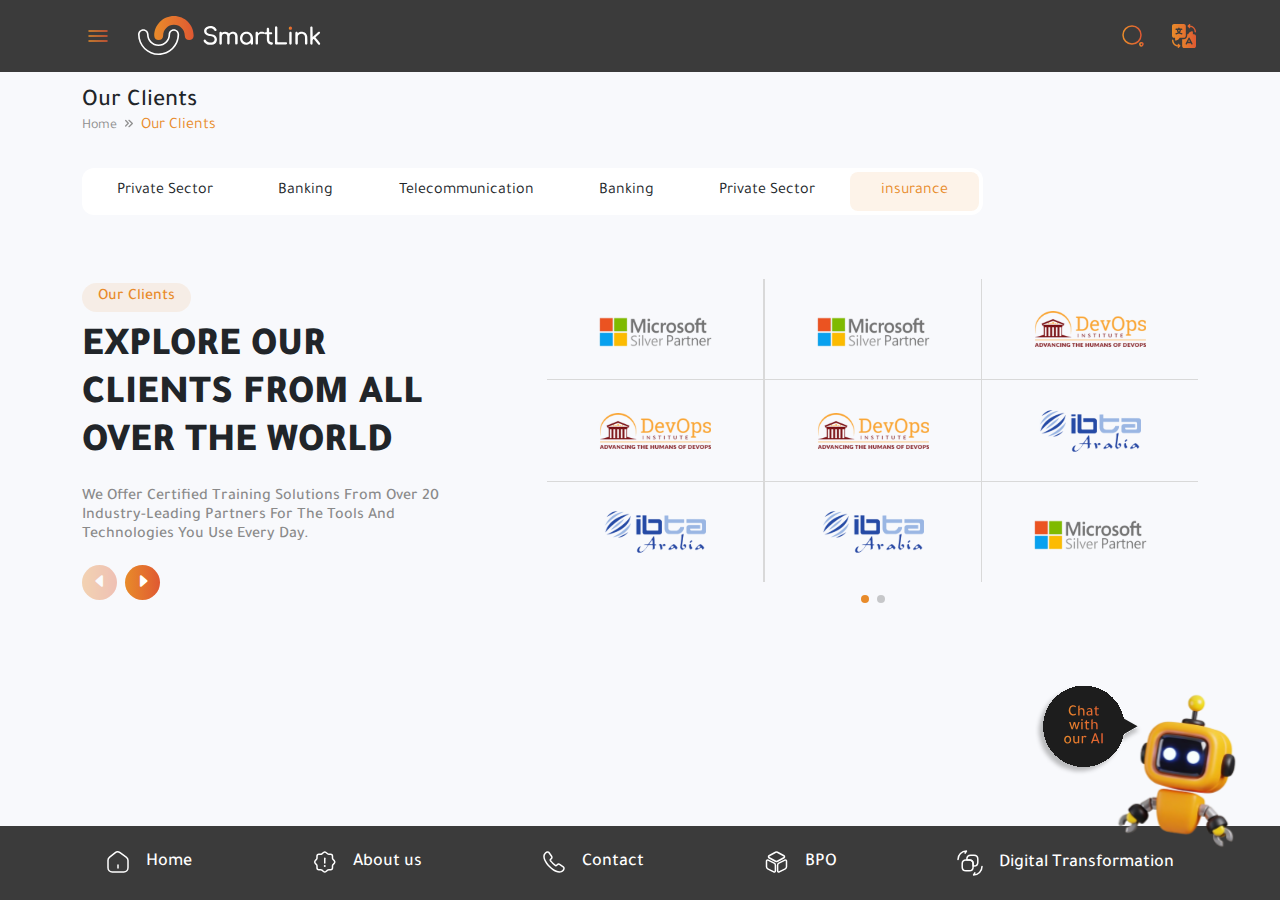
<file: our_client.html>
<!DOCTYPE html>
<html lang="en">
<head>
        <meta charset="UTF-8">
        <meta name="viewport" content="width=device-width, initial-scale=1.0">
        <!-- bootstrap css -->
        <link href="https://cdn.jsdelivr.net/npm/bootstrap@5.3.3/dist/css/bootstrap.min.css" rel="stylesheet"
            integrity="sha384-QWTKZyjpPEjISv5WaRU9OFeRpok6YctnYmDr5pNlyT2bRjXh0JMhjY6hW+ALEwIH" crossorigin="anonymous">

        <!-- bootstrap icon -->
        <link rel="stylesheet" href="https://cdn.jsdelivr.net/npm/bootstrap-icons@1.11.3/font/bootstrap-icons.min.css">

        <!-- font -->
        <link href="https://fonts.googleapis.com/css2?family=Tajawal:wght@200;300;400;500;700;800;900&display=swap"
            rel="stylesheet">

        <!-- favicon -->
        <link rel="icon" href="../assets/images/chat_logo.svg" type="image/svg+xml"> 

        <!-- Link Swiper's CSS -->
        <link rel="stylesheet" href="https://cdn.jsdelivr.net/npm/swiper@11/swiper-bundle.min.css" />

        <!-- css file -->
        <link rel="stylesheet" href="../../assets/scss/main.css">
        <title>Our Clients</title>

</head>
<body>
    <div class="d-flex flex-column min-vh-100">
      <!-- navbar -->
      <header class="navbar navbar-expand-lg navbar-light d-flex justify-content-between align-items-center home-nav" >
        <div class="container">
            <div class="navbar-control d-flex gap-4 align-items-center">
            <a class="menu-icon rounded-2 p-1">
                <img src="../assets/images/menu.svg" alt="side menu" class="icon icon-sm menu-main-icon">
                <img src="../assets/images/icons/x-circle.svg" alt="side menu" class="icon icon-sm menu-close-icon d-none">
            </a>
            <a class="navbar-logo">
                <img src="../assets/images/logo_menu.svg" alt="Mazaya logo" class="img-fluid">
            </a>
        </div>
        <div class="d-flex gap-4 align-items-center navbar-icon">
            <a class="navbar-icon">
                <img src="../assets/images/search.svg" alt="search" class="icon-sm">
            </a>
            <a class="navbar-icon">
                <img src="../assets/images/lang.svg" alt="language" class="icon-sm">
            </a>
        </div>
        </div>
      </header>

      <!-- menu modal -->
      <div class="menu-page">
        <div class="container d-flex justify-content-center justify-content-md-between flex-wrap align-items-start">
                <div class="col-sm-12 col-md-3 mb-3">
                 <img src="../assets/images/menu_img.png" alt="menu_img" class="menu_img">
                </div>
                <div class="cards-container row col-sm-12 col-md-9">
                      <div class="col-sm-4 mb-3">
                        <div class="card-menu">
                            <div class="rounded bg-light p-2 d-flex justify-content-center align-items-center mb-2 card-icon">
                                <svg xmlns="http://www.w3.org/2000/svg" width="24" height="25" viewBox="0 0 24 25" fill="#1B1D1E">
                                    <path d="M20.04 7.32L14.28 3.29C12.71 2.19 10.3 2.25 8.78999 3.42L3.77999 7.33C2.77999 8.11 1.98999 9.71 1.98999 10.97V17.87C1.98999 20.42 4.05999 22.5 6.60999 22.5H17.39C19.94 22.5 22.01 20.43 22.01 17.88V11.1C22.01 9.75 21.14 8.09 20.04 7.32ZM12.75 18.5C12.75 18.91 12.41 19.25 12 19.25C11.59 19.25 11.25 18.91 11.25 18.5V15.5C11.25 15.09 11.59 14.75 12 14.75C12.41 14.75 12.75 15.09 12.75 15.5V18.5Z" />
                                    <defs>
                                        <linearGradient id="paint0_linear_240_217" x1="1.99654" y1="12.4757" x2="22.0654" y2="12.4757" gradientUnits="userSpaceOnUse">
                                        <stop />
                                        <stop offset="0.7318" />
                                        <stop offset="1" />
                                        </linearGradient>
                                    </defs>
                                </svg>
                            </div>
                            <a href="index.html" class="fs-18 fw-500 text stretched-link">Home</a>
                        </div>
                      </div>
                      <div class="col-sm-4 mb-3">
                            <div class="card-menu">
                                <div class="rounded bg-light p-2 d-flex justify-content-center align-items-center mb-2 card-icon">
                                <svg xmlns="http://www.w3.org/2000/svg" width="24" height="25" viewBox="0 0 24 25" fill="none">
                                    <path d="M10.75 2.95001C11.45 2.36001 12.58 2.36001 13.26 2.95001L14.84 4.30001C15.14 4.55001 15.71 4.76001 16.11 4.76001H17.81C18.87 4.76001 19.74 5.63001 19.74 6.69001V8.39001C19.74 8.79001 19.95 9.35001 20.2 9.65001L21.55 11.23C22.14 11.93 22.14 13.06 21.55 13.74L20.2 15.32C19.95 15.62 19.74 16.18 19.74 16.58V18.28C19.74 19.34 18.87 20.21 17.81 20.21H16.11C15.71 20.21 15.15 20.42 14.85 20.67L13.27 22.02C12.57 22.61 11.44 22.61 10.76 22.02L9.18001 20.67C8.88001 20.42 8.31 20.21 7.92 20.21H6.17C5.11 20.21 4.24 19.34 4.24 18.28V16.57C4.24 16.18 4.04 15.61 3.79 15.32L2.44 13.73C1.86 13.04 1.86 11.92 2.44 11.23L3.79 9.64001C4.04 9.34001 4.24 8.78001 4.24 8.39001V6.70001C4.24 5.64001 5.11 4.77001 6.17 4.77001H7.9C8.3 4.77001 8.86 4.56001 9.16 4.31001L10.75 2.95001Z" stroke="#1B1D1E" stroke-width="1.5" stroke-linecap="round" stroke-linejoin="round"/>
                                    <path d="M12 8.63V13.46" stroke="#1B1D1E" stroke-width="1.5" stroke-linecap="round" stroke-linejoin="round"/>
                                    <path d="M11.9945 16.5H12.0035" stroke="#1B1D1E" stroke-width="2" stroke-linecap="round" stroke-linejoin="round"/>
                                </svg>
                                </div>
                                <a href="about/about-us.html" class="fs-18 fw-500 text stretched-link">About us</a>
                            </div>
                      </div>
                      <div class="col-sm-4 mb-3">
                        <div class="card-menu">
                            <div class="rounded bg-light p-2 d-flex justify-content-center align-items-center mb-2 card-icon">
                            <svg xmlns="http://www.w3.org/2000/svg" width="24" height="25" viewBox="0 0 24 25" fill="none">
                                <path d="M21.97 18.83C21.97 19.19 21.89 19.56 21.72 19.92C21.55 20.28 21.33 20.62 21.04 20.94C20.55 21.48 20.01 21.87 19.4 22.12C18.8 22.37 18.15 22.5 17.45 22.5C16.43 22.5 15.34 22.26 14.19 21.77C13.04 21.28 11.89 20.62 10.75 19.79C9.6 18.95 8.51 18.02 7.47 16.99C6.44 15.95 5.51 14.86 4.68 13.72C3.86 12.58 3.2 11.44 2.72 10.31C2.24 9.17 2 8.08 2 7.04C2 6.36 2.12 5.71 2.36 5.11C2.6 4.5 2.98 3.94 3.51 3.44C4.15 2.81 4.85 2.5 5.59 2.5C5.87 2.5 6.15 2.56 6.4 2.68C6.66 2.8 6.89 2.98 7.07 3.24L9.39 6.51C9.57 6.76 9.7 6.99 9.79 7.21C9.88 7.42 9.93 7.63 9.93 7.82C9.93 8.06 9.86 8.3 9.72 8.53C9.59 8.76 9.4 9 9.16 9.24L8.4 10.03C8.29 10.14 8.24 10.27 8.24 10.43C8.24 10.51 8.25 10.58 8.27 10.66C8.3 10.74 8.33 10.8 8.35 10.86C8.53 11.19 8.84 11.62 9.28 12.14C9.73 12.66 10.21 13.19 10.73 13.72C11.27 14.25 11.79 14.74 12.32 15.19C12.84 15.63 13.27 15.93 13.61 16.11C13.66 16.13 13.72 16.16 13.79 16.19C13.87 16.22 13.95 16.23 14.04 16.23C14.21 16.23 14.34 16.17 14.45 16.06L15.21 15.31C15.46 15.06 15.7 14.87 15.93 14.75C16.16 14.61 16.39 14.54 16.64 14.54C16.83 14.54 17.03 14.58 17.25 14.67C17.47 14.76 17.7 14.89 17.95 15.06L21.26 17.41C21.52 17.59 21.7 17.8 21.81 18.05C21.91 18.3 21.97 18.55 21.97 18.83Z" stroke="#1B1D1E" stroke-width="1.5" stroke-miterlimit="10"/>
                            </svg>
                        </div>
                        <a href="contact_us.html" class="fs-18 fw-500 text stretched-link">Contact</a>
                        </div>
                      </div>
                      <div class="col-sm-4 mb-3">
                        <div class="card-menu">
                            <div class="rounded bg-light p-2 d-flex justify-content-center align-items-center mb-2 card-icon">
                            <svg xmlns="http://www.w3.org/2000/svg" width="24" height="25" viewBox="0 0 24 25" fill="none">
                                <path d="M12.92 2.75984L19.43 6.26984C20.19 6.67984 20.19 7.84984 19.43 8.25984L12.92 11.7698C12.34 12.0798 11.66 12.0798 11.08 11.7698L4.57 8.25984C3.81 7.84984 3.81 6.67984 4.57 6.26984L11.08 2.75984C11.66 2.44984 12.34 2.44984 12.92 2.75984Z" stroke="#1B1D1E" stroke-width="1.5" stroke-linecap="round" stroke-linejoin="round"/>
                                <path d="M3.61 10.6302L9.66 13.6602C10.41 14.0402 10.89 14.8102 10.89 15.6502V21.3702C10.89 22.2002 10.02 22.7302 9.28 22.3602L3.23 19.3302C2.48 18.9502 2 18.1802 2 17.3402V11.6202C2 10.7902 2.87 10.2602 3.61 10.6302Z" stroke="#1B1D1E" stroke-width="1.5" stroke-linecap="round" stroke-linejoin="round"/>
                                <path d="M20.3899 10.6302L14.3399 13.6602C13.5899 14.0402 13.1099 14.8102 13.1099 15.6502V21.3702C13.1099 22.2002 13.9799 22.7302 14.7199 22.3602L20.7699 19.3302C21.5199 18.9502 21.9999 18.1802 21.9999 17.3402V11.6202C21.9999 10.7902 21.1299 10.2602 20.3899 10.6302Z" stroke="#1B1D1E" stroke-width="1.5" stroke-linecap="round" stroke-linejoin="round"/>
                            </svg>
                            </div>
                            <a href="BPO.html" class="fs-18 fw-500 text stretched-link">BPO</a>
                       </div>
                      </div>
                      <div class="col-sm-4 mb-3">
                              <div class="card-menu">
                        <div class="rounded bg-light p-2 d-flex justify-content-center align-items-center mb-2 card-icon">                       
                           <svg xmlns="http://www.w3.org/2000/svg" width="26" height="27" viewBox="0 0 26 27" fill="none">
                                <path d="M16.12 14.196V17.472C16.12 20.208 15.028 21.3 12.292 21.3H9.02795C6.30395 21.3 5.19995 20.208 5.19995 17.472V14.196C5.19995 11.472 6.29195 10.38 9.02795 10.38H12.304C15.028 10.38 16.12 11.472 16.12 14.196Z" stroke="#1B1D1E" stroke-width="1.5" stroke-linecap="round" stroke-linejoin="round"/>
                                <path d="M20.8 9.51601V12.792C20.8 15.528 19.708 16.62 16.972 16.62H16.12V14.196C16.12 11.472 15.028 10.38 12.292 10.38H9.88V9.51601C9.88 6.78001 10.972 5.70001 13.708 5.70001H16.984C19.708 5.70001 20.8 6.79201 20.8 9.51601Z" stroke="#1B1D1E" stroke-width="1.5" stroke-linecap="round" stroke-linejoin="round"/>
                                <path d="M25 17.1C25 21.744 21.244 25.5 16.6 25.5L17.86 23.4" stroke="#1B1D1E" stroke-width="1.5" stroke-linecap="round" stroke-linejoin="round"/>
                                <path d="M1 9.9C1 5.256 4.756 1.5 9.4 1.5L8.14 3.6" stroke="#1B1D1E" stroke-width="1.5" stroke-linecap="round" stroke-linejoin="round"/>
                            </svg>
                        </div>
                        <a href="digital_transformation/about.html" class="fs-18 fw-500 text stretched-link">Digital Transformation</a>
                              </div>
                      </div>
                      <div class="col-sm-4 mb-3">
                        <div class="card-menu">
                        <div class="rounded bg-light p-2 d-flex justify-content-center align-items-center mb-2 card-icon">           
                            <svg xmlns="http://www.w3.org/2000/svg" width="24" height="25" viewBox="0 0 24 25" fill="none">
                                <path d="M18.47 17.33L18.86 20.49C18.96 21.32 18.07 21.9 17.36 21.47L13.17 18.98C12.71 18.98 12.26 18.95 11.82 18.89C12.56 18.02 13 16.92 13 15.73C13 12.89 10.54 10.59 7.49997 10.59C6.33997 10.59 5.26997 10.92 4.37997 11.5C4.34997 11.25 4.33997 11 4.33997 10.74C4.33997 6.18999 8.28997 2.5 13.17 2.5C18.05 2.5 22 6.18999 22 10.74C22 13.44 20.61 15.83 18.47 17.33Z" stroke="#1B1D1E" stroke-width="1.5" stroke-linecap="round" stroke-linejoin="round"/>
                                <path d="M13 15.73C13 16.92 12.56 18.02 11.82 18.89C10.83 20.09 9.26 20.86 7.5 20.86L4.89 22.41C4.45 22.68 3.89 22.31 3.95 21.8L4.2 19.83C2.86 18.9 2 17.41 2 15.73C2 13.97 2.94 12.42 4.38 11.5C5.27 10.92 6.34 10.59 7.5 10.59C10.54 10.59 13 12.89 13 15.73Z" stroke="#1B1D1E" stroke-width="1.5" stroke-linecap="round" stroke-linejoin="round"/>
                            </svg>
                        </div>
                        <a href="contact_center.html" class="fs-18 fw-500 text stretched-link">Contact Center</a>
                        </div>
                      </div>
                      <div class="col-sm-4 mb-3">
                        <div class="card-menu">
                            <div class="rounded bg-light p-2 d-flex justify-content-center align-items-center mb-2 card-icon">    
                                <svg xmlns="http://www.w3.org/2000/svg" width="24" height="25" viewBox="0 0 24 25" fill="none">
                                    <path d="M9.16006 11.37C9.06006 11.36 8.94006 11.36 8.83006 11.37C6.45006 11.29 4.56006 9.34 4.56006 6.94C4.56006 4.49 6.54006 2.5 9.00006 2.5C11.4501 2.5 13.4401 4.49 13.4401 6.94C13.4301 9.34 11.5401 11.29 9.16006 11.37Z" stroke="#1B1D1E" stroke-width="1.5" stroke-linecap="round" stroke-linejoin="round"/>
                                    <path d="M16.41 4.5C18.35 4.5 19.91 6.07 19.91 8C19.91 9.89 18.41 11.43 16.54 11.5C16.46 11.49 16.37 11.49 16.28 11.5" stroke="#1B1D1E" stroke-width="1.5" stroke-linecap="round" stroke-linejoin="round"/>
                                    <path d="M4.15997 15.06C1.73997 16.68 1.73997 19.32 4.15997 20.93C6.90997 22.77 11.42 22.77 14.17 20.93C16.59 19.31 16.59 16.67 14.17 15.06C11.43 13.23 6.91997 13.23 4.15997 15.06Z" stroke="#1B1D1E" stroke-width="1.5" stroke-linecap="round" stroke-linejoin="round"/>
                                    <path d="M18.34 20.5C19.06 20.35 19.74 20.06 20.3 19.63C21.86 18.46 21.86 16.53 20.3 15.36C19.75 14.94 19.08 14.66 18.37 14.5" stroke="#1B1D1E" stroke-width="1.5" stroke-linecap="round" stroke-linejoin="round"/>
                                </svg>
                            </div>
                            <a href="our_client.html" class="fs-18 fw-500 text stretched-link">Our Clients</a>
                        </div>
                      </div>
                      <div class="col-sm-4 mb-3">
                        <div class="card-menu">
                            <div class="rounded bg-light p-2 d-flex justify-content-center align-items-center mb-2 card-icon">    
                            <svg xmlns="http://www.w3.org/2000/svg" width="24" height="25" viewBox="0 0 24 25" fill="none">
                                <path d="M3.67004 3V14.97C3.67004 15.95 4.13004 16.88 4.92004 17.47L10.13 21.37C11.24 22.2 12.77 22.2 13.88 21.37L19.09 17.47C19.88 16.88 20.34 15.95 20.34 14.97V3H3.67004Z" stroke="#1B1D1E" stroke-width="1.5" stroke-miterlimit="10"/>
                                <path d="M2 3H22" stroke="#1B1D1E" stroke-width="1.5" stroke-miterlimit="10" stroke-linecap="round"/>
                                <path d="M8 8.5H16" stroke="#1B1D1E" stroke-width="1.5" stroke-miterlimit="10" stroke-linecap="round" stroke-linejoin="round"/>
                                <path d="M8 13.5H16" stroke="#1B1D1E" stroke-width="1.5" stroke-miterlimit="10" stroke-linecap="round" stroke-linejoin="round"/>
                            </svg>
                        </div>
                        <a href="news.html" class="fs-18 fw-500 text stretched-link">News</a>
                        </div>
                      </div>
                </div>
        </div>
            
      </div>

      <!-- breadcrumb -->
      <nav class="breadcrumb-nav container" style="--bs-breadcrumb-divider: url('data:image/svg+xml,%3Csvg xmlns=%27http://www.w3.org/2000/svg%27 width=%278%27 height=%279%27 viewBox=%270 0 8 9%27 fill=%27none%27%3E%3Cg clip-path=%27url(%23clip0)%27%3E%3Cpath d=%27M7.80312 4.02556L4.4754 0.697823C4.21294 0.435361 3.78727 0.435361 3.52481 0.697823C3.26234 0.960285 3.26234 1.38596 3.52481 1.64842L6.37692 4.50052L3.52481 7.35261C3.26234 7.61508 3.26234 8.04075 3.52481 8.30321C3.78727 8.56567 4.21294 8.56567 4.4754 8.30321L7.80312 4.97549C8.06559 4.71368 8.06559 4.28802 7.80312 4.02556ZM3.80192 3.82405L1.15999 1.03956C0.894525 0.760122 0.464539 0.760122 0.199071 1.03956C-0.0663976 1.31901 -0.0663976 1.77232 0.199071 2.05211L2.36071 4.33032L0.199071 6.60853C-0.0663976 6.88799 -0.0663976 7.34162 0.199071 7.62107C0.464539 7.90053 0.894525 7.90053 1.15999 7.62107L3.80192 4.83659C4.06739 4.55715 4.06739 4.10383 3.80192 3.82405Z%27 fill=%27%23929292%27/%3E%3C/g%3E%3Cdefs%3E%3CclipPath id=%27clip0%27%3E%3Crect width=%278%27 height=%278%27 fill=%27white%27 transform=%27translate(0 0.5)%27/%3E%3C/clipPath%3E%3C/defs%3E%3C/svg%3E');" aria-label="breadcrumb">
        <h4> Our Clients </h4>
        <ol class="breadcrumb mb-0">
          <li class="breadcrumb-item"><a href="#">Home</a></li>
          <li class="breadcrumb-item active" aria-current="page">Our Clients</li>
        </ol>
      </nav>
 
        <main>  
            <div class="container content-page d-flex flex-column gap-5 main-padding w-100">
                <!-- interior content page -->
                <!-- Tabs -->
                <ul class="tabs d-flex gap-1 text-center flex-wrap" role="tablist">
                    <li class="nav-link list-aside-item" data-bs-toggle="tab" data-bs-target="#overview" type="button" role="tab">Private Sector</li>
                    <li class="nav-link list-aside-item" data-bs-toggle="tab" data-bs-target="#components" type="button" role="tab">Banking</li>
                    <li class="nav-link list-aside-item" data-bs-toggle="tab" data-bs-target="#features" type="button" role="tab">Telecommunication</li>
                    <li class="nav-link list-aside-item" data-bs-toggle="tab" data-bs-target="#users" type="button" role="tab">Banking</li>
                    <li class="nav-link list-aside-item" data-bs-toggle="tab" data-bs-target="#clients" type="button" role="tab">Private Sector</li>
                    <li class="nav-link list-aside-item active" data-bs-toggle="tab" data-bs-target="#clients" type="button" role="tab">insurance</li>
                </ul>

                <!-- Tab Content -->
                <div class="tab-content mt-3" >
                    <div class="tab-pane fade" id="overview" role="tabpanel">
                    
                    </div>
                    <div class="tab-pane fade" id="components" role="tabpanel">
                  
                    </div>
                    <div class="tab-pane fade" id="features" role="tabpanel">
                   
                    </div>
                    <div class="tab-pane fade" id="users" role="tabpanel">
                       
                    </div>
                    <div class="tab-pane fade show active" id="clients" role="tabpanel">
                        <div class="client-swipper-section" >
                            <div class="d-flex flex-column gap-1 col-md-12 col-lg-4" >
                                    <h6 class="primary-bg-title mb-2 fw-500">Our Clients</h6>
                                    <h1 class="fw-900">EXPLORE OUR CLIENTS FROM ALL OVER THE WORLD</h1>
                                    <h6 class="text-muted mt-3">We offer certified training solutions from over 20 industry-leading partners for the tools and technologies you use every day.</h6>
                                 
                                    <div class="mt-3 d-flex align-items-center justify-content-start gap-2">
                                        <div class="swiper-button-prev client_swipper-btn"><i class="bi bi-caret-left-fill"></i></div>
                                        <div class="swiper-button-next client_swipper-btn"><i class="bi bi-caret-right-fill"></i></div>
                                    </div>
                            </div>
                            <!-- Swiper -->
                            <div class="swiper client_swipper col-md-12 col-lg-7" >
                                <div class="swiper-wrapper">
                                <div class="swiper-slide"><img class="img" src="../assets/images/part1.svg"></div>
                                <div class="swiper-slide"><img class="img" src="../assets/images/part2.svg"></div>
                                <div class="swiper-slide"><img class="img" src="../assets/images/part3.svg"></div>
                                <div class="swiper-slide"><img class="img" src="../assets/images/part1.svg"></div>
                                <div class="swiper-slide"><img class="img" src="../assets/images/part2.svg"></div>
                                <div class="swiper-slide"><img class="img" src="../assets/images/part3.svg"></div>
                                <div class="swiper-slide"><img class="img" src="../assets/images/part2.svg"></div>
                                <div class="swiper-slide"><img class="img" src="../assets/images/part3.svg"></div>
                                <div class="swiper-slide"><img class="img" src="../assets/images/part1.svg"></div>
                                <div class="swiper-slide"><img class="img" src="../assets/images/part2.svg"></div>
                                <div class="swiper-slide"><img class="img" src="../assets/images/part1.svg"></div>
                                </div>
                                <div class="swiper-pagination"></div>
                            </div> 
                        </div>
                    </div>
                </div>
            </div>
        </main>    
    
 

    <!-- footer -->
   <footer class="w-100">
            <!-- chatbot -->
            <div class="chatbot">
                <div class="chat_card">
                   <div class="card-header">
                    <div class="d-flex gap-2 flex-wrap">
                        <img src="../assets/images/chat_logo.svg" class="icon-lg">
                        <div>
                          <h6 class="fw-400">Ask Smart Link AI</h6>
                          <h6 class="status online">online</h6>
                          <!-- in offline case -->
                          <!-- <h6 class="status ofline">Offline</h6> -->
                        </div>
                    </div>
                      <img src="../assets/images/icons/white_close.svg" class="close_chat_icon">   
                   </div>
                   <div class="card-body">
                      <form class="chat_form">
                        <div class="chat-content">
                            <div class="pin-msg d-flex gap-2">
                                <img src="../assets/images/chat_logo.svg" class="icon-sm">
                                <div>
                                    <p>Hello!<br>  to Smart Link, the leading BPO and Call Center Provider in Saudi Arabia and The GCC. How can I help you today?</p>
                                    <h6 class="text-muted">1/30/2025, 5:23:14 PM</h6>
                                </div>
                            </div>

                            <div class="chat">
                                <div class="Ai w-100 d-flex gap-3 align-items-center">
                                <img src="../assets/images/chat_logo.svg" width="45px" height="45px">
                                <div class="msg">How can i asisst You ?</div>
                                </div>
                                <div class="sender w-100 d-flex justify-content-end">
                                    <div class="msg">How are you?</div>
                                </div>
                            </div>
                        </div>

                            <div class="input-group">
                                <textarea class="form-control" id="message" placeholder="How can i asisst You ?" rows="1"></textarea>
                                <span class="input-group-text" id="basic-addon1"> <img src="../assets/images/icons/send.svg"> </span>
                            </div>

                        <a class="btn btn-primary-gradient w-100 py-2"><i class="bi bi-telephone-fill pe-1"></i> Speak with our voice agent</a>
                     </form>
                   </div>
                </div>
                 <img src="../assets/images/chatbot.svg" class="img open_chat_icon">
            </div>
            <div class="footer-home">
                <div class="container">
                    <ul class="footer-list">
                        <li class="nav-item">
                            <!-- add active class to active link -->
                            <a href="index.html" class="nav-link d-flex gap-3 align-items-center">
                                <svg xmlns="http://www.w3.org/2000/svg" width="24" height="24" viewBox="0 0 24 24" fill="none">
                                    <path d="M9.02 2.84016L3.63 7.04016C2.73 7.74016 2 9.23016 2 10.3602V17.7702C2 20.0902 3.89 21.9902 6.21 21.9902H17.79C20.11 21.9902 22 20.0902 22 17.7802V10.5002C22 9.29016 21.19 7.74016 20.2 7.05016L14.02 2.72016C12.62 1.74016 10.37 1.79016 9.02 2.84016Z" stroke="white" stroke-width="1.5" stroke-linecap="round" stroke-linejoin="round"/>
                                    <path d="M12 17.9902V14.9902" stroke="white" stroke-width="1.5" stroke-linecap="round" stroke-linejoin="round"/>
                                </svg>
                                <span class="d-block">Home</span>
                            </a>
                        </li>
                        <li class="nav-item">
                            <a href="about/about-us.html" class="nav-link d-flex gap-3 align-items-center">
                                <svg xmlns="http://www.w3.org/2000/svg" width="25" height="24" viewBox="0 0 25 24" fill="none">
                                    <path d="M11.4999 2.44982C12.1999 1.85982 13.3299 1.85982 14.0099 2.44982L15.5899 3.79982C15.8899 4.04982 16.4599 4.25982 16.8599 4.25982H18.5599C19.6199 4.25982 20.4899 5.12982 20.4899 6.18982V7.88982C20.4899 8.28982 20.6999 8.84982 20.9499 9.14982L22.2999 10.7298C22.8899 11.4298 22.8899 12.5598 22.2999 13.2398L20.9499 14.8198C20.6999 15.1198 20.4899 15.6798 20.4899 16.0798V17.7798C20.4899 18.8398 19.6199 19.7098 18.5599 19.7098H16.8599C16.4599 19.7098 15.8999 19.9198 15.5999 20.1698L14.0199 21.5198C13.3199 22.1098 12.1899 22.1098 11.5099 21.5198L9.92988 20.1698C9.62988 19.9198 9.05988 19.7098 8.66988 19.7098H6.91988C5.85988 19.7098 4.98988 18.8398 4.98988 17.7798V16.0698C4.98988 15.6798 4.78988 15.1098 4.53988 14.8198L3.18988 13.2298C2.60988 12.5398 2.60988 11.4198 3.18988 10.7298L4.53988 9.13982C4.78988 8.83982 4.98988 8.27982 4.98988 7.88982V6.19982C4.98988 5.13982 5.85988 4.26982 6.91988 4.26982H8.64988C9.04988 4.26982 9.60988 4.05982 9.90988 3.80982L11.4999 2.44982Z" stroke="white" stroke-width="1.5" stroke-linecap="round" stroke-linejoin="round"/>
                                    <path d="M12.75 8.12988V12.9599" stroke="white" stroke-width="1.5" stroke-linecap="round" stroke-linejoin="round"/>
                                    <path d="M12.7446 16H12.7536" stroke="white" stroke-width="2" stroke-linecap="round" stroke-linejoin="round"/>
                                </svg>
                                <span class="d-block">About us</span>
                            </a>
                        </li>
                        <li class="nav-item">
                            <a href="contact_us.html" class="nav-link d-flex gap-3 align-items-center">
                                <svg xmlns="http://www.w3.org/2000/svg" width="24" height="24" viewBox="0 0 24 24" fill="none">
                                    <path d="M21.97 18.33C21.97 18.69 21.89 19.06 21.72 19.42C21.55 19.78 21.33 20.12 21.04 20.44C20.55 20.98 20.01 21.37 19.4 21.62C18.8 21.87 18.15 22 17.45 22C16.43 22 15.34 21.76 14.19 21.27C13.04 20.78 11.89 20.12 10.75 19.29C9.6 18.45 8.51 17.52 7.47 16.49C6.44 15.45 5.51 14.36 4.68 13.22C3.86 12.08 3.2 10.94 2.72 9.81C2.24 8.67 2 7.58 2 6.54C2 5.86 2.12 5.21 2.36 4.61C2.6 4 2.98 3.44 3.51 2.94C4.15 2.31 4.85 2 5.59 2C5.87 2 6.15 2.06 6.4 2.18C6.66 2.3 6.89 2.48 7.07 2.74L9.39 6.01C9.57 6.26 9.7 6.49 9.79 6.71C9.88 6.92 9.93 7.13 9.93 7.32C9.93 7.56 9.86 7.8 9.72 8.03C9.59 8.26 9.4 8.5 9.16 8.74L8.4 9.53C8.29 9.64 8.24 9.77 8.24 9.93C8.24 10.01 8.25 10.08 8.27 10.16C8.3 10.24 8.33 10.3 8.35 10.36C8.53 10.69 8.84 11.12 9.28 11.64C9.73 12.16 10.21 12.69 10.73 13.22C11.27 13.75 11.79 14.24 12.32 14.69C12.84 15.13 13.27 15.43 13.61 15.61C13.66 15.63 13.72 15.66 13.79 15.69C13.87 15.72 13.95 15.73 14.04 15.73C14.21 15.73 14.34 15.67 14.45 15.56L15.21 14.81C15.46 14.56 15.7 14.37 15.93 14.25C16.16 14.11 16.39 14.04 16.64 14.04C16.83 14.04 17.03 14.08 17.25 14.17C17.47 14.26 17.7 14.39 17.95 14.56L21.26 16.91C21.52 17.09 21.7 17.3 21.81 17.55C21.91 17.8 21.97 18.05 21.97 18.33Z" stroke="white" stroke-width="1.5" stroke-miterlimit="10"/>
                                </svg>
                                <span class="d-block">Contact</span>
                            </a>
                        </li>
                        <li class="nav-item">
                            <a href="BPO.html" class="nav-link d-flex gap-3 align-items-center ">
                            <svg xmlns="http://www.w3.org/2000/svg" width="25" height="24" viewBox="0 0 25 24" fill="none">
                                <path d="M13.42 2.25984L19.93 5.76984C20.69 6.17984 20.69 7.34984 19.93 7.75984L13.42 11.2698C12.84 11.5798 12.16 11.5798 11.58 11.2698L5.07 7.75984C4.31 7.34984 4.31 6.17984 5.07 5.76984L11.58 2.25984C12.16 1.94984 12.84 1.94984 13.42 2.25984Z" stroke="white" stroke-width="1.5" stroke-linecap="round" stroke-linejoin="round"/>
                                <path d="M4.11 10.1302L10.16 13.1602C10.91 13.5402 11.39 14.3102 11.39 15.1502V20.8702C11.39 21.7002 10.52 22.2302 9.78 21.8602L3.73 18.8302C2.98 18.4502 2.5 17.6802 2.5 16.8402V11.1202C2.5 10.2902 3.37 9.76017 4.11 10.1302Z" stroke="white" stroke-width="1.5" stroke-linecap="round" stroke-linejoin="round"/>
                                <path d="M20.8899 10.1302L14.8399 13.1602C14.0899 13.5402 13.6099 14.3102 13.6099 15.1502V20.8702C13.6099 21.7002 14.4799 22.2302 15.2199 21.8602L21.2699 18.8302C22.0199 18.4502 22.4999 17.6802 22.4999 16.8402V11.1202C22.4999 10.2902 21.6299 9.76017 20.8899 10.1302Z" stroke="white" stroke-width="1.5" stroke-linecap="round" stroke-linejoin="round"/>
                            </svg>
                                <span class="d-block">BPO</span>
                            </a>
                        </li>
                        <li class="nav-item">
                            <a href="digital_transformation/about.html" class="nav-link d-flex gap-3 align-items-center">
                              <svg xmlns="http://www.w3.org/2000/svg" width="26" height="26" viewBox="0 0 26 26" fill="none">
                                <path d="M16.12 13.696V16.972C16.12 19.708 15.028 20.8 12.292 20.8H9.028C6.304 20.8 5.2 19.708 5.2 16.972V13.696C5.2 10.972 6.292 9.88 9.028 9.88H12.304C15.028 9.88 16.12 10.972 16.12 13.696Z" stroke="white" stroke-width="1.5" stroke-linecap="round" stroke-linejoin="round"/>
                                <path d="M20.8 9.016V12.292C20.8 15.028 19.708 16.12 16.972 16.12H16.12V13.696C16.12 10.972 15.028 9.88 12.292 9.88H9.88V9.016C9.88 6.28 10.972 5.2 13.708 5.2H16.984C19.708 5.2 20.8 6.292 20.8 9.016Z" stroke="white" stroke-width="1.5" stroke-linecap="round" stroke-linejoin="round"/>
                                <path d="M25 16.6C25 21.244 21.244 25 16.6 25L17.86 22.9" stroke="white" stroke-width="1.5" stroke-linecap="round" stroke-linejoin="round"/>
                                <path d="M1 9.4C1 4.756 4.756 1 9.4 1L8.14 3.1" stroke="white" stroke-width="1.5" stroke-linecap="round" stroke-linejoin="round"/>
                              </svg>
                                <span class="d-block">Digital Transformation</span>
                            </a>
                        </li>
                    </ul>
               
                </div>
            </div>
            <div class="copy-right">
                <div class="d-flex justify-content-between align-items-center flex-wrap container">
                    <h6 class="fw-400">Copyright © 2025 MAZAYA Software Company . All Rights Reserved. </h6>
                    <div class="d-flex gap-2 align-items-center">
                        <a href="privacy.html" class="color-primary fw-500">
                            Privacy Policy
                        </a>
                    </div>
                </div>
            </div>
    </footer>
    <!-- end of footer -->
    </div>
</body>

<!-- bootstrap js -->
<script src="https://cdn.jsdelivr.net/npm/bootstrap@5.3.3/dist/js/bootstrap.bundle.min.js"></script>
<!-- appear menu -->
<script src="../assets/js/main.js"></script>

 <!-- Swiper JS -->
 <script src="https://cdn.jsdelivr.net/npm/swiper@11/swiper-bundle.min.js"></script>

 <!-- Initialize Swiper -->
 <script>
   var swiper = new Swiper(".client_swipper", {
     slidesPerView: 3,
     grid: {
       rows: 3,
     },
     spaceBetween: 1,
     navigation: {
        nextEl: ".swiper-button-next",
        prevEl: ".swiper-button-prev",
      },
     pagination: {
       el: ".swiper-pagination",
       clickable: true,
     },
   });
 </script>

</html>
</file>
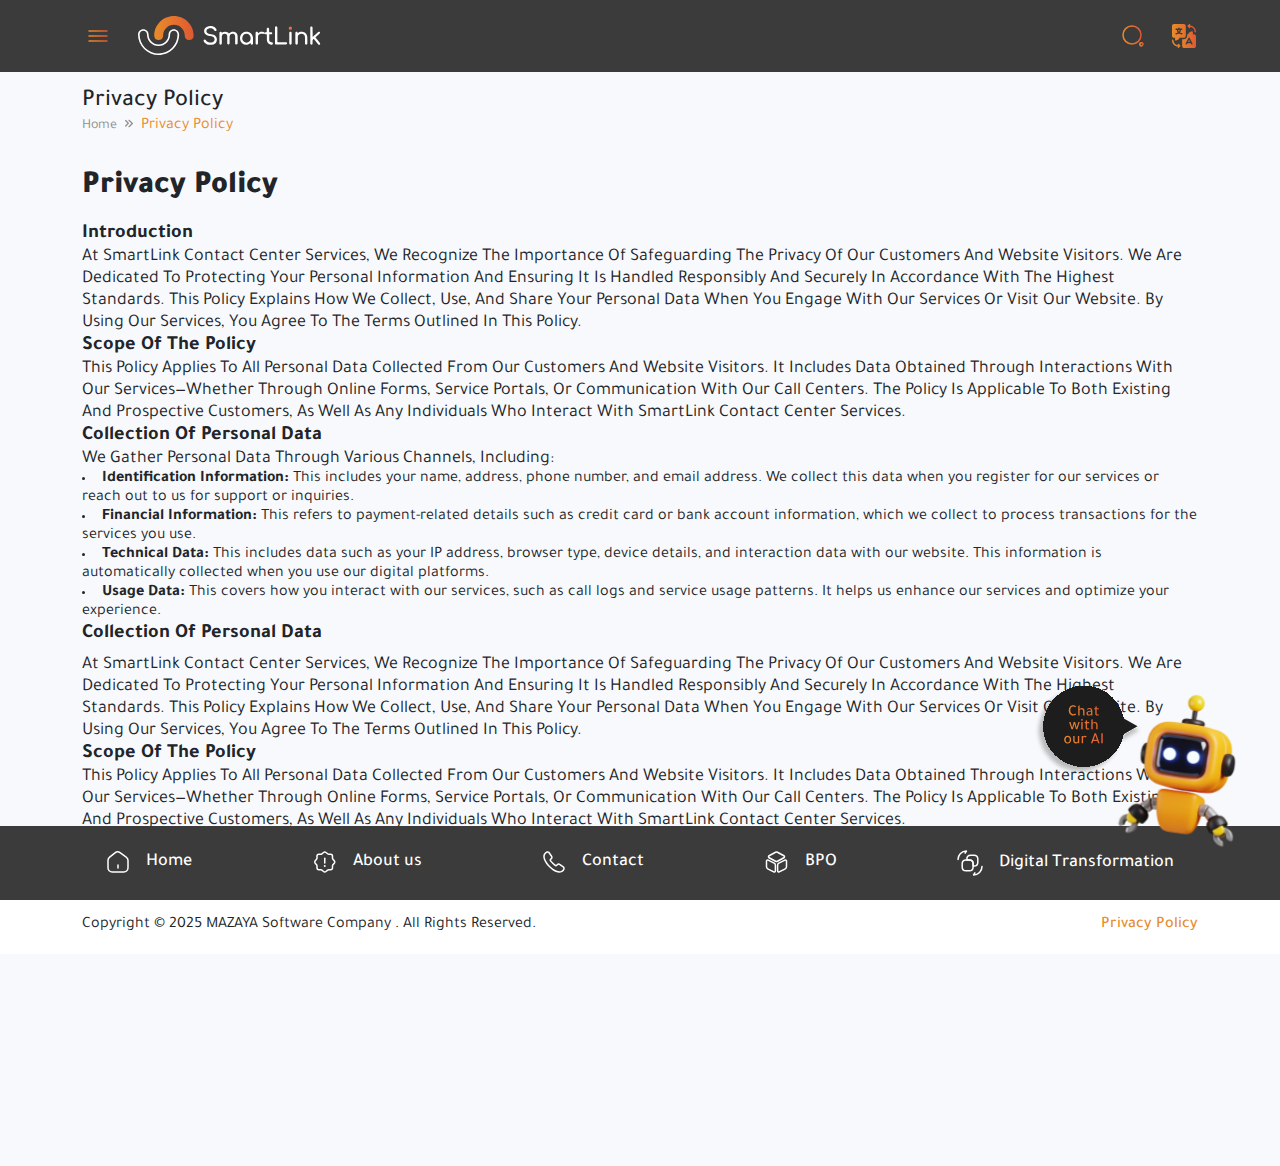
<file: privacy.html>
<!DOCTYPE html>
<html lang="en">
<head>
        <meta charset="UTF-8">
        <meta name="viewport" content="width=device-width, initial-scale=1.0">
        <!-- bootstrap css -->
        <link href="https://cdn.jsdelivr.net/npm/bootstrap@5.3.3/dist/css/bootstrap.min.css" rel="stylesheet"
            integrity="sha384-QWTKZyjpPEjISv5WaRU9OFeRpok6YctnYmDr5pNlyT2bRjXh0JMhjY6hW+ALEwIH" crossorigin="anonymous">

        <!-- bootstrap icon -->
        <link rel="stylesheet" href="https://cdn.jsdelivr.net/npm/bootstrap-icons@1.11.3/font/bootstrap-icons.min.css">

        <!-- font -->
        <link href="https://fonts.googleapis.com/css2?family=Tajawal:wght@200;300;400;500;700;800;900&display=swap"
            rel="stylesheet">

        <!-- favicon -->
        <link rel="icon" href="../assets/images/chat_logo.svg" type="image/svg+xml"> 

        <!-- css file -->
        <link rel="stylesheet" href="../assets/scss/main.css">
        <title>Smart Link</title>

</head>
<body>
    <div class="d-flex flex-column min-vh-100">
      <!-- navbar -->
        <header class="navbar navbar-expand-lg navbar-light d-flex justify-content-between align-items-center home-nav" >
        <div class="container">
            <div class="navbar-control d-flex gap-4 align-items-center">
            <a class="menu-icon rounded-2 p-1">
                <img src="../assets/images/menu.svg" alt="side menu" class="icon icon-sm menu-main-icon">
                <img src="../assets/images/icons/x-circle.svg" alt="side menu" class="icon icon-sm menu-close-icon d-none">
            </a>
            <a class="navbar-logo">
                <img src="../assets/images/logo_menu.svg" alt="Mazaya logo" class="img-fluid">
            </a>
        </div>
        <div class="d-flex gap-4 align-items-center navbar-icon">
            <a class="navbar-icon">
                <img src="../assets/images/search.svg" alt="search" class="icon-sm">
            </a>
            <a class="navbar-icon">
                <img src="../assets/images/lang.svg" alt="language" class="icon-sm">
            </a>
        </div>
        </div>
      </header>

      <!-- menu modal -->
      <div class="menu-page">
        <div class="container d-flex justify-content-center justify-content-md-between flex-wrap align-items-start">
                <div class="col-sm-12 col-md-3 mb-3">
                 <img src="../assets/images/menu_img.png" alt="menu_img" class="menu_img">
                </div>
                <div class="cards-container row col-sm-12 col-md-9">
                      <div class="col-sm-4 mb-3">
                        <div class="card-menu">
                            <div class="rounded bg-light p-2 d-flex justify-content-center align-items-center mb-2 card-icon">
                                <svg xmlns="http://www.w3.org/2000/svg" width="24" height="25" viewBox="0 0 24 25" fill="#1B1D1E">
                                    <path d="M20.04 7.32L14.28 3.29C12.71 2.19 10.3 2.25 8.78999 3.42L3.77999 7.33C2.77999 8.11 1.98999 9.71 1.98999 10.97V17.87C1.98999 20.42 4.05999 22.5 6.60999 22.5H17.39C19.94 22.5 22.01 20.43 22.01 17.88V11.1C22.01 9.75 21.14 8.09 20.04 7.32ZM12.75 18.5C12.75 18.91 12.41 19.25 12 19.25C11.59 19.25 11.25 18.91 11.25 18.5V15.5C11.25 15.09 11.59 14.75 12 14.75C12.41 14.75 12.75 15.09 12.75 15.5V18.5Z" />
                                    <defs>
                                        <linearGradient id="paint0_linear_240_217" x1="1.99654" y1="12.4757" x2="22.0654" y2="12.4757" gradientUnits="userSpaceOnUse">
                                        <stop />
                                        <stop offset="0.7318" />
                                        <stop offset="1" />
                                        </linearGradient>
                                    </defs>
                                </svg>
                            </div>
                            <a href="index.html" class="fs-18 fw-500 text stretched-link">Home</a>
                        </div>
                      </div>
                      <div class="col-sm-4 mb-3">
                            <div class="card-menu">
                                <div class="rounded bg-light p-2 d-flex justify-content-center align-items-center mb-2 card-icon">
                                <svg xmlns="http://www.w3.org/2000/svg" width="24" height="25" viewBox="0 0 24 25" fill="none">
                                    <path d="M10.75 2.95001C11.45 2.36001 12.58 2.36001 13.26 2.95001L14.84 4.30001C15.14 4.55001 15.71 4.76001 16.11 4.76001H17.81C18.87 4.76001 19.74 5.63001 19.74 6.69001V8.39001C19.74 8.79001 19.95 9.35001 20.2 9.65001L21.55 11.23C22.14 11.93 22.14 13.06 21.55 13.74L20.2 15.32C19.95 15.62 19.74 16.18 19.74 16.58V18.28C19.74 19.34 18.87 20.21 17.81 20.21H16.11C15.71 20.21 15.15 20.42 14.85 20.67L13.27 22.02C12.57 22.61 11.44 22.61 10.76 22.02L9.18001 20.67C8.88001 20.42 8.31 20.21 7.92 20.21H6.17C5.11 20.21 4.24 19.34 4.24 18.28V16.57C4.24 16.18 4.04 15.61 3.79 15.32L2.44 13.73C1.86 13.04 1.86 11.92 2.44 11.23L3.79 9.64001C4.04 9.34001 4.24 8.78001 4.24 8.39001V6.70001C4.24 5.64001 5.11 4.77001 6.17 4.77001H7.9C8.3 4.77001 8.86 4.56001 9.16 4.31001L10.75 2.95001Z" stroke="#1B1D1E" stroke-width="1.5" stroke-linecap="round" stroke-linejoin="round"/>
                                    <path d="M12 8.63V13.46" stroke="#1B1D1E" stroke-width="1.5" stroke-linecap="round" stroke-linejoin="round"/>
                                    <path d="M11.9945 16.5H12.0035" stroke="#1B1D1E" stroke-width="2" stroke-linecap="round" stroke-linejoin="round"/>
                                </svg>
                                </div>
                                <a href="about/about-us.html" class="fs-18 fw-500 text stretched-link">About us</a>
                            </div>
                      </div>
                      <div class="col-sm-4 mb-3">
                        <div class="card-menu">
                            <div class="rounded bg-light p-2 d-flex justify-content-center align-items-center mb-2 card-icon">
                            <svg xmlns="http://www.w3.org/2000/svg" width="24" height="25" viewBox="0 0 24 25" fill="none">
                                <path d="M21.97 18.83C21.97 19.19 21.89 19.56 21.72 19.92C21.55 20.28 21.33 20.62 21.04 20.94C20.55 21.48 20.01 21.87 19.4 22.12C18.8 22.37 18.15 22.5 17.45 22.5C16.43 22.5 15.34 22.26 14.19 21.77C13.04 21.28 11.89 20.62 10.75 19.79C9.6 18.95 8.51 18.02 7.47 16.99C6.44 15.95 5.51 14.86 4.68 13.72C3.86 12.58 3.2 11.44 2.72 10.31C2.24 9.17 2 8.08 2 7.04C2 6.36 2.12 5.71 2.36 5.11C2.6 4.5 2.98 3.94 3.51 3.44C4.15 2.81 4.85 2.5 5.59 2.5C5.87 2.5 6.15 2.56 6.4 2.68C6.66 2.8 6.89 2.98 7.07 3.24L9.39 6.51C9.57 6.76 9.7 6.99 9.79 7.21C9.88 7.42 9.93 7.63 9.93 7.82C9.93 8.06 9.86 8.3 9.72 8.53C9.59 8.76 9.4 9 9.16 9.24L8.4 10.03C8.29 10.14 8.24 10.27 8.24 10.43C8.24 10.51 8.25 10.58 8.27 10.66C8.3 10.74 8.33 10.8 8.35 10.86C8.53 11.19 8.84 11.62 9.28 12.14C9.73 12.66 10.21 13.19 10.73 13.72C11.27 14.25 11.79 14.74 12.32 15.19C12.84 15.63 13.27 15.93 13.61 16.11C13.66 16.13 13.72 16.16 13.79 16.19C13.87 16.22 13.95 16.23 14.04 16.23C14.21 16.23 14.34 16.17 14.45 16.06L15.21 15.31C15.46 15.06 15.7 14.87 15.93 14.75C16.16 14.61 16.39 14.54 16.64 14.54C16.83 14.54 17.03 14.58 17.25 14.67C17.47 14.76 17.7 14.89 17.95 15.06L21.26 17.41C21.52 17.59 21.7 17.8 21.81 18.05C21.91 18.3 21.97 18.55 21.97 18.83Z" stroke="#1B1D1E" stroke-width="1.5" stroke-miterlimit="10"/>
                            </svg>
                        </div>
                        <a href="contact_us.html" class="fs-18 fw-500 text stretched-link">Contact</a>
                        </div>
                      </div>
                      <div class="col-sm-4 mb-3">
                        <div class="card-menu">
                            <div class="rounded bg-light p-2 d-flex justify-content-center align-items-center mb-2 card-icon">
                            <svg xmlns="http://www.w3.org/2000/svg" width="24" height="25" viewBox="0 0 24 25" fill="none">
                                <path d="M12.92 2.75984L19.43 6.26984C20.19 6.67984 20.19 7.84984 19.43 8.25984L12.92 11.7698C12.34 12.0798 11.66 12.0798 11.08 11.7698L4.57 8.25984C3.81 7.84984 3.81 6.67984 4.57 6.26984L11.08 2.75984C11.66 2.44984 12.34 2.44984 12.92 2.75984Z" stroke="#1B1D1E" stroke-width="1.5" stroke-linecap="round" stroke-linejoin="round"/>
                                <path d="M3.61 10.6302L9.66 13.6602C10.41 14.0402 10.89 14.8102 10.89 15.6502V21.3702C10.89 22.2002 10.02 22.7302 9.28 22.3602L3.23 19.3302C2.48 18.9502 2 18.1802 2 17.3402V11.6202C2 10.7902 2.87 10.2602 3.61 10.6302Z" stroke="#1B1D1E" stroke-width="1.5" stroke-linecap="round" stroke-linejoin="round"/>
                                <path d="M20.3899 10.6302L14.3399 13.6602C13.5899 14.0402 13.1099 14.8102 13.1099 15.6502V21.3702C13.1099 22.2002 13.9799 22.7302 14.7199 22.3602L20.7699 19.3302C21.5199 18.9502 21.9999 18.1802 21.9999 17.3402V11.6202C21.9999 10.7902 21.1299 10.2602 20.3899 10.6302Z" stroke="#1B1D1E" stroke-width="1.5" stroke-linecap="round" stroke-linejoin="round"/>
                            </svg>
                            </div>
                            <a href="BPO.html" class="fs-18 fw-500 text stretched-link">BPO</a>
                       </div>
                      </div>
                      <div class="col-sm-4 mb-3">
                              <div class="card-menu">
                        <div class="rounded bg-light p-2 d-flex justify-content-center align-items-center mb-2 card-icon">                       
                           <svg xmlns="http://www.w3.org/2000/svg" width="26" height="27" viewBox="0 0 26 27" fill="none">
                                <path d="M16.12 14.196V17.472C16.12 20.208 15.028 21.3 12.292 21.3H9.02795C6.30395 21.3 5.19995 20.208 5.19995 17.472V14.196C5.19995 11.472 6.29195 10.38 9.02795 10.38H12.304C15.028 10.38 16.12 11.472 16.12 14.196Z" stroke="#1B1D1E" stroke-width="1.5" stroke-linecap="round" stroke-linejoin="round"/>
                                <path d="M20.8 9.51601V12.792C20.8 15.528 19.708 16.62 16.972 16.62H16.12V14.196C16.12 11.472 15.028 10.38 12.292 10.38H9.88V9.51601C9.88 6.78001 10.972 5.70001 13.708 5.70001H16.984C19.708 5.70001 20.8 6.79201 20.8 9.51601Z" stroke="#1B1D1E" stroke-width="1.5" stroke-linecap="round" stroke-linejoin="round"/>
                                <path d="M25 17.1C25 21.744 21.244 25.5 16.6 25.5L17.86 23.4" stroke="#1B1D1E" stroke-width="1.5" stroke-linecap="round" stroke-linejoin="round"/>
                                <path d="M1 9.9C1 5.256 4.756 1.5 9.4 1.5L8.14 3.6" stroke="#1B1D1E" stroke-width="1.5" stroke-linecap="round" stroke-linejoin="round"/>
                            </svg>
                        </div>
                        <a href="digital_transformation/about.html" class="fs-18 fw-500 text stretched-link">Digital Transformation</a>
                              </div>
                      </div>
                      <div class="col-sm-4 mb-3">
                        <div class="card-menu">
                        <div class="rounded bg-light p-2 d-flex justify-content-center align-items-center mb-2 card-icon">           
                            <svg xmlns="http://www.w3.org/2000/svg" width="24" height="25" viewBox="0 0 24 25" fill="none">
                                <path d="M18.47 17.33L18.86 20.49C18.96 21.32 18.07 21.9 17.36 21.47L13.17 18.98C12.71 18.98 12.26 18.95 11.82 18.89C12.56 18.02 13 16.92 13 15.73C13 12.89 10.54 10.59 7.49997 10.59C6.33997 10.59 5.26997 10.92 4.37997 11.5C4.34997 11.25 4.33997 11 4.33997 10.74C4.33997 6.18999 8.28997 2.5 13.17 2.5C18.05 2.5 22 6.18999 22 10.74C22 13.44 20.61 15.83 18.47 17.33Z" stroke="#1B1D1E" stroke-width="1.5" stroke-linecap="round" stroke-linejoin="round"/>
                                <path d="M13 15.73C13 16.92 12.56 18.02 11.82 18.89C10.83 20.09 9.26 20.86 7.5 20.86L4.89 22.41C4.45 22.68 3.89 22.31 3.95 21.8L4.2 19.83C2.86 18.9 2 17.41 2 15.73C2 13.97 2.94 12.42 4.38 11.5C5.27 10.92 6.34 10.59 7.5 10.59C10.54 10.59 13 12.89 13 15.73Z" stroke="#1B1D1E" stroke-width="1.5" stroke-linecap="round" stroke-linejoin="round"/>
                            </svg>
                        </div>
                        <a href="contact_center.html" class="fs-18 fw-500 text stretched-link">Contact Center</a>
                        </div>
                      </div>
                      <div class="col-sm-4 mb-3">
                        <div class="card-menu">
                            <div class="rounded bg-light p-2 d-flex justify-content-center align-items-center mb-2 card-icon">    
                                <svg xmlns="http://www.w3.org/2000/svg" width="24" height="25" viewBox="0 0 24 25" fill="none">
                                    <path d="M9.16006 11.37C9.06006 11.36 8.94006 11.36 8.83006 11.37C6.45006 11.29 4.56006 9.34 4.56006 6.94C4.56006 4.49 6.54006 2.5 9.00006 2.5C11.4501 2.5 13.4401 4.49 13.4401 6.94C13.4301 9.34 11.5401 11.29 9.16006 11.37Z" stroke="#1B1D1E" stroke-width="1.5" stroke-linecap="round" stroke-linejoin="round"/>
                                    <path d="M16.41 4.5C18.35 4.5 19.91 6.07 19.91 8C19.91 9.89 18.41 11.43 16.54 11.5C16.46 11.49 16.37 11.49 16.28 11.5" stroke="#1B1D1E" stroke-width="1.5" stroke-linecap="round" stroke-linejoin="round"/>
                                    <path d="M4.15997 15.06C1.73997 16.68 1.73997 19.32 4.15997 20.93C6.90997 22.77 11.42 22.77 14.17 20.93C16.59 19.31 16.59 16.67 14.17 15.06C11.43 13.23 6.91997 13.23 4.15997 15.06Z" stroke="#1B1D1E" stroke-width="1.5" stroke-linecap="round" stroke-linejoin="round"/>
                                    <path d="M18.34 20.5C19.06 20.35 19.74 20.06 20.3 19.63C21.86 18.46 21.86 16.53 20.3 15.36C19.75 14.94 19.08 14.66 18.37 14.5" stroke="#1B1D1E" stroke-width="1.5" stroke-linecap="round" stroke-linejoin="round"/>
                                </svg>
                            </div>
                            <a href="our_client.html" class="fs-18 fw-500 text stretched-link">Our Clients</a>
                        </div>
                      </div>
                      <div class="col-sm-4 mb-3">
                        <div class="card-menu">
                            <div class="rounded bg-light p-2 d-flex justify-content-center align-items-center mb-2 card-icon">    
                            <svg xmlns="http://www.w3.org/2000/svg" width="24" height="25" viewBox="0 0 24 25" fill="none">
                                <path d="M3.67004 3V14.97C3.67004 15.95 4.13004 16.88 4.92004 17.47L10.13 21.37C11.24 22.2 12.77 22.2 13.88 21.37L19.09 17.47C19.88 16.88 20.34 15.95 20.34 14.97V3H3.67004Z" stroke="#1B1D1E" stroke-width="1.5" stroke-miterlimit="10"/>
                                <path d="M2 3H22" stroke="#1B1D1E" stroke-width="1.5" stroke-miterlimit="10" stroke-linecap="round"/>
                                <path d="M8 8.5H16" stroke="#1B1D1E" stroke-width="1.5" stroke-miterlimit="10" stroke-linecap="round" stroke-linejoin="round"/>
                                <path d="M8 13.5H16" stroke="#1B1D1E" stroke-width="1.5" stroke-miterlimit="10" stroke-linecap="round" stroke-linejoin="round"/>
                            </svg>
                        </div>
                        <a href="news.html" class="fs-18 fw-500 text stretched-link">News</a>
                        </div>
                      </div>
                </div>
        </div>
            
      </div>

      <!-- breadcrumb -->
      <nav class="container breadcrumb-nav" style="--bs-breadcrumb-divider: url('data:image/svg+xml,%3Csvg xmlns=%27http://www.w3.org/2000/svg%27 width=%278%27 height=%279%27 viewBox=%270 0 8 9%27 fill=%27none%27%3E%3Cg clip-path=%27url(%23clip0)%27%3E%3Cpath d=%27M7.80312 4.02556L4.4754 0.697823C4.21294 0.435361 3.78727 0.435361 3.52481 0.697823C3.26234 0.960285 3.26234 1.38596 3.52481 1.64842L6.37692 4.50052L3.52481 7.35261C3.26234 7.61508 3.26234 8.04075 3.52481 8.30321C3.78727 8.56567 4.21294 8.56567 4.4754 8.30321L7.80312 4.97549C8.06559 4.71368 8.06559 4.28802 7.80312 4.02556ZM3.80192 3.82405L1.15999 1.03956C0.894525 0.760122 0.464539 0.760122 0.199071 1.03956C-0.0663976 1.31901 -0.0663976 1.77232 0.199071 2.05211L2.36071 4.33032L0.199071 6.60853C-0.0663976 6.88799 -0.0663976 7.34162 0.199071 7.62107C0.464539 7.90053 0.894525 7.90053 1.15999 7.62107L3.80192 4.83659C4.06739 4.55715 4.06739 4.10383 3.80192 3.82405Z%27 fill=%27%23929292%27/%3E%3C/g%3E%3Cdefs%3E%3CclipPath id=%27clip0%27%3E%3Crect width=%278%27 height=%278%27 fill=%27white%27 transform=%27translate(0 0.5)%27/%3E%3C/clipPath%3E%3C/defs%3E%3C/svg%3E');" aria-label="breadcrumb">
        <h4>Privacy Policy</h4>
        <ol class="breadcrumb mb-0">
          <li class="breadcrumb-item"><a href="#">Home</a></li>
          <li class="breadcrumb-item active" aria-current="page">Privacy Policy</li>
        </ol>
      </nav>
 
    <main>  
        <div class="container content-page d-flex flex-column gap-5 main-padding w-100" >
            <div class="d-flex flex-column gap-2">
                <h2 class="fw-900 mb-2">Privacy Policy</h2>
                <div>
                    <h5 class="fw-700">Introduction</h5>
                    <p class="fw-400"> At SmartLink Contact Center Services, we recognize the importance of safeguarding the privacy of our customers and website visitors. We are dedicated to protecting your personal information and ensuring it is handled responsibly and securely in accordance with the highest standards. This policy explains how we collect, use, and share your personal data when you engage with our services or visit our website. By using our services, you agree to the terms outlined in this policy.</p>

                    <h5 class="fw-700">Scope of the Policy</h5>
                    <p class="fw-400"> This policy applies to all personal data collected from our customers and website visitors. It includes data obtained through interactions with our services—whether through online forms, service portals, or communication with our call centers. The policy is applicable to both existing and prospective customers, as well as any individuals who interact with SmartLink Contact Center Services.</p>

                    <h5 class="fw-700">Collection of Personal Data</h5>
                    <p class="fw-400">We gather personal data through various channels, including:</p>
                    <ul class="privacy_list">
                        <li><strong>Identification Information: </strong>  This includes your name, address, phone number, and email address. We collect this data when you register for our services or reach out to us for support or inquiries. </li>
                        <li><strong>Financial Information: </strong> This refers to payment-related details such as credit card or bank account information, which we collect to process transactions for the services you use. </li>
                        <li><strong>Technical Data: </strong> This includes data such as your IP address, browser type, device details, and interaction data with our website. This information is automatically collected when you use our digital platforms. </li>
                        <li><strong>Usage Data: </strong> This covers how you interact with our services, such as call logs and service usage patterns. It helps us enhance our services and optimize your experience.</li>
                    </ul>

                    <h5 class="fw-700">Collection of Personal Data</h5>
                </div>
                <div>
                    <p class="fw-400">At SmartLink Contact Center Services, we recognize the importance of safeguarding the privacy of our customers and website visitors. We are dedicated to protecting your personal information and ensuring it is handled responsibly and securely in accordance with the highest standards. This policy explains how we collect, use, and share your personal data when you engage with our services or visit our website. By using our services, you agree to the terms outlined in this policy.</p>

                    <h5 class="fw-700">Scope of the Policy</h5>
                    <p class="fw-400"> This policy applies to all personal data collected from our customers and website visitors. It includes data obtained through interactions with our services—whether through online forms, service portals, or communication with our call centers. The policy is applicable to both existing and prospective customers, as well as any individuals who interact with SmartLink Contact Center Services.</p>
                    
                    <h5 class="fw-700">Collection of Personal Data</h5>
                    <p class="fw-400">We gather personal data through various channels, including:</p>
                    <ul class="privacy_list">
                      <li><strong>Identification Information: </strong>  This includes your name, address, phone number, and email address. We collect this data when you register for our services or reach out to us for support or inquiries. </li>
                      <li><strong>Financial Information: </strong> This refers to payment-related details such as credit card or bank account information, which we collect to process transactions for the services you use. </li>
                      <li><strong>Technical Data: </strong> This includes data such as your IP address, browser type, device details, and interaction data with our website. This information is automatically collected when you use our digital platforms. </li>
                      <li><strong>Usage Data: </strong> This covers how you interact with our services, such as call logs and service usage patterns. It helps us enhance our services and optimize your experience.</li>
                    </ul>
                </div>

            </div>
        </div>
    </main>    
    
    <!-- footer -->
    <footer class="w-100">
            <!-- chatbot -->
            <div class="chatbot">
                <div class="chat_card">
                   <div class="card-header">
                    <div class="d-flex gap-2 flex-wrap">
                        <img src="../assets/images/chat_logo.svg" class="icon-lg">
                        <div>
                          <h6 class="fw-400">Ask Smart Link AI</h6>
                          <h6 class="status online">online</h6>
                          <!-- in offline case -->
                          <!-- <h6 class="status ofline">Offline</h6> -->
                        </div>
                    </div>
                      <img src="../assets/images/icons/white_close.svg" class="close_chat_icon">   
                   </div>
                   <div class="card-body">
                      <form class="chat_form">
                        <div class="chat-content">
                            <div class="pin-msg d-flex gap-2">
                                <img src="../assets/images/chat_logo.svg" class="icon-sm">
                                <div>
                                    <p>Hello!<br>  to Smart Link, the leading BPO and Call Center Provider in Saudi Arabia and The GCC. How can I help you today?</p>
                                    <h6 class="text-muted">1/30/2025, 5:23:14 PM</h6>
                                </div>
                            </div>

                            <div class="chat">
                                <div class="Ai w-100 d-flex gap-3 align-items-center">
                                <img src="../assets/images/chat_logo.svg" width="45px" height="45px">
                                <div class="msg">How can i asisst You ?</div>
                                </div>
                                <div class="sender w-100 d-flex justify-content-end">
                                    <div class="msg">How are you?</div>
                                </div>
                            </div>
                        </div>

                            <div class="input-group">
                                <textarea class="form-control" id="message" placeholder="How can i asisst You ?" rows="1"></textarea>
                                <span class="input-group-text" id="basic-addon1"> <img src="../assets/images/icons/send.svg"> </span>
                            </div>

                        <a class="btn btn-primary-gradient w-100 py-2"><i class="bi bi-telephone-fill pe-1"></i> Speak with our voice agent</a>
                     </form>
                   </div>
                </div>
                 <img src="../assets/images/chatbot.svg" class="img open_chat_icon">
            </div>
            <div class="footer-home">
                <div class="container">
                    <ul class="footer-list">
                        <li class="nav-item">
                            <!-- add active class to active link -->
                            <a href="index.html" class="nav-link d-flex gap-3 align-items-center">
                                <svg xmlns="http://www.w3.org/2000/svg" width="24" height="24" viewBox="0 0 24 24" fill="none">
                                    <path d="M9.02 2.84016L3.63 7.04016C2.73 7.74016 2 9.23016 2 10.3602V17.7702C2 20.0902 3.89 21.9902 6.21 21.9902H17.79C20.11 21.9902 22 20.0902 22 17.7802V10.5002C22 9.29016 21.19 7.74016 20.2 7.05016L14.02 2.72016C12.62 1.74016 10.37 1.79016 9.02 2.84016Z" stroke="white" stroke-width="1.5" stroke-linecap="round" stroke-linejoin="round"/>
                                    <path d="M12 17.9902V14.9902" stroke="white" stroke-width="1.5" stroke-linecap="round" stroke-linejoin="round"/>
                                </svg>
                                <span class="d-block">Home</span>
                            </a>
                        </li>
                        <li class="nav-item">
                            <a href="about/about-us.html" class="nav-link d-flex gap-3 align-items-center">
                                <svg xmlns="http://www.w3.org/2000/svg" width="25" height="24" viewBox="0 0 25 24" fill="none">
                                    <path d="M11.4999 2.44982C12.1999 1.85982 13.3299 1.85982 14.0099 2.44982L15.5899 3.79982C15.8899 4.04982 16.4599 4.25982 16.8599 4.25982H18.5599C19.6199 4.25982 20.4899 5.12982 20.4899 6.18982V7.88982C20.4899 8.28982 20.6999 8.84982 20.9499 9.14982L22.2999 10.7298C22.8899 11.4298 22.8899 12.5598 22.2999 13.2398L20.9499 14.8198C20.6999 15.1198 20.4899 15.6798 20.4899 16.0798V17.7798C20.4899 18.8398 19.6199 19.7098 18.5599 19.7098H16.8599C16.4599 19.7098 15.8999 19.9198 15.5999 20.1698L14.0199 21.5198C13.3199 22.1098 12.1899 22.1098 11.5099 21.5198L9.92988 20.1698C9.62988 19.9198 9.05988 19.7098 8.66988 19.7098H6.91988C5.85988 19.7098 4.98988 18.8398 4.98988 17.7798V16.0698C4.98988 15.6798 4.78988 15.1098 4.53988 14.8198L3.18988 13.2298C2.60988 12.5398 2.60988 11.4198 3.18988 10.7298L4.53988 9.13982C4.78988 8.83982 4.98988 8.27982 4.98988 7.88982V6.19982C4.98988 5.13982 5.85988 4.26982 6.91988 4.26982H8.64988C9.04988 4.26982 9.60988 4.05982 9.90988 3.80982L11.4999 2.44982Z" stroke="white" stroke-width="1.5" stroke-linecap="round" stroke-linejoin="round"/>
                                    <path d="M12.75 8.12988V12.9599" stroke="white" stroke-width="1.5" stroke-linecap="round" stroke-linejoin="round"/>
                                    <path d="M12.7446 16H12.7536" stroke="white" stroke-width="2" stroke-linecap="round" stroke-linejoin="round"/>
                                </svg>
                                <span class="d-block">About us</span>
                            </a>
                        </li>
                        <li class="nav-item">
                            <a href="contact_us.html" class="nav-link d-flex gap-3 align-items-center">
                                <svg xmlns="http://www.w3.org/2000/svg" width="24" height="24" viewBox="0 0 24 24" fill="none">
                                    <path d="M21.97 18.33C21.97 18.69 21.89 19.06 21.72 19.42C21.55 19.78 21.33 20.12 21.04 20.44C20.55 20.98 20.01 21.37 19.4 21.62C18.8 21.87 18.15 22 17.45 22C16.43 22 15.34 21.76 14.19 21.27C13.04 20.78 11.89 20.12 10.75 19.29C9.6 18.45 8.51 17.52 7.47 16.49C6.44 15.45 5.51 14.36 4.68 13.22C3.86 12.08 3.2 10.94 2.72 9.81C2.24 8.67 2 7.58 2 6.54C2 5.86 2.12 5.21 2.36 4.61C2.6 4 2.98 3.44 3.51 2.94C4.15 2.31 4.85 2 5.59 2C5.87 2 6.15 2.06 6.4 2.18C6.66 2.3 6.89 2.48 7.07 2.74L9.39 6.01C9.57 6.26 9.7 6.49 9.79 6.71C9.88 6.92 9.93 7.13 9.93 7.32C9.93 7.56 9.86 7.8 9.72 8.03C9.59 8.26 9.4 8.5 9.16 8.74L8.4 9.53C8.29 9.64 8.24 9.77 8.24 9.93C8.24 10.01 8.25 10.08 8.27 10.16C8.3 10.24 8.33 10.3 8.35 10.36C8.53 10.69 8.84 11.12 9.28 11.64C9.73 12.16 10.21 12.69 10.73 13.22C11.27 13.75 11.79 14.24 12.32 14.69C12.84 15.13 13.27 15.43 13.61 15.61C13.66 15.63 13.72 15.66 13.79 15.69C13.87 15.72 13.95 15.73 14.04 15.73C14.21 15.73 14.34 15.67 14.45 15.56L15.21 14.81C15.46 14.56 15.7 14.37 15.93 14.25C16.16 14.11 16.39 14.04 16.64 14.04C16.83 14.04 17.03 14.08 17.25 14.17C17.47 14.26 17.7 14.39 17.95 14.56L21.26 16.91C21.52 17.09 21.7 17.3 21.81 17.55C21.91 17.8 21.97 18.05 21.97 18.33Z" stroke="white" stroke-width="1.5" stroke-miterlimit="10"/>
                                </svg>
                                <span class="d-block">Contact</span>
                            </a>
                        </li>
                        <li class="nav-item">
                            <a href="BPO.html" class="nav-link d-flex gap-3 align-items-center ">
                            <svg xmlns="http://www.w3.org/2000/svg" width="25" height="24" viewBox="0 0 25 24" fill="none">
                                <path d="M13.42 2.25984L19.93 5.76984C20.69 6.17984 20.69 7.34984 19.93 7.75984L13.42 11.2698C12.84 11.5798 12.16 11.5798 11.58 11.2698L5.07 7.75984C4.31 7.34984 4.31 6.17984 5.07 5.76984L11.58 2.25984C12.16 1.94984 12.84 1.94984 13.42 2.25984Z" stroke="white" stroke-width="1.5" stroke-linecap="round" stroke-linejoin="round"/>
                                <path d="M4.11 10.1302L10.16 13.1602C10.91 13.5402 11.39 14.3102 11.39 15.1502V20.8702C11.39 21.7002 10.52 22.2302 9.78 21.8602L3.73 18.8302C2.98 18.4502 2.5 17.6802 2.5 16.8402V11.1202C2.5 10.2902 3.37 9.76017 4.11 10.1302Z" stroke="white" stroke-width="1.5" stroke-linecap="round" stroke-linejoin="round"/>
                                <path d="M20.8899 10.1302L14.8399 13.1602C14.0899 13.5402 13.6099 14.3102 13.6099 15.1502V20.8702C13.6099 21.7002 14.4799 22.2302 15.2199 21.8602L21.2699 18.8302C22.0199 18.4502 22.4999 17.6802 22.4999 16.8402V11.1202C22.4999 10.2902 21.6299 9.76017 20.8899 10.1302Z" stroke="white" stroke-width="1.5" stroke-linecap="round" stroke-linejoin="round"/>
                            </svg>
                                <span class="d-block">BPO</span>
                            </a>
                        </li>
                        <li class="nav-item">
                            <a href="digital_transformation/about.html" class="nav-link d-flex gap-3 align-items-center">
                              <svg xmlns="http://www.w3.org/2000/svg" width="26" height="26" viewBox="0 0 26 26" fill="none">
                                <path d="M16.12 13.696V16.972C16.12 19.708 15.028 20.8 12.292 20.8H9.028C6.304 20.8 5.2 19.708 5.2 16.972V13.696C5.2 10.972 6.292 9.88 9.028 9.88H12.304C15.028 9.88 16.12 10.972 16.12 13.696Z" stroke="white" stroke-width="1.5" stroke-linecap="round" stroke-linejoin="round"/>
                                <path d="M20.8 9.016V12.292C20.8 15.028 19.708 16.12 16.972 16.12H16.12V13.696C16.12 10.972 15.028 9.88 12.292 9.88H9.88V9.016C9.88 6.28 10.972 5.2 13.708 5.2H16.984C19.708 5.2 20.8 6.292 20.8 9.016Z" stroke="white" stroke-width="1.5" stroke-linecap="round" stroke-linejoin="round"/>
                                <path d="M25 16.6C25 21.244 21.244 25 16.6 25L17.86 22.9" stroke="white" stroke-width="1.5" stroke-linecap="round" stroke-linejoin="round"/>
                                <path d="M1 9.4C1 4.756 4.756 1 9.4 1L8.14 3.1" stroke="white" stroke-width="1.5" stroke-linecap="round" stroke-linejoin="round"/>
                              </svg>
                                <span class="d-block">Digital Transformation</span>
                            </a>
                        </li>
                    </ul>
               
                </div>
            </div>
            <div class="copy-right">
                <div class="d-flex justify-content-between align-items-center flex-wrap container">
                    <h6 class="fw-400">Copyright © 2025 MAZAYA Software Company . All Rights Reserved. </h6>
                    <div class="d-flex gap-2 align-items-center">
                        <a href="privacy.html" class="color-primary fw-500">
                            Privacy Policy
                        </a>
                    </div>
                </div>
            </div>
    </footer>
    <!-- end of footer -->
    </div>
</body>

<!-- bootstrap js -->
<script src="https://cdn.jsdelivr.net/npm/bootstrap@5.3.3/dist/js/bootstrap.bundle.min.js"></script>
<!-- appear menu -->
<script src="../assets/js/main.js"></script>

</html>
</file>
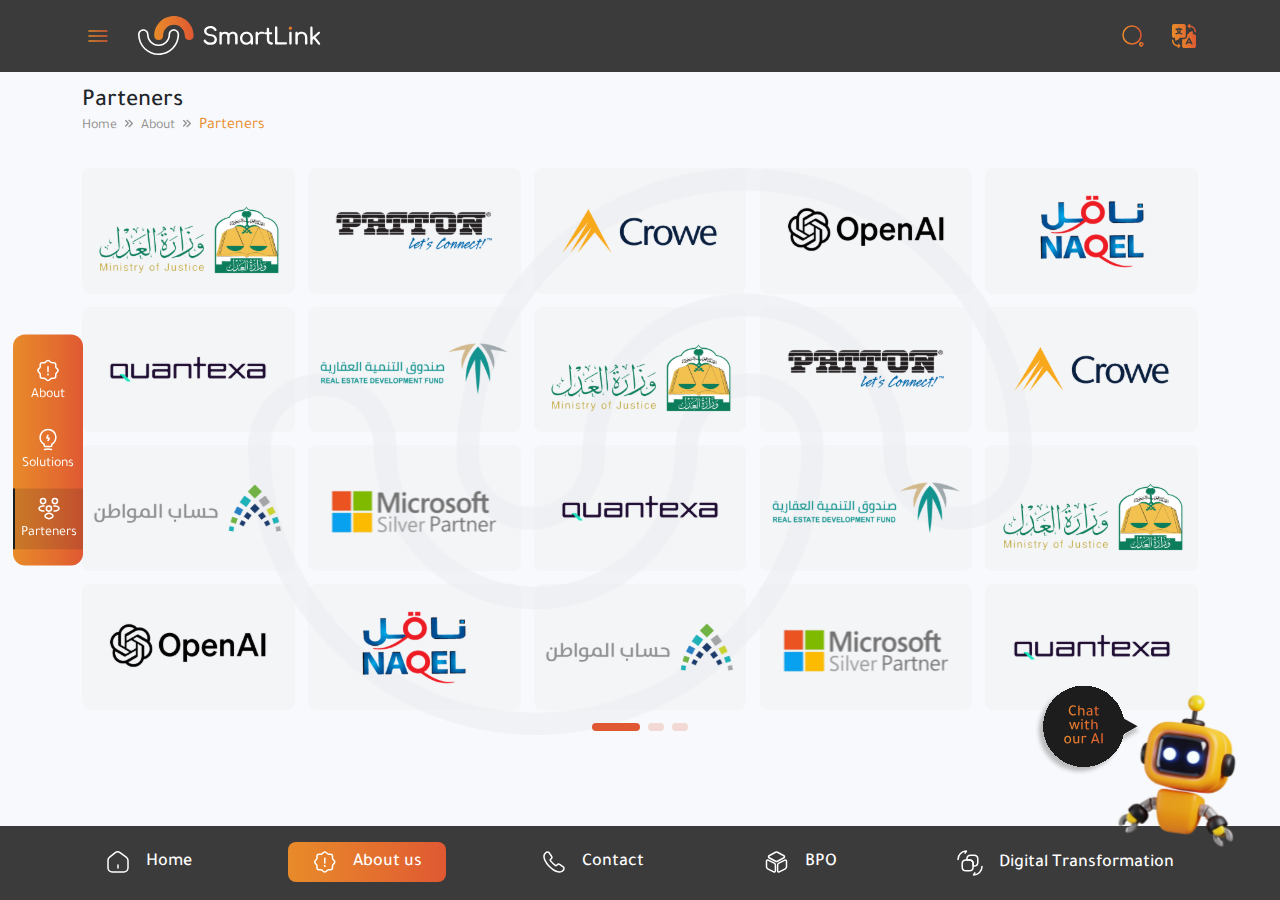
<file: about/partners.html>
<!DOCTYPE html>
<html lang="en">
<head>
        <meta charset="UTF-8">
        <meta name="viewport" content="width=device-width, initial-scale=1.0">
        <!-- bootstrap css -->
        <link href="https://cdn.jsdelivr.net/npm/bootstrap@5.3.3/dist/css/bootstrap.min.css" rel="stylesheet"
            integrity="sha384-QWTKZyjpPEjISv5WaRU9OFeRpok6YctnYmDr5pNlyT2bRjXh0JMhjY6hW+ALEwIH" crossorigin="anonymous">

        <!-- bootstrap icon -->
        <link rel="stylesheet" href="https://cdn.jsdelivr.net/npm/bootstrap-icons@1.11.3/font/bootstrap-icons.min.css">

        <!-- font -->
        <link href="https://fonts.googleapis.com/css2?family=Tajawal:wght@200;300;400;500;700;800;900&display=swap"
            rel="stylesheet">

        <!-- favicon -->
        <link rel="icon" href="../../assets/images/chat_logo.svg" type="image/svg+xml">  

        <!-- Link Swiper's CSS -->
        <link rel="stylesheet" href="https://cdn.jsdelivr.net/npm/swiper@11/swiper-bundle.min.css" />

        <!-- css file -->
        <link rel="stylesheet" href="../../assets/scss/main.css">
        <title>home/BPO</title>

</head>
<body>
    <div class="d-flex flex-column min-vh-100">
      <!-- navbar -->
      <header class="navbar navbar-expand-lg navbar-light d-flex justify-content-between align-items-center home-nav" >
        <div class="container">
            <div class="navbar-control d-flex gap-4 align-items-center">
            <a class="menu-icon rounded-2 p-1">
                <img src="../../assets/images/menu.svg" alt="side menu" class="icon icon-sm menu-main-icon">
                <img src="../../assets/images/icons/x-circle.svg" alt="side menu" class="icon icon-sm menu-close-icon d-none">
            </a>
            <a class="navbar-logo">
                <img src="../../assets/images/logo_menu.svg" alt="Mazaya logo" class="img-fluid">
            </a>
        </div>
        <div class="d-flex gap-4 align-items-center navbar-icon">
            <a class="navbar-icon">
                <img src="../../assets/images/search.svg" alt="search" class="icon-sm">
            </a>
            <a class="navbar-icon">
                <img src="../../assets/images/lang.svg" alt="language" class="icon-sm">
            </a>
        </div>
        </div>
      </header>

      <!-- menu modal -->
       <div class="menu-page">
            <div class="container d-flex justify-content-center justify-content-md-between flex-wrap align-items-start">
                    <div class="col-sm-12 col-md-3 mb-3">
                    <img src="../../assets/images/menu_img.png" alt="menu_img" class="menu_img">
                    </div>
                    <div class="cards-container row col-sm-12 col-md-9">
                        <div class="col-sm-4 mb-3">
                            <div class="card-menu">
                                <div class="rounded bg-light p-2 d-flex justify-content-center align-items-center mb-2 card-icon">
                                    <svg xmlns="http://www.w3.org/2000/svg" width="24" height="25" viewBox="0 0 24 25" fill="#1B1D1E">
                                        <path d="M20.04 7.32L14.28 3.29C12.71 2.19 10.3 2.25 8.78999 3.42L3.77999 7.33C2.77999 8.11 1.98999 9.71 1.98999 10.97V17.87C1.98999 20.42 4.05999 22.5 6.60999 22.5H17.39C19.94 22.5 22.01 20.43 22.01 17.88V11.1C22.01 9.75 21.14 8.09 20.04 7.32ZM12.75 18.5C12.75 18.91 12.41 19.25 12 19.25C11.59 19.25 11.25 18.91 11.25 18.5V15.5C11.25 15.09 11.59 14.75 12 14.75C12.41 14.75 12.75 15.09 12.75 15.5V18.5Z" />
                                        <defs>
                                            <linearGradient id="paint0_linear_240_217" x1="1.99654" y1="12.4757" x2="22.0654" y2="12.4757" gradientUnits="userSpaceOnUse">
                                            <stop />
                                            <stop offset="0.7318" />
                                            <stop offset="1" />
                                            </linearGradient>
                                        </defs>
                                    </svg>
                                </div>
                                <a href="../index.html" class="fs-18 fw-500 text stretched-link">Home</a>
                            </div>
                        </div>
                        <div class="col-sm-4 mb-3">
                                <div class="card-menu">
                                    <div class="rounded bg-light p-2 d-flex justify-content-center align-items-center mb-2 card-icon">
                                    <svg xmlns="http://www.w3.org/2000/svg" width="24" height="25" viewBox="0 0 24 25" fill="none">
                                        <path d="M10.75 2.95001C11.45 2.36001 12.58 2.36001 13.26 2.95001L14.84 4.30001C15.14 4.55001 15.71 4.76001 16.11 4.76001H17.81C18.87 4.76001 19.74 5.63001 19.74 6.69001V8.39001C19.74 8.79001 19.95 9.35001 20.2 9.65001L21.55 11.23C22.14 11.93 22.14 13.06 21.55 13.74L20.2 15.32C19.95 15.62 19.74 16.18 19.74 16.58V18.28C19.74 19.34 18.87 20.21 17.81 20.21H16.11C15.71 20.21 15.15 20.42 14.85 20.67L13.27 22.02C12.57 22.61 11.44 22.61 10.76 22.02L9.18001 20.67C8.88001 20.42 8.31 20.21 7.92 20.21H6.17C5.11 20.21 4.24 19.34 4.24 18.28V16.57C4.24 16.18 4.04 15.61 3.79 15.32L2.44 13.73C1.86 13.04 1.86 11.92 2.44 11.23L3.79 9.64001C4.04 9.34001 4.24 8.78001 4.24 8.39001V6.70001C4.24 5.64001 5.11 4.77001 6.17 4.77001H7.9C8.3 4.77001 8.86 4.56001 9.16 4.31001L10.75 2.95001Z" stroke="#1B1D1E" stroke-width="1.5" stroke-linecap="round" stroke-linejoin="round"/>
                                        <path d="M12 8.63V13.46" stroke="#1B1D1E" stroke-width="1.5" stroke-linecap="round" stroke-linejoin="round"/>
                                        <path d="M11.9945 16.5H12.0035" stroke="#1B1D1E" stroke-width="2" stroke-linecap="round" stroke-linejoin="round"/>
                                    </svg>
                                    </div>
                                    <a href="../about/about-us.html" class="fs-18 fw-500 text stretched-link">About us</a>
                                </div>
                        </div>
                        <div class="col-sm-4 mb-3">
                            <div class="card-menu">
                                <div class="rounded bg-light p-2 d-flex justify-content-center align-items-center mb-2 card-icon">
                                <svg xmlns="http://www.w3.org/2000/svg" width="24" height="25" viewBox="0 0 24 25" fill="none">
                                    <path d="M21.97 18.83C21.97 19.19 21.89 19.56 21.72 19.92C21.55 20.28 21.33 20.62 21.04 20.94C20.55 21.48 20.01 21.87 19.4 22.12C18.8 22.37 18.15 22.5 17.45 22.5C16.43 22.5 15.34 22.26 14.19 21.77C13.04 21.28 11.89 20.62 10.75 19.79C9.6 18.95 8.51 18.02 7.47 16.99C6.44 15.95 5.51 14.86 4.68 13.72C3.86 12.58 3.2 11.44 2.72 10.31C2.24 9.17 2 8.08 2 7.04C2 6.36 2.12 5.71 2.36 5.11C2.6 4.5 2.98 3.94 3.51 3.44C4.15 2.81 4.85 2.5 5.59 2.5C5.87 2.5 6.15 2.56 6.4 2.68C6.66 2.8 6.89 2.98 7.07 3.24L9.39 6.51C9.57 6.76 9.7 6.99 9.79 7.21C9.88 7.42 9.93 7.63 9.93 7.82C9.93 8.06 9.86 8.3 9.72 8.53C9.59 8.76 9.4 9 9.16 9.24L8.4 10.03C8.29 10.14 8.24 10.27 8.24 10.43C8.24 10.51 8.25 10.58 8.27 10.66C8.3 10.74 8.33 10.8 8.35 10.86C8.53 11.19 8.84 11.62 9.28 12.14C9.73 12.66 10.21 13.19 10.73 13.72C11.27 14.25 11.79 14.74 12.32 15.19C12.84 15.63 13.27 15.93 13.61 16.11C13.66 16.13 13.72 16.16 13.79 16.19C13.87 16.22 13.95 16.23 14.04 16.23C14.21 16.23 14.34 16.17 14.45 16.06L15.21 15.31C15.46 15.06 15.7 14.87 15.93 14.75C16.16 14.61 16.39 14.54 16.64 14.54C16.83 14.54 17.03 14.58 17.25 14.67C17.47 14.76 17.7 14.89 17.95 15.06L21.26 17.41C21.52 17.59 21.7 17.8 21.81 18.05C21.91 18.3 21.97 18.55 21.97 18.83Z" stroke="#1B1D1E" stroke-width="1.5" stroke-miterlimit="10"/>
                                </svg>
                            </div>
                            <a href="../contact_us.html" class="fs-18 fw-500 text stretched-link">Contact</a>
                            </div>
                        </div>
                        <div class="col-sm-4 mb-3">
                            <div class="card-menu">
                                <div class="rounded bg-light p-2 d-flex justify-content-center align-items-center mb-2 card-icon">
                                <svg xmlns="http://www.w3.org/2000/svg" width="24" height="25" viewBox="0 0 24 25" fill="none">
                                    <path d="M12.92 2.75984L19.43 6.26984C20.19 6.67984 20.19 7.84984 19.43 8.25984L12.92 11.7698C12.34 12.0798 11.66 12.0798 11.08 11.7698L4.57 8.25984C3.81 7.84984 3.81 6.67984 4.57 6.26984L11.08 2.75984C11.66 2.44984 12.34 2.44984 12.92 2.75984Z" stroke="#1B1D1E" stroke-width="1.5" stroke-linecap="round" stroke-linejoin="round"/>
                                    <path d="M3.61 10.6302L9.66 13.6602C10.41 14.0402 10.89 14.8102 10.89 15.6502V21.3702C10.89 22.2002 10.02 22.7302 9.28 22.3602L3.23 19.3302C2.48 18.9502 2 18.1802 2 17.3402V11.6202C2 10.7902 2.87 10.2602 3.61 10.6302Z" stroke="#1B1D1E" stroke-width="1.5" stroke-linecap="round" stroke-linejoin="round"/>
                                    <path d="M20.3899 10.6302L14.3399 13.6602C13.5899 14.0402 13.1099 14.8102 13.1099 15.6502V21.3702C13.1099 22.2002 13.9799 22.7302 14.7199 22.3602L20.7699 19.3302C21.5199 18.9502 21.9999 18.1802 21.9999 17.3402V11.6202C21.9999 10.7902 21.1299 10.2602 20.3899 10.6302Z" stroke="#1B1D1E" stroke-width="1.5" stroke-linecap="round" stroke-linejoin="round"/>
                                </svg>
                                </div>
                                <a href="../BPO.html" class="fs-18 fw-500 text stretched-link">BPO</a>
                        </div>
                        </div>
                        <div class="col-sm-4 mb-3">
                                <div class="card-menu">
                            <div class="rounded bg-light p-2 d-flex justify-content-center align-items-center mb-2 card-icon">                       
                            <svg xmlns="http://www.w3.org/2000/svg" width="26" height="27" viewBox="0 0 26 27" fill="none">
                                    <path d="M16.12 14.196V17.472C16.12 20.208 15.028 21.3 12.292 21.3H9.02795C6.30395 21.3 5.19995 20.208 5.19995 17.472V14.196C5.19995 11.472 6.29195 10.38 9.02795 10.38H12.304C15.028 10.38 16.12 11.472 16.12 14.196Z" stroke="#1B1D1E" stroke-width="1.5" stroke-linecap="round" stroke-linejoin="round"/>
                                    <path d="M20.8 9.51601V12.792C20.8 15.528 19.708 16.62 16.972 16.62H16.12V14.196C16.12 11.472 15.028 10.38 12.292 10.38H9.88V9.51601C9.88 6.78001 10.972 5.70001 13.708 5.70001H16.984C19.708 5.70001 20.8 6.79201 20.8 9.51601Z" stroke="#1B1D1E" stroke-width="1.5" stroke-linecap="round" stroke-linejoin="round"/>
                                    <path d="M25 17.1C25 21.744 21.244 25.5 16.6 25.5L17.86 23.4" stroke="#1B1D1E" stroke-width="1.5" stroke-linecap="round" stroke-linejoin="round"/>
                                    <path d="M1 9.9C1 5.256 4.756 1.5 9.4 1.5L8.14 3.6" stroke="#1B1D1E" stroke-width="1.5" stroke-linecap="round" stroke-linejoin="round"/>
                                </svg>
                            </div>
                            <a href="../digital_transformation/about.html" class="fs-18 fw-500 text stretched-link">Digital Transformation</a>
                                </div>
                        </div>
                        <div class="col-sm-4 mb-3">
                            <div class="card-menu">
                            <div class="rounded bg-light p-2 d-flex justify-content-center align-items-center mb-2 card-icon">           
                                <svg xmlns="http://www.w3.org/2000/svg" width="24" height="25" viewBox="0 0 24 25" fill="none">
                                    <path d="M18.47 17.33L18.86 20.49C18.96 21.32 18.07 21.9 17.36 21.47L13.17 18.98C12.71 18.98 12.26 18.95 11.82 18.89C12.56 18.02 13 16.92 13 15.73C13 12.89 10.54 10.59 7.49997 10.59C6.33997 10.59 5.26997 10.92 4.37997 11.5C4.34997 11.25 4.33997 11 4.33997 10.74C4.33997 6.18999 8.28997 2.5 13.17 2.5C18.05 2.5 22 6.18999 22 10.74C22 13.44 20.61 15.83 18.47 17.33Z" stroke="#1B1D1E" stroke-width="1.5" stroke-linecap="round" stroke-linejoin="round"/>
                                    <path d="M13 15.73C13 16.92 12.56 18.02 11.82 18.89C10.83 20.09 9.26 20.86 7.5 20.86L4.89 22.41C4.45 22.68 3.89 22.31 3.95 21.8L4.2 19.83C2.86 18.9 2 17.41 2 15.73C2 13.97 2.94 12.42 4.38 11.5C5.27 10.92 6.34 10.59 7.5 10.59C10.54 10.59 13 12.89 13 15.73Z" stroke="#1B1D1E" stroke-width="1.5" stroke-linecap="round" stroke-linejoin="round"/>
                                </svg>
                            </div>
                            <a href="../contact_center.html" class="fs-18 fw-500 text stretched-link">Contact Center</a>
                            </div>
                        </div>
                        <div class="col-sm-4 mb-3">
                            <div class="card-menu">
                                <div class="rounded bg-light p-2 d-flex justify-content-center align-items-center mb-2 card-icon">    
                                    <svg xmlns="http://www.w3.org/2000/svg" width="24" height="25" viewBox="0 0 24 25" fill="none">
                                        <path d="M9.16006 11.37C9.06006 11.36 8.94006 11.36 8.83006 11.37C6.45006 11.29 4.56006 9.34 4.56006 6.94C4.56006 4.49 6.54006 2.5 9.00006 2.5C11.4501 2.5 13.4401 4.49 13.4401 6.94C13.4301 9.34 11.5401 11.29 9.16006 11.37Z" stroke="#1B1D1E" stroke-width="1.5" stroke-linecap="round" stroke-linejoin="round"/>
                                        <path d="M16.41 4.5C18.35 4.5 19.91 6.07 19.91 8C19.91 9.89 18.41 11.43 16.54 11.5C16.46 11.49 16.37 11.49 16.28 11.5" stroke="#1B1D1E" stroke-width="1.5" stroke-linecap="round" stroke-linejoin="round"/>
                                        <path d="M4.15997 15.06C1.73997 16.68 1.73997 19.32 4.15997 20.93C6.90997 22.77 11.42 22.77 14.17 20.93C16.59 19.31 16.59 16.67 14.17 15.06C11.43 13.23 6.91997 13.23 4.15997 15.06Z" stroke="#1B1D1E" stroke-width="1.5" stroke-linecap="round" stroke-linejoin="round"/>
                                        <path d="M18.34 20.5C19.06 20.35 19.74 20.06 20.3 19.63C21.86 18.46 21.86 16.53 20.3 15.36C19.75 14.94 19.08 14.66 18.37 14.5" stroke="#1B1D1E" stroke-width="1.5" stroke-linecap="round" stroke-linejoin="round"/>
                                    </svg>
                                </div>
                                <a href="../our_client.html" class="fs-18 fw-500 text stretched-link">Our Clients</a>
                            </div>
                        </div>
                        <div class="col-sm-4 mb-3">
                            <div class="card-menu">
                                <div class="rounded bg-light p-2 d-flex justify-content-center align-items-center mb-2 card-icon">    
                                <svg xmlns="http://www.w3.org/2000/svg" width="24" height="25" viewBox="0 0 24 25" fill="none">
                                    <path d="M3.67004 3V14.97C3.67004 15.95 4.13004 16.88 4.92004 17.47L10.13 21.37C11.24 22.2 12.77 22.2 13.88 21.37L19.09 17.47C19.88 16.88 20.34 15.95 20.34 14.97V3H3.67004Z" stroke="#1B1D1E" stroke-width="1.5" stroke-miterlimit="10"/>
                                    <path d="M2 3H22" stroke="#1B1D1E" stroke-width="1.5" stroke-miterlimit="10" stroke-linecap="round"/>
                                    <path d="M8 8.5H16" stroke="#1B1D1E" stroke-width="1.5" stroke-miterlimit="10" stroke-linecap="round" stroke-linejoin="round"/>
                                    <path d="M8 13.5H16" stroke="#1B1D1E" stroke-width="1.5" stroke-miterlimit="10" stroke-linecap="round" stroke-linejoin="round"/>
                                </svg>
                            </div>
                            <a href="../news.html" class="fs-18 fw-500 text stretched-link">News</a>
                            </div>
                        </div>
                    </div>
            </div>     
        </div>


      <!-- breadcrumb -->
      <nav class="container breadcrumb-nav" style="--bs-breadcrumb-divider: url('data:image/svg+xml,%3Csvg xmlns=%27http://www.w3.org/2000/svg%27 width=%278%27 height=%279%27 viewBox=%270 0 8 9%27 fill=%27none%27%3E%3Cg clip-path=%27url(%23clip0)%27%3E%3Cpath d=%27M7.80312 4.02556L4.4754 0.697823C4.21294 0.435361 3.78727 0.435361 3.52481 0.697823C3.26234 0.960285 3.26234 1.38596 3.52481 1.64842L6.37692 4.50052L3.52481 7.35261C3.26234 7.61508 3.26234 8.04075 3.52481 8.30321C3.78727 8.56567 4.21294 8.56567 4.4754 8.30321L7.80312 4.97549C8.06559 4.71368 8.06559 4.28802 7.80312 4.02556ZM3.80192 3.82405L1.15999 1.03956C0.894525 0.760122 0.464539 0.760122 0.199071 1.03956C-0.0663976 1.31901 -0.0663976 1.77232 0.199071 2.05211L2.36071 4.33032L0.199071 6.60853C-0.0663976 6.88799 -0.0663976 7.34162 0.199071 7.62107C0.464539 7.90053 0.894525 7.90053 1.15999 7.62107L3.80192 4.83659C4.06739 4.55715 4.06739 4.10383 3.80192 3.82405Z%27 fill=%27%23929292%27/%3E%3C/g%3E%3Cdefs%3E%3CclipPath id=%27clip0%27%3E%3Crect width=%278%27 height=%278%27 fill=%27white%27 transform=%27translate(0 0.5)%27/%3E%3C/clipPath%3E%3C/defs%3E%3C/svg%3E');" aria-label="breadcrumb">
        <h4>Parteners</h4>
        <ol class="breadcrumb mb-0">
          <li class="breadcrumb-item"><a href="#">Home</a></li>
          <li class="breadcrumb-item"><a href="#">About</a></li>
          <li class="breadcrumb-item active" aria-current="page">Parteners</li>
        </ol>
      </nav>
 
        <main>  
            <div class="container content-page d-flex flex-column gap-5 main-padding w-100" >
                    <!-- interior content page -->
                           <!-- aside -->
                            <aside>
                            <ul class="d-flex flex-column gap-2">
                                <li class="list-aside-item p-2 px-1 text-center fw-400 fs-14">
                                    <img src="../../assets/images/icons/information.svg" alt="About" class="icon-sm w-100 mb-1">
                                    <a href="about-us.html" class="stretched-link">About</a>
                                </li>
                                <li class="list-aside-item p-2 px-1 text-center fw-400 fs-14 " >
                                    <img src="../../assets/images/icons/lamp-charge.svg" alt="Solutions" class="icon-sm w-100 mb-1">
                                    <a href="solution.html" class="stretched-link">Solutions</a>
                                </li>
                                <li class="list-aside-item p-2 px-1 text-center fw-400 fs-14 active">
                                    <img src="../../assets/images/icons/partner.svg" alt="Parteners" class="icon-sm w-100 mb-1">
                                     <a href="#" class="stretched-link">Parteners</a>
                                </li>
                            </ul>

                            <!-- aside open icon (mobile view) -->
                            <div class="aside_open_icon">
                               <i class="bi bi-chevron-double-right"></i>
                            </div>
                            </aside>

                    <div class="partners">
                            <!-- Swiper -->
                            <div class="swiper partner_swipper">
                                <div class="swiper-wrapper ">
                                    <div class="swiper-slide"><img src="../../assets/images/p1.svg" class="img"></div>
                                    <div class="swiper-slide"><img src="../../assets/images/p2.svg" class="img"></div>
                                    <div class="swiper-slide"><img src="../../assets/images/p3.svg" class="img"></div>
                                    <div class="swiper-slide"><img src="../../assets/images/p4.svg" class="img"></div>
                                    <div class="swiper-slide"><img src="../../assets/images/p5.svg" class="img"></div>
                                    <div class="swiper-slide"><img src="../../assets/images/p6.svg" class="img"></div>
                                    <div class="swiper-slide"><img src="../../assets/images/p7.svg" class="img"></div>
                                    <div class="swiper-slide"><img src="../../assets/images/p8.svg" class="img"></div>
                                    <div class="swiper-slide"><img src="../../assets/images/p9.svg" class="img"></div>
                                    <div class="swiper-slide"><img src="../../assets/images/p1.svg" class="img"></div>
                                    <div class="swiper-slide"><img src="../../assets/images/p2.svg" class="img"></div>
                                    <div class="swiper-slide"><img src="../../assets/images/p3.svg" class="img"></div>
                                    <div class="swiper-slide"><img src="../../assets/images/p4.svg" class="img"></div>
                                    <div class="swiper-slide"><img src="../../assets/images/p5.svg" class="img"></div>
                                    <div class="swiper-slide"><img src="../../assets/images/p6.svg" class="img"></div>
                                    <div class="swiper-slide"><img src="../../assets/images/p7.svg" class="img"></div>
                                    <div class="swiper-slide"><img src="../../assets/images/p8.svg" class="img"></div>
                                    <div class="swiper-slide"><img src="../../assets/images/p9.svg" class="img"></div>
                                    <div class="swiper-slide"><img src="../../assets/images/p1.svg" class="img"></div>
                                    <div class="swiper-slide"><img src="../../assets/images/p2.svg" class="img"></div>
                                    <div class="swiper-slide"><img src="../../assets/images/p3.svg" class="img"></div>
                                    <div class="swiper-slide"><img src="../../assets/images/p4.svg" class="img"></div>
                                    <div class="swiper-slide"><img src="../../assets/images/p5.svg" class="img"></div>
                                    <div class="swiper-slide"><img src="../../assets/images/p5.svg" class="img"></div>
                                    <div class="swiper-slide"><img src="../../assets/images/p6.svg" class="img"></div>
                                    <div class="swiper-slide"><img src="../../assets/images/p7.svg" class="img"></div>
                                    <div class="swiper-slide"><img src="../../assets/images/p8.svg" class="img"></div>
                                    </div>
                                    <div class="swiper-pagination"></div>
                            </div> 
                    </div>
            </div>
        </main>    
    
    <!-- footer -->
         <footer class="w-100">
            <!-- chatbot -->
          <div class="chatbot">
                <div class="chat_card">
                   <div class="card-header">
                    <div class="d-flex gap-2 flex-wrap">
                        <img src="../../assets/images/chat_logo.svg" class="icon-lg">
                        <div>
                          <h6 class="fw-400">Ask Smart Link AI</h6>
                          <h6 class="status online">online</h6>
                          <!-- in offline case -->
                          <!-- <h6 class="status ofline">Offline</h6> -->
                        </div>
                    </div>
                      <img src="../../assets/images/icons/white_close.svg" class="close_chat_icon">   
                   </div>
                   <div class="card-body">
                      <form class="chat_form">
                        <div class="chat-content">
                            <div class="pin-msg d-flex gap-2">
                                <img src="../../assets/images/chat_logo.svg" class="icon-sm">
                                <div>
                                    <p>Hello!<br>  to Smart Link, the leading BPO and Call Center Provider in Saudi Arabia and The GCC. How can I help you today?</p>
                                    <h6 class="text-muted">1/30/2025, 5:23:14 PM</h6>
                                </div>
                            </div>

                            <div class="chat">
                                <div class="Ai w-100 d-flex gap-3 align-items-center">
                                <img src="../../assets/images/chat_logo.svg" width="45px" height="45px">
                                <div class="msg">How can i asisst You ?</div>
                                </div>
                                <div class="sender w-100 d-flex justify-content-end">
                                    <div class="msg">How are you?</div>
                                </div>
                            </div>
                        </div>

                            <div class="input-group">
                                <textarea class="form-control" id="message" placeholder="How can i asisst You ?" rows="1"></textarea>
                                <span class="input-group-text" id="basic-addon1"> <img src="../../assets/images/icons/send.svg"> </span>
                            </div>

                        <a class="btn btn-primary-gradient w-100 py-2"><i class="bi bi-telephone-fill pe-1"></i> Speak with our voice agent</a>
                     </form>
                   </div>
                </div>
                <img src="../../assets/images/chatbot.svg" class="img open_chat_icon">
            </div>
            <div class="footer-home">
                <div class="container">
                    <ul class="footer-list">
                        <li class="nav-item">
                            <!-- add active class to active link -->
                            <a href="../index.html" class="nav-link d-flex gap-3 align-items-center">
                                <svg xmlns="http://www.w3.org/2000/svg" width="24" height="24" viewBox="0 0 24 24" fill="none">
                                    <path d="M9.02 2.84016L3.63 7.04016C2.73 7.74016 2 9.23016 2 10.3602V17.7702C2 20.0902 3.89 21.9902 6.21 21.9902H17.79C20.11 21.9902 22 20.0902 22 17.7802V10.5002C22 9.29016 21.19 7.74016 20.2 7.05016L14.02 2.72016C12.62 1.74016 10.37 1.79016 9.02 2.84016Z" stroke="white" stroke-width="1.5" stroke-linecap="round" stroke-linejoin="round"/>
                                    <path d="M12 17.9902V14.9902" stroke="white" stroke-width="1.5" stroke-linecap="round" stroke-linejoin="round"/>
                                </svg>
                                <span class="d-block">Home</span>
                            </a>
                        </li>
                        <li class="nav-item">
                            <a href="about/about-us.html" class="nav-link d-flex gap-3 align-items-center active">
                                <svg xmlns="http://www.w3.org/2000/svg" width="25" height="24" viewBox="0 0 25 24" fill="none">
                                    <path d="M11.4999 2.44982C12.1999 1.85982 13.3299 1.85982 14.0099 2.44982L15.5899 3.79982C15.8899 4.04982 16.4599 4.25982 16.8599 4.25982H18.5599C19.6199 4.25982 20.4899 5.12982 20.4899 6.18982V7.88982C20.4899 8.28982 20.6999 8.84982 20.9499 9.14982L22.2999 10.7298C22.8899 11.4298 22.8899 12.5598 22.2999 13.2398L20.9499 14.8198C20.6999 15.1198 20.4899 15.6798 20.4899 16.0798V17.7798C20.4899 18.8398 19.6199 19.7098 18.5599 19.7098H16.8599C16.4599 19.7098 15.8999 19.9198 15.5999 20.1698L14.0199 21.5198C13.3199 22.1098 12.1899 22.1098 11.5099 21.5198L9.92988 20.1698C9.62988 19.9198 9.05988 19.7098 8.66988 19.7098H6.91988C5.85988 19.7098 4.98988 18.8398 4.98988 17.7798V16.0698C4.98988 15.6798 4.78988 15.1098 4.53988 14.8198L3.18988 13.2298C2.60988 12.5398 2.60988 11.4198 3.18988 10.7298L4.53988 9.13982C4.78988 8.83982 4.98988 8.27982 4.98988 7.88982V6.19982C4.98988 5.13982 5.85988 4.26982 6.91988 4.26982H8.64988C9.04988 4.26982 9.60988 4.05982 9.90988 3.80982L11.4999 2.44982Z" stroke="white" stroke-width="1.5" stroke-linecap="round" stroke-linejoin="round"/>
                                    <path d="M12.75 8.12988V12.9599" stroke="white" stroke-width="1.5" stroke-linecap="round" stroke-linejoin="round"/>
                                    <path d="M12.7446 16H12.7536" stroke="white" stroke-width="2" stroke-linecap="round" stroke-linejoin="round"/>
                                </svg>
                                <span class="d-block">About us</span>
                            </a>
                        </li>
                        <li class="nav-item">
                            <a href="../contact_us.html" class="nav-link d-flex gap-3 align-items-center">
                                <svg xmlns="http://www.w3.org/2000/svg" width="24" height="24" viewBox="0 0 24 24" fill="none">
                                    <path d="M21.97 18.33C21.97 18.69 21.89 19.06 21.72 19.42C21.55 19.78 21.33 20.12 21.04 20.44C20.55 20.98 20.01 21.37 19.4 21.62C18.8 21.87 18.15 22 17.45 22C16.43 22 15.34 21.76 14.19 21.27C13.04 20.78 11.89 20.12 10.75 19.29C9.6 18.45 8.51 17.52 7.47 16.49C6.44 15.45 5.51 14.36 4.68 13.22C3.86 12.08 3.2 10.94 2.72 9.81C2.24 8.67 2 7.58 2 6.54C2 5.86 2.12 5.21 2.36 4.61C2.6 4 2.98 3.44 3.51 2.94C4.15 2.31 4.85 2 5.59 2C5.87 2 6.15 2.06 6.4 2.18C6.66 2.3 6.89 2.48 7.07 2.74L9.39 6.01C9.57 6.26 9.7 6.49 9.79 6.71C9.88 6.92 9.93 7.13 9.93 7.32C9.93 7.56 9.86 7.8 9.72 8.03C9.59 8.26 9.4 8.5 9.16 8.74L8.4 9.53C8.29 9.64 8.24 9.77 8.24 9.93C8.24 10.01 8.25 10.08 8.27 10.16C8.3 10.24 8.33 10.3 8.35 10.36C8.53 10.69 8.84 11.12 9.28 11.64C9.73 12.16 10.21 12.69 10.73 13.22C11.27 13.75 11.79 14.24 12.32 14.69C12.84 15.13 13.27 15.43 13.61 15.61C13.66 15.63 13.72 15.66 13.79 15.69C13.87 15.72 13.95 15.73 14.04 15.73C14.21 15.73 14.34 15.67 14.45 15.56L15.21 14.81C15.46 14.56 15.7 14.37 15.93 14.25C16.16 14.11 16.39 14.04 16.64 14.04C16.83 14.04 17.03 14.08 17.25 14.17C17.47 14.26 17.7 14.39 17.95 14.56L21.26 16.91C21.52 17.09 21.7 17.3 21.81 17.55C21.91 17.8 21.97 18.05 21.97 18.33Z" stroke="white" stroke-width="1.5" stroke-miterlimit="10"/>
                                </svg>
                                <span class="d-block">Contact</span>
                            </a>
                        </li>
                        <li class="nav-item">
                            <a href="../BPO.html" class="nav-link d-flex gap-3 align-items-center">
                            <svg xmlns="http://www.w3.org/2000/svg" width="25" height="24" viewBox="0 0 25 24" fill="none">
                                <path d="M13.42 2.25984L19.93 5.76984C20.69 6.17984 20.69 7.34984 19.93 7.75984L13.42 11.2698C12.84 11.5798 12.16 11.5798 11.58 11.2698L5.07 7.75984C4.31 7.34984 4.31 6.17984 5.07 5.76984L11.58 2.25984C12.16 1.94984 12.84 1.94984 13.42 2.25984Z" stroke="white" stroke-width="1.5" stroke-linecap="round" stroke-linejoin="round"/>
                                <path d="M4.11 10.1302L10.16 13.1602C10.91 13.5402 11.39 14.3102 11.39 15.1502V20.8702C11.39 21.7002 10.52 22.2302 9.78 21.8602L3.73 18.8302C2.98 18.4502 2.5 17.6802 2.5 16.8402V11.1202C2.5 10.2902 3.37 9.76017 4.11 10.1302Z" stroke="white" stroke-width="1.5" stroke-linecap="round" stroke-linejoin="round"/>
                                <path d="M20.8899 10.1302L14.8399 13.1602C14.0899 13.5402 13.6099 14.3102 13.6099 15.1502V20.8702C13.6099 21.7002 14.4799 22.2302 15.2199 21.8602L21.2699 18.8302C22.0199 18.4502 22.4999 17.6802 22.4999 16.8402V11.1202C22.4999 10.2902 21.6299 9.76017 20.8899 10.1302Z" stroke="white" stroke-width="1.5" stroke-linecap="round" stroke-linejoin="round"/>
                            </svg>
                                <span class="d-block">BPO</span>
                            </a>
                        </li>
                        <li class="nav-item">
                            <a href="../digital_transformation/about.html" class="nav-link d-flex gap-3 align-items-center">
                              <svg xmlns="http://www.w3.org/2000/svg" width="26" height="26" viewBox="0 0 26 26" fill="none">
                                <path d="M16.12 13.696V16.972C16.12 19.708 15.028 20.8 12.292 20.8H9.028C6.304 20.8 5.2 19.708 5.2 16.972V13.696C5.2 10.972 6.292 9.88 9.028 9.88H12.304C15.028 9.88 16.12 10.972 16.12 13.696Z" stroke="white" stroke-width="1.5" stroke-linecap="round" stroke-linejoin="round"/>
                                <path d="M20.8 9.016V12.292C20.8 15.028 19.708 16.12 16.972 16.12H16.12V13.696C16.12 10.972 15.028 9.88 12.292 9.88H9.88V9.016C9.88 6.28 10.972 5.2 13.708 5.2H16.984C19.708 5.2 20.8 6.292 20.8 9.016Z" stroke="white" stroke-width="1.5" stroke-linecap="round" stroke-linejoin="round"/>
                                <path d="M25 16.6C25 21.244 21.244 25 16.6 25L17.86 22.9" stroke="white" stroke-width="1.5" stroke-linecap="round" stroke-linejoin="round"/>
                                <path d="M1 9.4C1 4.756 4.756 1 9.4 1L8.14 3.1" stroke="white" stroke-width="1.5" stroke-linecap="round" stroke-linejoin="round"/>
                              </svg>
                                <span class="d-block">Digital Transformation</span>
                            </a>
                        </li>
                    </ul>
               
                </div>
            </div>
            <div class="copy-right">
                <div class="d-flex justify-content-between align-items-center flex-wrap container">
                    <h6 class="fw-400">Copyright © 2025 MAZAYA Software Company . All Rights Reserved. </h6>
                    <div class="d-flex gap-2 align-items-center">
                        <a href="../privacy.html" class="color-primary fw-500">
                            Privacy Policy
                        </a>
                    </div>
                </div>
            </div>
        </footer>
    <!-- end of footer -->
    </div>
</body>

<!-- bootstrap js -->
<script src="https://cdn.jsdelivr.net/npm/bootstrap@5.3.3/dist/js/bootstrap.bundle.min.js"></script>
<!-- appear menu -->
<script src="../../assets/js/main.js"></script>

 <!-- Swiper JS -->
 <script src="https://cdn.jsdelivr.net/npm/swiper@11/swiper-bundle.min.js"></script>

 <!-- Initialize Swiper -->
 <script>
   var swiper = new Swiper(".partner_swipper", {
     slidesPerView: 5,
     grid: {
       rows: 4,
     },
     spaceBetween: 13,
     navigation: {
        nextEl: ".swiper-button-next",
        prevEl: ".swiper-button-prev",
      },
     pagination: {
       el: ".swiper-pagination",
       clickable: true,
     },
    breakpoints: {
    1700: {
      slidesPerView: 6,
      grid: {
       rows: 4,
     },
    },
    1200: {
      slidesPerView: 5,
      grid: {
       rows: 4,
     },
    },
    992: {
      slidesPerView: 4,
      grid: {
       rows: 4,
     },
    },
    768: {
      slidesPerView: 3,
      grid: {
       rows: 4,
     },
    },
    0: {
      slidesPerView: 2,
      grid: {
       rows: 4,
     },
    },
    },
   });
 </script>

</html>
</file>
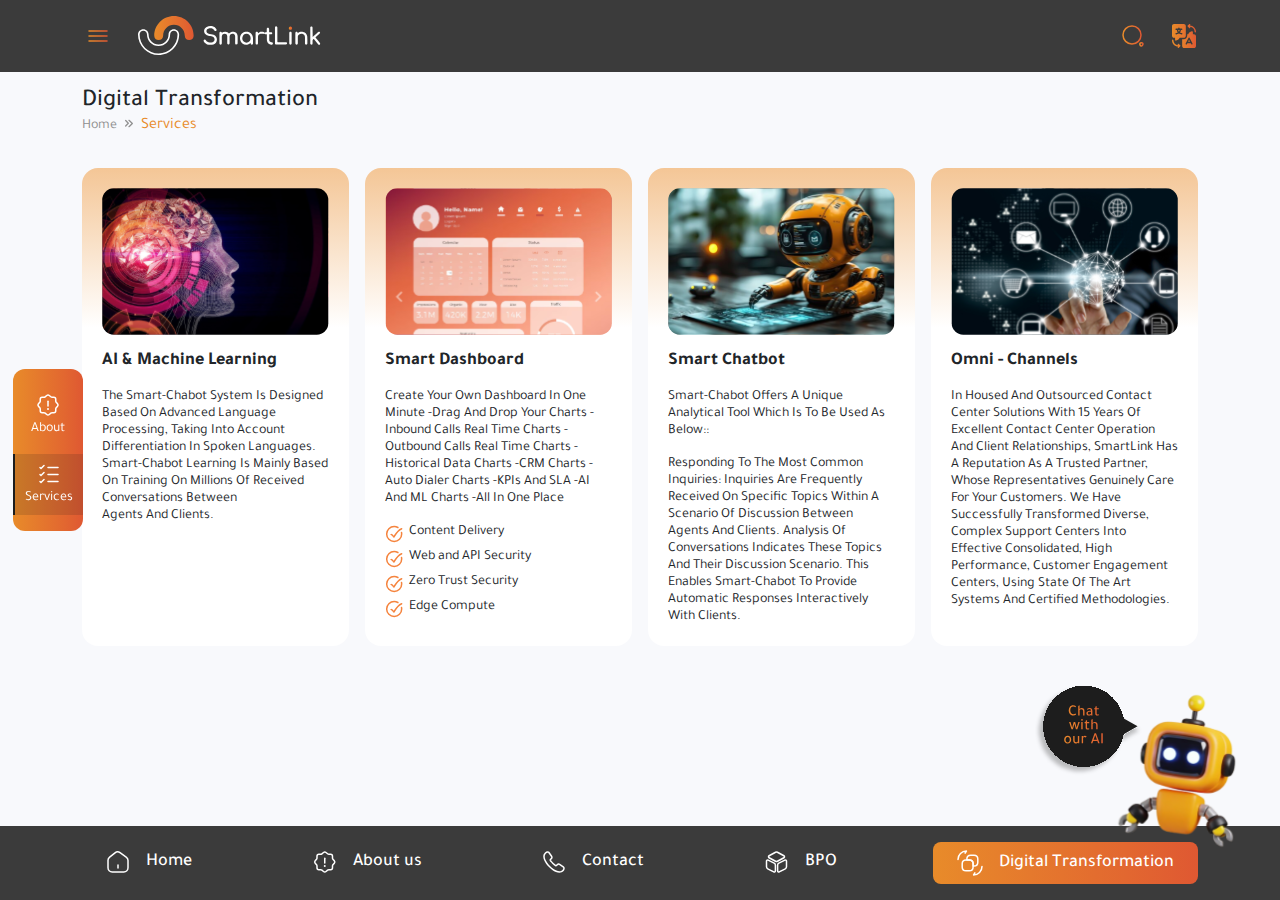
<file: digital_transformation/Services.html>
<!DOCTYPE html>
<html lang="en">
<head>
        <meta charset="UTF-8">
        <meta name="viewport" content="width=device-width, initial-scale=1.0">
        <!-- bootstrap css -->
        <link href="https://cdn.jsdelivr.net/npm/bootstrap@5.3.3/dist/css/bootstrap.min.css" rel="stylesheet"
            integrity="sha384-QWTKZyjpPEjISv5WaRU9OFeRpok6YctnYmDr5pNlyT2bRjXh0JMhjY6hW+ALEwIH" crossorigin="anonymous">

        <!-- bootstrap icon -->
        <link rel="stylesheet" href="https://cdn.jsdelivr.net/npm/bootstrap-icons@1.11.3/font/bootstrap-icons.min.css">

        <!-- font -->
        <link href="https://fonts.googleapis.com/css2?family=Tajawal:wght@200;300;400;500;700;800;900&display=swap"
            rel="stylesheet">

        <!-- favicon -->
        <link rel="icon" href="../../assets/images/chat_logo.svg" type="image/svg+xml">  

        <!-- Link Swiper's CSS -->
        <link rel="stylesheet" href="https://cdn.jsdelivr.net/npm/swiper@11/swiper-bundle.min.css" />

        <!-- css file -->
        <link rel="stylesheet" href="../../assets/scss/main.css">
        <title>Services</title>

</head>
<body>
    <div class="d-flex flex-column min-vh-100">
      <!-- navbar -->
    <header class="navbar navbar-expand-lg navbar-light d-flex justify-content-between align-items-center home-nav" >
        <div class="container">
            <div class="navbar-control d-flex gap-4 align-items-center">
            <a class="menu-icon rounded-2 p-1">
                <img src="../../assets/images/menu.svg" alt="side menu" class="icon icon-sm menu-main-icon">
                <img src="../../assets/images/icons/x-circle.svg" alt="side menu" class="icon icon-sm menu-close-icon d-none">
            </a>
            <a class="navbar-logo">
                <img src="../../assets/images/logo_menu.svg" alt="Mazaya logo" class="img-fluid">
            </a>
        </div>
        <div class="d-flex gap-4 align-items-center navbar-icon">
            <a class="navbar-icon">
                <img src="../../assets/images/search.svg" alt="search" class="icon-sm">
            </a>
            <a class="navbar-icon">
                <img src="../../assets/images/lang.svg" alt="language" class="icon-sm">
            </a>
        </div>
        </div>
    </header>

      <!-- menu modal -->
    <div class="menu-page">
        <div class="container d-flex justify-content-center justify-content-md-between flex-wrap align-items-start">
                <div class="col-sm-12 col-md-3 mb-3">
                 <img src="../../assets/images/menu_img.png" alt="menu_img" class="menu_img">
                </div>
                <div class="cards-container row col-sm-12 col-md-9">
                      <div class="col-sm-4 mb-3">
                        <div class="card-menu">
                            <div class="rounded bg-light p-2 d-flex justify-content-center align-items-center mb-2 card-icon">
                                <svg xmlns="http://www.w3.org/2000/svg" width="24" height="25" viewBox="0 0 24 25" fill="#1B1D1E">
                                    <path d="M20.04 7.32L14.28 3.29C12.71 2.19 10.3 2.25 8.78999 3.42L3.77999 7.33C2.77999 8.11 1.98999 9.71 1.98999 10.97V17.87C1.98999 20.42 4.05999 22.5 6.60999 22.5H17.39C19.94 22.5 22.01 20.43 22.01 17.88V11.1C22.01 9.75 21.14 8.09 20.04 7.32ZM12.75 18.5C12.75 18.91 12.41 19.25 12 19.25C11.59 19.25 11.25 18.91 11.25 18.5V15.5C11.25 15.09 11.59 14.75 12 14.75C12.41 14.75 12.75 15.09 12.75 15.5V18.5Z" />
                                    <defs>
                                        <linearGradient id="paint0_linear_240_217" x1="1.99654" y1="12.4757" x2="22.0654" y2="12.4757" gradientUnits="userSpaceOnUse">
                                        <stop />
                                        <stop offset="0.7318" />
                                        <stop offset="1" />
                                        </linearGradient>
                                    </defs>
                                </svg>
                            </div>
                            <a href="../index.html" class="fs-18 fw-500 text stretched-link">Home</a>
                        </div>
                      </div>
                      <div class="col-sm-4 mb-3">
                            <div class="card-menu">
                                <div class="rounded bg-light p-2 d-flex justify-content-center align-items-center mb-2 card-icon">
                                <svg xmlns="http://www.w3.org/2000/svg" width="24" height="25" viewBox="0 0 24 25" fill="none">
                                    <path d="M10.75 2.95001C11.45 2.36001 12.58 2.36001 13.26 2.95001L14.84 4.30001C15.14 4.55001 15.71 4.76001 16.11 4.76001H17.81C18.87 4.76001 19.74 5.63001 19.74 6.69001V8.39001C19.74 8.79001 19.95 9.35001 20.2 9.65001L21.55 11.23C22.14 11.93 22.14 13.06 21.55 13.74L20.2 15.32C19.95 15.62 19.74 16.18 19.74 16.58V18.28C19.74 19.34 18.87 20.21 17.81 20.21H16.11C15.71 20.21 15.15 20.42 14.85 20.67L13.27 22.02C12.57 22.61 11.44 22.61 10.76 22.02L9.18001 20.67C8.88001 20.42 8.31 20.21 7.92 20.21H6.17C5.11 20.21 4.24 19.34 4.24 18.28V16.57C4.24 16.18 4.04 15.61 3.79 15.32L2.44 13.73C1.86 13.04 1.86 11.92 2.44 11.23L3.79 9.64001C4.04 9.34001 4.24 8.78001 4.24 8.39001V6.70001C4.24 5.64001 5.11 4.77001 6.17 4.77001H7.9C8.3 4.77001 8.86 4.56001 9.16 4.31001L10.75 2.95001Z" stroke="#1B1D1E" stroke-width="1.5" stroke-linecap="round" stroke-linejoin="round"/>
                                    <path d="M12 8.63V13.46" stroke="#1B1D1E" stroke-width="1.5" stroke-linecap="round" stroke-linejoin="round"/>
                                    <path d="M11.9945 16.5H12.0035" stroke="#1B1D1E" stroke-width="2" stroke-linecap="round" stroke-linejoin="round"/>
                                </svg>
                                </div>
                                <a href="../about/about-us.html" class="fs-18 fw-500 text stretched-link">About us</a>
                            </div>
                      </div>
                      <div class="col-sm-4 mb-3">
                        <div class="card-menu">
                            <div class="rounded bg-light p-2 d-flex justify-content-center align-items-center mb-2 card-icon">
                            <svg xmlns="http://www.w3.org/2000/svg" width="24" height="25" viewBox="0 0 24 25" fill="none">
                                <path d="M21.97 18.83C21.97 19.19 21.89 19.56 21.72 19.92C21.55 20.28 21.33 20.62 21.04 20.94C20.55 21.48 20.01 21.87 19.4 22.12C18.8 22.37 18.15 22.5 17.45 22.5C16.43 22.5 15.34 22.26 14.19 21.77C13.04 21.28 11.89 20.62 10.75 19.79C9.6 18.95 8.51 18.02 7.47 16.99C6.44 15.95 5.51 14.86 4.68 13.72C3.86 12.58 3.2 11.44 2.72 10.31C2.24 9.17 2 8.08 2 7.04C2 6.36 2.12 5.71 2.36 5.11C2.6 4.5 2.98 3.94 3.51 3.44C4.15 2.81 4.85 2.5 5.59 2.5C5.87 2.5 6.15 2.56 6.4 2.68C6.66 2.8 6.89 2.98 7.07 3.24L9.39 6.51C9.57 6.76 9.7 6.99 9.79 7.21C9.88 7.42 9.93 7.63 9.93 7.82C9.93 8.06 9.86 8.3 9.72 8.53C9.59 8.76 9.4 9 9.16 9.24L8.4 10.03C8.29 10.14 8.24 10.27 8.24 10.43C8.24 10.51 8.25 10.58 8.27 10.66C8.3 10.74 8.33 10.8 8.35 10.86C8.53 11.19 8.84 11.62 9.28 12.14C9.73 12.66 10.21 13.19 10.73 13.72C11.27 14.25 11.79 14.74 12.32 15.19C12.84 15.63 13.27 15.93 13.61 16.11C13.66 16.13 13.72 16.16 13.79 16.19C13.87 16.22 13.95 16.23 14.04 16.23C14.21 16.23 14.34 16.17 14.45 16.06L15.21 15.31C15.46 15.06 15.7 14.87 15.93 14.75C16.16 14.61 16.39 14.54 16.64 14.54C16.83 14.54 17.03 14.58 17.25 14.67C17.47 14.76 17.7 14.89 17.95 15.06L21.26 17.41C21.52 17.59 21.7 17.8 21.81 18.05C21.91 18.3 21.97 18.55 21.97 18.83Z" stroke="#1B1D1E" stroke-width="1.5" stroke-miterlimit="10"/>
                            </svg>
                        </div>
                        <a href="../contact_us.html" class="fs-18 fw-500 text stretched-link">Contact</a>
                        </div>
                      </div>
                      <div class="col-sm-4 mb-3">
                        <div class="card-menu">
                            <div class="rounded bg-light p-2 d-flex justify-content-center align-items-center mb-2 card-icon">
                            <svg xmlns="http://www.w3.org/2000/svg" width="24" height="25" viewBox="0 0 24 25" fill="none">
                                <path d="M12.92 2.75984L19.43 6.26984C20.19 6.67984 20.19 7.84984 19.43 8.25984L12.92 11.7698C12.34 12.0798 11.66 12.0798 11.08 11.7698L4.57 8.25984C3.81 7.84984 3.81 6.67984 4.57 6.26984L11.08 2.75984C11.66 2.44984 12.34 2.44984 12.92 2.75984Z" stroke="#1B1D1E" stroke-width="1.5" stroke-linecap="round" stroke-linejoin="round"/>
                                <path d="M3.61 10.6302L9.66 13.6602C10.41 14.0402 10.89 14.8102 10.89 15.6502V21.3702C10.89 22.2002 10.02 22.7302 9.28 22.3602L3.23 19.3302C2.48 18.9502 2 18.1802 2 17.3402V11.6202C2 10.7902 2.87 10.2602 3.61 10.6302Z" stroke="#1B1D1E" stroke-width="1.5" stroke-linecap="round" stroke-linejoin="round"/>
                                <path d="M20.3899 10.6302L14.3399 13.6602C13.5899 14.0402 13.1099 14.8102 13.1099 15.6502V21.3702C13.1099 22.2002 13.9799 22.7302 14.7199 22.3602L20.7699 19.3302C21.5199 18.9502 21.9999 18.1802 21.9999 17.3402V11.6202C21.9999 10.7902 21.1299 10.2602 20.3899 10.6302Z" stroke="#1B1D1E" stroke-width="1.5" stroke-linecap="round" stroke-linejoin="round"/>
                            </svg>
                            </div>
                            <a href="../BPO.html" class="fs-18 fw-500 text stretched-link">BPO</a>
                       </div>
                      </div>
                      <div class="col-sm-4 mb-3">
                              <div class="card-menu">
                        <div class="rounded bg-light p-2 d-flex justify-content-center align-items-center mb-2 card-icon">                       
                           <svg xmlns="http://www.w3.org/2000/svg" width="26" height="27" viewBox="0 0 26 27" fill="none">
                                <path d="M16.12 14.196V17.472C16.12 20.208 15.028 21.3 12.292 21.3H9.02795C6.30395 21.3 5.19995 20.208 5.19995 17.472V14.196C5.19995 11.472 6.29195 10.38 9.02795 10.38H12.304C15.028 10.38 16.12 11.472 16.12 14.196Z" stroke="#1B1D1E" stroke-width="1.5" stroke-linecap="round" stroke-linejoin="round"/>
                                <path d="M20.8 9.51601V12.792C20.8 15.528 19.708 16.62 16.972 16.62H16.12V14.196C16.12 11.472 15.028 10.38 12.292 10.38H9.88V9.51601C9.88 6.78001 10.972 5.70001 13.708 5.70001H16.984C19.708 5.70001 20.8 6.79201 20.8 9.51601Z" stroke="#1B1D1E" stroke-width="1.5" stroke-linecap="round" stroke-linejoin="round"/>
                                <path d="M25 17.1C25 21.744 21.244 25.5 16.6 25.5L17.86 23.4" stroke="#1B1D1E" stroke-width="1.5" stroke-linecap="round" stroke-linejoin="round"/>
                                <path d="M1 9.9C1 5.256 4.756 1.5 9.4 1.5L8.14 3.6" stroke="#1B1D1E" stroke-width="1.5" stroke-linecap="round" stroke-linejoin="round"/>
                            </svg>
                        </div>
                        <a href="../digital_transformation/about.html" class="fs-18 fw-500 text stretched-link">Digital Transformation</a>
                              </div>
                      </div>
                      <div class="col-sm-4 mb-3">
                        <div class="card-menu">
                        <div class="rounded bg-light p-2 d-flex justify-content-center align-items-center mb-2 card-icon">           
                            <svg xmlns="http://www.w3.org/2000/svg" width="24" height="25" viewBox="0 0 24 25" fill="none">
                                <path d="M18.47 17.33L18.86 20.49C18.96 21.32 18.07 21.9 17.36 21.47L13.17 18.98C12.71 18.98 12.26 18.95 11.82 18.89C12.56 18.02 13 16.92 13 15.73C13 12.89 10.54 10.59 7.49997 10.59C6.33997 10.59 5.26997 10.92 4.37997 11.5C4.34997 11.25 4.33997 11 4.33997 10.74C4.33997 6.18999 8.28997 2.5 13.17 2.5C18.05 2.5 22 6.18999 22 10.74C22 13.44 20.61 15.83 18.47 17.33Z" stroke="#1B1D1E" stroke-width="1.5" stroke-linecap="round" stroke-linejoin="round"/>
                                <path d="M13 15.73C13 16.92 12.56 18.02 11.82 18.89C10.83 20.09 9.26 20.86 7.5 20.86L4.89 22.41C4.45 22.68 3.89 22.31 3.95 21.8L4.2 19.83C2.86 18.9 2 17.41 2 15.73C2 13.97 2.94 12.42 4.38 11.5C5.27 10.92 6.34 10.59 7.5 10.59C10.54 10.59 13 12.89 13 15.73Z" stroke="#1B1D1E" stroke-width="1.5" stroke-linecap="round" stroke-linejoin="round"/>
                            </svg>
                        </div>
                        <a href="../contact_center.html" class="fs-18 fw-500 text stretched-link">Contact Center</a>
                        </div>
                      </div>
                      <div class="col-sm-4 mb-3">
                        <div class="card-menu">
                            <div class="rounded bg-light p-2 d-flex justify-content-center align-items-center mb-2 card-icon">    
                                <svg xmlns="http://www.w3.org/2000/svg" width="24" height="25" viewBox="0 0 24 25" fill="none">
                                    <path d="M9.16006 11.37C9.06006 11.36 8.94006 11.36 8.83006 11.37C6.45006 11.29 4.56006 9.34 4.56006 6.94C4.56006 4.49 6.54006 2.5 9.00006 2.5C11.4501 2.5 13.4401 4.49 13.4401 6.94C13.4301 9.34 11.5401 11.29 9.16006 11.37Z" stroke="#1B1D1E" stroke-width="1.5" stroke-linecap="round" stroke-linejoin="round"/>
                                    <path d="M16.41 4.5C18.35 4.5 19.91 6.07 19.91 8C19.91 9.89 18.41 11.43 16.54 11.5C16.46 11.49 16.37 11.49 16.28 11.5" stroke="#1B1D1E" stroke-width="1.5" stroke-linecap="round" stroke-linejoin="round"/>
                                    <path d="M4.15997 15.06C1.73997 16.68 1.73997 19.32 4.15997 20.93C6.90997 22.77 11.42 22.77 14.17 20.93C16.59 19.31 16.59 16.67 14.17 15.06C11.43 13.23 6.91997 13.23 4.15997 15.06Z" stroke="#1B1D1E" stroke-width="1.5" stroke-linecap="round" stroke-linejoin="round"/>
                                    <path d="M18.34 20.5C19.06 20.35 19.74 20.06 20.3 19.63C21.86 18.46 21.86 16.53 20.3 15.36C19.75 14.94 19.08 14.66 18.37 14.5" stroke="#1B1D1E" stroke-width="1.5" stroke-linecap="round" stroke-linejoin="round"/>
                                </svg>
                            </div>
                            <a href="../our_client.html" class="fs-18 fw-500 text stretched-link">Our Clients</a>
                        </div>
                      </div>
                      <div class="col-sm-4 mb-3">
                        <div class="card-menu">
                            <div class="rounded bg-light p-2 d-flex justify-content-center align-items-center mb-2 card-icon">    
                            <svg xmlns="http://www.w3.org/2000/svg" width="24" height="25" viewBox="0 0 24 25" fill="none">
                                <path d="M3.67004 3V14.97C3.67004 15.95 4.13004 16.88 4.92004 17.47L10.13 21.37C11.24 22.2 12.77 22.2 13.88 21.37L19.09 17.47C19.88 16.88 20.34 15.95 20.34 14.97V3H3.67004Z" stroke="#1B1D1E" stroke-width="1.5" stroke-miterlimit="10"/>
                                <path d="M2 3H22" stroke="#1B1D1E" stroke-width="1.5" stroke-miterlimit="10" stroke-linecap="round"/>
                                <path d="M8 8.5H16" stroke="#1B1D1E" stroke-width="1.5" stroke-miterlimit="10" stroke-linecap="round" stroke-linejoin="round"/>
                                <path d="M8 13.5H16" stroke="#1B1D1E" stroke-width="1.5" stroke-miterlimit="10" stroke-linecap="round" stroke-linejoin="round"/>
                            </svg>
                        </div>
                        <a href="../news.html" class="fs-18 fw-500 text stretched-link">News</a>
                        </div>
                      </div>
                </div>
        </div>
            
      </div>

      <!-- breadcrumb -->
      <nav class="container breadcrumb-nav" style="--bs-breadcrumb-divider: url('data:image/svg+xml,%3Csvg xmlns=%27http://www.w3.org/2000/svg%27 width=%278%27 height=%279%27 viewBox=%270 0 8 9%27 fill=%27none%27%3E%3Cg clip-path=%27url(%23clip0)%27%3E%3Cpath d=%27M7.80312 4.02556L4.4754 0.697823C4.21294 0.435361 3.78727 0.435361 3.52481 0.697823C3.26234 0.960285 3.26234 1.38596 3.52481 1.64842L6.37692 4.50052L3.52481 7.35261C3.26234 7.61508 3.26234 8.04075 3.52481 8.30321C3.78727 8.56567 4.21294 8.56567 4.4754 8.30321L7.80312 4.97549C8.06559 4.71368 8.06559 4.28802 7.80312 4.02556ZM3.80192 3.82405L1.15999 1.03956C0.894525 0.760122 0.464539 0.760122 0.199071 1.03956C-0.0663976 1.31901 -0.0663976 1.77232 0.199071 2.05211L2.36071 4.33032L0.199071 6.60853C-0.0663976 6.88799 -0.0663976 7.34162 0.199071 7.62107C0.464539 7.90053 0.894525 7.90053 1.15999 7.62107L3.80192 4.83659C4.06739 4.55715 4.06739 4.10383 3.80192 3.82405Z%27 fill=%27%23929292%27/%3E%3C/g%3E%3Cdefs%3E%3CclipPath id=%27clip0%27%3E%3Crect width=%278%27 height=%278%27 fill=%27white%27 transform=%27translate(0 0.5)%27/%3E%3C/clipPath%3E%3C/defs%3E%3C/svg%3E');" aria-label="breadcrumb">
        <h4>Digital Transformation </h4>
        <ol class="breadcrumb mb-0">
          <li class="breadcrumb-item"><a href="#">Home</a></li>
          <li class="breadcrumb-item active" aria-current="page">Services</li>
        </ol>
      </nav>
 
        <main>  
            <div class="container content-page d-flex flex-column gap-5 main-padding w-100">
                    <!-- interior content page -->
                    <!-- aside -->
                    <aside>
                            <ul class="d-flex flex-column gap-2">
                                <li class="list-aside-item p-2 px-1 text-center fw-400 fs-14">
                                    <img src="../../assets/images/icons/information.svg" alt="About" class="icon-sm w-100 mb-1">
                                     <a href="about.html" class="stretched-link">About</a>
                                </li>
                                <li class="list-aside-item p-2 px-1 text-center fw-400 fs-14 active">
                                    <img src="../../assets/images/icons/services.svg" alt="Services" class="icon-sm w-100 mb-1">
                                     <a href="#" class="stretched-link">Services</a>
                                </li>
                            </ul>
                            <!-- aside open icon (mobile view) -->
                            <div class="aside_open_icon">
                               <i class="bi bi-chevron-double-right"></i>
                            </div>
                    </aside>
                    
                    <div class="d-flex flex-column align-items-center justify-content-center text-center">
                        <div class="services_cards grid-4 w-100">
                          <div class="card gap-3 position-relative">
                                <img src="../../assets/images/s1.svg" class="card-img">
                                <h4 class="w-100 title fs-18 fw-700">AI & Machine Learning </h4>
                                <p class="fs-14 fw-400">
                                    The Smart-Chabot system is designed based on advanced language processing, taking into account differentiation in spoken languages.
                                    Smart-Chabot learning is mainly based on training on millions of received conversations between agents and clients.
                                </p>
                          </div>
                          <div class="card gap-3 position-relative">
                                <img src="../../assets/images/s2.svg" class="card-img">
                                <h4 class="w-100 title fs-18 fw-700">Smart Dashboard</h4>
                                <p class="fs-14 fw-400">
                                   Create your own Dashboard in one minute -Drag and drop your charts 
                                   -Inbound Calls Real Time Charts -Outbound Calls Real Time Charts 
                                   -Historical Data Charts -CRM Charts -Auto Dialer Charts 
                                   -KPIs and SLA -AI and ML Charts -All In one Place
                                </p>
                                <ul class="d-flex flex-column gap-2 w-100">
                                    <li class="fs-14 fw-400">Content Delivery</li>
                                    <li class="fs-14 fw-400">Web and API Security</li>
                                    <li class="fs-14 fw-400">Zero Trust Security</li>
                                    <li class="fs-14 fw-400">Edge Compute</li>
                                </ul>
                          </div>
                          <div class="card gap-3 position-relative">
                                <img src="../../assets/images/s3.svg" class="card-img">
                                <h4 class="w-100 title fs-18 fw-700">Smart Chatbot</h4>
                                <p class="fs-14 fw-400">
                                   Smart-Chabot offers a unique analytical tool which is to be used as below::
                                </p>
                                <p class="fs-14 fw-400">
                                    Responding to the most common inquiries: Inquiries are frequently received on specific topics within a scenario of discussion between
                                    agents and clients. Analysis of conversations indicates these topics and their discussion scenario. 
                                    This enables Smart-Chabot to provide automatic responses interactively with clients.
                                </p>
                          </div>
                          <div class="card gap-3 position-relative">
                                <img src="../../assets/images/s4.svg" class="card-img">
                                <h4 class="w-100 title fs-18 fw-700">Omni - Channels</h4>
                                <p class="fs-14 fw-400">
                                    In housed and Outsourced Contact Center solutions
                                    With 15 years of excellent contact center operation and client relationships, SmartLink has a reputation as a trusted partner, 
                                    whose representatives genuinely care for your customers. We have successfully transformed diverse, complex support centers into 
                                    effective consolidated, high performance, customer engagement centers, using state of the art systems and certified methodologies.
                                </p>
                          </div>
                        </div>
                    </div>
            </div>
        </main>    
    
    <!-- footer -->
   <footer class="w-100">
        <!-- chatbot -->
         <div class="chatbot">
                <div class="chat_card">
                   <div class="card-header">
                    <div class="d-flex gap-2 flex-wrap">
                        <img src="../../assets/images/chat_logo.svg" class="icon-lg">
                        <div>
                          <h6 class="fw-400">Ask Smart Link AI</h6>
                          <h6 class="status online">online</h6>
                          <!-- in offline case -->
                          <!-- <h6 class="status ofline">Offline</h6> -->
                        </div>
                    </div>
                      <img src="../../assets/images/icons/white_close.svg" class="close_chat_icon">   
                   </div>
                   <div class="card-body">
                      <form class="chat_form">
                        <div class="chat-content">
                            <div class="pin-msg d-flex gap-2">
                                <img src="../../assets/images/chat_logo.svg" class="icon-sm">
                                <div>
                                    <p>Hello!<br>  to Smart Link, the leading BPO and Call Center Provider in Saudi Arabia and The GCC. How can I help you today?</p>
                                    <h6 class="text-muted">1/30/2025, 5:23:14 PM</h6>
                                </div>
                            </div>

                            <div class="chat">
                                <div class="Ai w-100 d-flex gap-3 align-items-center">
                                <img src="../../assets/images/chat_logo.svg" width="45px" height="45px">
                                <div class="msg">How can i asisst You ?</div>
                                </div>
                                <div class="sender w-100 d-flex justify-content-end">
                                    <div class="msg">How are you?</div>
                                </div>
                            </div>
                        </div>

                            <div class="input-group">
                                <textarea class="form-control" id="message" placeholder="How can i asisst You ?" rows="1"></textarea>
                                <span class="input-group-text" id="basic-addon1"> <img src="../../assets/images/icons/send.svg"> </span>
                            </div>

                        <a class="btn btn-primary-gradient w-100 py-2"><i class="bi bi-telephone-fill pe-1"></i> Speak with our voice agent</a>
                     </form>
                   </div>
                </div>
                <img src="../../assets/images/chatbot.svg" class="img open_chat_icon">
            </div>
            <div class="footer-home">
                <div class="container">
                    <ul class="footer-list">
                        <li class="nav-item">
                            <!-- add active class to active link -->
                            <a href="../index.html" class="nav-link d-flex gap-3 align-items-center">
                                <svg xmlns="http://www.w3.org/2000/svg" width="24" height="24" viewBox="0 0 24 24" fill="none">
                                    <path d="M9.02 2.84016L3.63 7.04016C2.73 7.74016 2 9.23016 2 10.3602V17.7702C2 20.0902 3.89 21.9902 6.21 21.9902H17.79C20.11 21.9902 22 20.0902 22 17.7802V10.5002C22 9.29016 21.19 7.74016 20.2 7.05016L14.02 2.72016C12.62 1.74016 10.37 1.79016 9.02 2.84016Z" stroke="white" stroke-width="1.5" stroke-linecap="round" stroke-linejoin="round"/>
                                    <path d="M12 17.9902V14.9902" stroke="white" stroke-width="1.5" stroke-linecap="round" stroke-linejoin="round"/>
                                </svg>
                                <span class="d-block">Home</span>
                            </a>
                        </li>
                        <li class="nav-item">
                            <a href="../about/about-us.html" class="nav-link d-flex gap-3 align-items-center ">
                                <svg xmlns="http://www.w3.org/2000/svg" width="25" height="24" viewBox="0 0 25 24" fill="none">
                                    <path d="M11.4999 2.44982C12.1999 1.85982 13.3299 1.85982 14.0099 2.44982L15.5899 3.79982C15.8899 4.04982 16.4599 4.25982 16.8599 4.25982H18.5599C19.6199 4.25982 20.4899 5.12982 20.4899 6.18982V7.88982C20.4899 8.28982 20.6999 8.84982 20.9499 9.14982L22.2999 10.7298C22.8899 11.4298 22.8899 12.5598 22.2999 13.2398L20.9499 14.8198C20.6999 15.1198 20.4899 15.6798 20.4899 16.0798V17.7798C20.4899 18.8398 19.6199 19.7098 18.5599 19.7098H16.8599C16.4599 19.7098 15.8999 19.9198 15.5999 20.1698L14.0199 21.5198C13.3199 22.1098 12.1899 22.1098 11.5099 21.5198L9.92988 20.1698C9.62988 19.9198 9.05988 19.7098 8.66988 19.7098H6.91988C5.85988 19.7098 4.98988 18.8398 4.98988 17.7798V16.0698C4.98988 15.6798 4.78988 15.1098 4.53988 14.8198L3.18988 13.2298C2.60988 12.5398 2.60988 11.4198 3.18988 10.7298L4.53988 9.13982C4.78988 8.83982 4.98988 8.27982 4.98988 7.88982V6.19982C4.98988 5.13982 5.85988 4.26982 6.91988 4.26982H8.64988C9.04988 4.26982 9.60988 4.05982 9.90988 3.80982L11.4999 2.44982Z" stroke="white" stroke-width="1.5" stroke-linecap="round" stroke-linejoin="round"/>
                                    <path d="M12.75 8.12988V12.9599" stroke="white" stroke-width="1.5" stroke-linecap="round" stroke-linejoin="round"/>
                                    <path d="M12.7446 16H12.7536" stroke="white" stroke-width="2" stroke-linecap="round" stroke-linejoin="round"/>
                                </svg>
                                <span class="d-block">About us</span>
                            </a>
                        </li>
                        <li class="nav-item">
                            <a href="../contact_us.html" class="nav-link d-flex gap-3 align-items-center">
                                <svg xmlns="http://www.w3.org/2000/svg" width="24" height="24" viewBox="0 0 24 24" fill="none">
                                    <path d="M21.97 18.33C21.97 18.69 21.89 19.06 21.72 19.42C21.55 19.78 21.33 20.12 21.04 20.44C20.55 20.98 20.01 21.37 19.4 21.62C18.8 21.87 18.15 22 17.45 22C16.43 22 15.34 21.76 14.19 21.27C13.04 20.78 11.89 20.12 10.75 19.29C9.6 18.45 8.51 17.52 7.47 16.49C6.44 15.45 5.51 14.36 4.68 13.22C3.86 12.08 3.2 10.94 2.72 9.81C2.24 8.67 2 7.58 2 6.54C2 5.86 2.12 5.21 2.36 4.61C2.6 4 2.98 3.44 3.51 2.94C4.15 2.31 4.85 2 5.59 2C5.87 2 6.15 2.06 6.4 2.18C6.66 2.3 6.89 2.48 7.07 2.74L9.39 6.01C9.57 6.26 9.7 6.49 9.79 6.71C9.88 6.92 9.93 7.13 9.93 7.32C9.93 7.56 9.86 7.8 9.72 8.03C9.59 8.26 9.4 8.5 9.16 8.74L8.4 9.53C8.29 9.64 8.24 9.77 8.24 9.93C8.24 10.01 8.25 10.08 8.27 10.16C8.3 10.24 8.33 10.3 8.35 10.36C8.53 10.69 8.84 11.12 9.28 11.64C9.73 12.16 10.21 12.69 10.73 13.22C11.27 13.75 11.79 14.24 12.32 14.69C12.84 15.13 13.27 15.43 13.61 15.61C13.66 15.63 13.72 15.66 13.79 15.69C13.87 15.72 13.95 15.73 14.04 15.73C14.21 15.73 14.34 15.67 14.45 15.56L15.21 14.81C15.46 14.56 15.7 14.37 15.93 14.25C16.16 14.11 16.39 14.04 16.64 14.04C16.83 14.04 17.03 14.08 17.25 14.17C17.47 14.26 17.7 14.39 17.95 14.56L21.26 16.91C21.52 17.09 21.7 17.3 21.81 17.55C21.91 17.8 21.97 18.05 21.97 18.33Z" stroke="white" stroke-width="1.5" stroke-miterlimit="10"/>
                                </svg>
                                <span class="d-block">Contact</span>
                            </a>
                        </li>
                        <li class="nav-item">
                            <a href="../BPO.html" class="nav-link d-flex gap-3 align-items-center">
                            <svg xmlns="http://www.w3.org/2000/svg" width="25" height="24" viewBox="0 0 25 24" fill="none">
                                <path d="M13.42 2.25984L19.93 5.76984C20.69 6.17984 20.69 7.34984 19.93 7.75984L13.42 11.2698C12.84 11.5798 12.16 11.5798 11.58 11.2698L5.07 7.75984C4.31 7.34984 4.31 6.17984 5.07 5.76984L11.58 2.25984C12.16 1.94984 12.84 1.94984 13.42 2.25984Z" stroke="white" stroke-width="1.5" stroke-linecap="round" stroke-linejoin="round"/>
                                <path d="M4.11 10.1302L10.16 13.1602C10.91 13.5402 11.39 14.3102 11.39 15.1502V20.8702C11.39 21.7002 10.52 22.2302 9.78 21.8602L3.73 18.8302C2.98 18.4502 2.5 17.6802 2.5 16.8402V11.1202C2.5 10.2902 3.37 9.76017 4.11 10.1302Z" stroke="white" stroke-width="1.5" stroke-linecap="round" stroke-linejoin="round"/>
                                <path d="M20.8899 10.1302L14.8399 13.1602C14.0899 13.5402 13.6099 14.3102 13.6099 15.1502V20.8702C13.6099 21.7002 14.4799 22.2302 15.2199 21.8602L21.2699 18.8302C22.0199 18.4502 22.4999 17.6802 22.4999 16.8402V11.1202C22.4999 10.2902 21.6299 9.76017 20.8899 10.1302Z" stroke="white" stroke-width="1.5" stroke-linecap="round" stroke-linejoin="round"/>
                            </svg>
                                <span class="d-block">BPO</span>
                            </a>
                        </li>
                        <li class="nav-item">
                            <a href="../digital_transformation/about.html" class="nav-link d-flex gap-3 align-items-center active">
                              <svg xmlns="http://www.w3.org/2000/svg" width="26" height="26" viewBox="0 0 26 26" fill="none">
                                <path d="M16.12 13.696V16.972C16.12 19.708 15.028 20.8 12.292 20.8H9.028C6.304 20.8 5.2 19.708 5.2 16.972V13.696C5.2 10.972 6.292 9.88 9.028 9.88H12.304C15.028 9.88 16.12 10.972 16.12 13.696Z" stroke="white" stroke-width="1.5" stroke-linecap="round" stroke-linejoin="round"/>
                                <path d="M20.8 9.016V12.292C20.8 15.028 19.708 16.12 16.972 16.12H16.12V13.696C16.12 10.972 15.028 9.88 12.292 9.88H9.88V9.016C9.88 6.28 10.972 5.2 13.708 5.2H16.984C19.708 5.2 20.8 6.292 20.8 9.016Z" stroke="white" stroke-width="1.5" stroke-linecap="round" stroke-linejoin="round"/>
                                <path d="M25 16.6C25 21.244 21.244 25 16.6 25L17.86 22.9" stroke="white" stroke-width="1.5" stroke-linecap="round" stroke-linejoin="round"/>
                                <path d="M1 9.4C1 4.756 4.756 1 9.4 1L8.14 3.1" stroke="white" stroke-width="1.5" stroke-linecap="round" stroke-linejoin="round"/>
                              </svg>
                                <span class="d-block">Digital Transformation</span>
                            </a>
                        </li>
                    </ul>
               
                </div>
            </div>
            <div class="copy-right">
                <div class="d-flex justify-content-between align-items-center flex-wrap container">
                    <h6 class="fw-400">Copyright © 2025 MAZAYA Software Company . All Rights Reserved. </h6>
                    <div class="d-flex gap-2 align-items-center">
                        <a href="../privacy.html" class="color-primary fw-500">
                            Privacy Policy
                        </a>
                    </div>
                </div>
            </div>
    </footer>
    <!-- end of footer -->
    </div>
</body>

<!-- bootstrap js -->
<script src="https://cdn.jsdelivr.net/npm/bootstrap@5.3.3/dist/js/bootstrap.bundle.min.js"></script>
<!-- appear menu -->
<script src="../../assets/js/main.js"></script>


</html>
</file>
<file: assets/scss/main.css>
.client_swipper-btn, .chooice_card .card::before, .chooice_card .menu-page .card-menu::before, .menu-page .chooice_card .card-menu::before, .chooice_card .card .abs_circle, .chooice_card .menu-page .card-menu .abs_circle, .menu-page .chooice_card .card-menu .abs_circle {
  position: absolute;
  aspect-ratio: 1/1;
  border-radius: 50%;
  height: auto;
}

/* base style */
@font-face {
  font-family: "Tajawal";
  src: url(../fonts/Tajawal.ttf);
}
* {
  font-family: "Tajawal", sans-serif;
  font-style: normal;
  line-height: normal;
}

html, body {
  height: 100%;
  overflow-x: hidden;
}

body {
  position: relative;
  margin: 0px;
  padding: 0px;
  margin: auto;
  min-height: 100vh;
  scroll-behavior: smooth;
  background: #F8F9FC;
}

::-webkit-scrollbar {
  width: 4px;
  background: rgba(195, 206, 201, 0.568627451);
  border-radius: 10px;
}

::-webkit-scrollbar-thumb {
  background-color: #E88B2A;
  border-radius: 9px;
}

ul,
ol {
  padding: 0;
  margin: 0;
  list-style: none;
}

a {
  text-decoration: none;
  cursor: pointer;
}

p, h1, h2, h3, h4, h5, h6 {
  margin-bottom: 0;
  text-transform: capitalize;
}

img, .partner_swipper, .news_swipper {
  background-repeat: no-repeat;
}

.color-primary {
  color: #E88B2A;
}

.color-secondary {
  color: #DF5832;
}

.color-gradient-primary {
  color: linear-gradient(90deg, #E88B2A 0.03%, #E26730 73.39%, #DF5832 100.28%);
}

.color-dark {
  color: #3B3B3B;
}

.btn-primary-gradient, .btn-primary-gradient:active {
  background: linear-gradient(90deg, #E88B2A 0.03%, #E26730 73.39%, #DF5832 100.28%) !important;
  color: white !important;
}

.btn-primary, .btn-primary:active {
  background: #E88B2A !important;
  color: white !important;
}

/* fonts */
.fs-14 {
  font-size: 14px;
}

.fs-16 {
  font-size: 16px;
}

.fs-18 {
  font-size: 18px;
}

.fs-25 {
  font-size: 25px;
}

.fs-38 {
  font-size: 38px;
}

.fs-42 {
  font-size: 42px;
}

.fw-300 {
  font-weight: 300;
}

.fw-400 {
  font-weight: 400;
}

.fw-500 {
  font-weight: 500;
}

.fw-700 {
  font-weight: 700;
}

.fw-900 {
  font-weight: 900;
}

p {
  font-size: 18px;
  font-style: normal;
  font-weight: 400;
}

label {
  font-size: 16px;
  font-weight: 400;
  margin-bottom: 8px;
}

.gradient-text, .border-gradient-btn span, .border-gradient-btn:active span {
  background: linear-gradient(90deg, #E88B2A 0.03%, #E26730 73.39%, #DF5832 100.28%);
  -webkit-background-clip: text;
  -webkit-text-fill-color: transparent;
  background-clip: text;
  color: transparent;
}

.btn {
  display: flex;
  flex-direction: row;
  justify-content: center;
  align-items: center;
  flex-wrap: wrap;
  gap: 5px;
  flex-wrap: nowrap;
  padding: 13px 24px;
  border-radius: 12px;
  cursor: pointer;
  transition: all 0.3s ease;
}

.btn:hover {
  opacity: 0.9;
}

.btn-primary {
  background: #E88B2A !important;
  color: #fff !important;
  border: 1px solid #E88B2A !important;
  transition: all 0.3s ease;
}
.btn-primary:hover, .btn-primary:active {
  opacity: 0.9;
}

.white-btn {
  background: #fff !important;
  color: #E88B2A !important;
  border: 1px solid #fff !important;
  transition: all 0.3s ease;
}
.white-btn:hover, .white-btn:active {
  opacity: 0.9;
}
.white-btn * {
  color: #E88B2A;
}

.border-white-btn {
  background: transparent !important;
  color: #fff !important;
  border: 1px solid #fff !important;
  transition: all 0.3s ease;
}
.border-white-btn:hover, .border-white-btn:active {
  opacity: 0.9;
}
.border-white-btn * {
  color: #E88B2A;
}

.border-gradient-btn, .border-gradient-btn:active {
  border: 2px solid transparent;
  background-image: linear-gradient(white, white), linear-gradient(90deg, #E88B2A 0.03%, #E26730 73.39%, #DF5832 100.28%);
  background-origin: border-box;
  background-clip: padding-box, border-box;
}
.readmore_btn {
  display: flex;
  flex-direction: row;
  justify-content: center;
  align-items: center;
  flex-wrap: wrap;
  gap: 10px;
  cursor: pointer;
  font-weight: 500;
}

.bi::before {
  vertical-align: -0.2em;
}

.full-img {
  width: 100%;
  height: 100%;
  -o-object-fit: cover;
     object-fit: cover;
  max-width: 100%;
}

.img {
  max-width: 100%;
  max-height: 100%;
}

.gradient-layout {
  position: absolute;
  top: 0;
  left: 0;
  transform: translate(-0, -0);
  width: 100%;
  height: 100%;
  -o-object-fit: cover;
     object-fit: cover;
  background-color: rgba(29, 29, 29, 0.85);
}

.buttons {
  display: flex;
  flex-direction: row;
  justify-content: center;
  align-items: center;
  flex-wrap: nowrap;
  gap: 12px;
}

.grid-3 {
  display: grid;
  grid-template-columns: repeat(auto-fit, minmax(350px, 1fr));
  gap: 16px;
}

.grid-4 {
  display: grid;
  grid-template-columns: repeat(auto-fit, minmax(250px, 1fr));
  gap: 25px 16px;
}

.max-width-100 {
  max-width: 100%;
}

.main-padding {
  padding-block: 16px !important;
}

.max-width-50 {
  max-width: 50%;
}

.max-width-35 {
  width: 35%;
  max-width: 35%;
}

.max-width-20 {
  max-width: 20%;
}

.border-radius {
  border-radius: 12px;
}

/* custom style */
.gap-top-50 {
  row-gap: 50px !important;
}

.form-control, .form-select {
  border-radius: 8px;
  padding: 10px 24px;
}

.input-group {
  border-radius: 8px;
}

.form-control:focus, .form-select:focus {
  border-color: rgba(76, 150, 174, 0.8862745098) !important;
  background-color: var(--light-gray);
  box-shadow: 0.3px 0.3px 5px 0.3px rgba(0, 108, 132, 0.4431372549) !important;
}

::-moz-placeholder {
  font-size: 16px;
  font-weight: 400;
  color: #8E8E8E !important;
}

::placeholder {
  font-size: 16px;
  font-weight: 400;
  color: #8E8E8E !important;
}

textarea {
  resize: none;
}

.padding {
  padding: 14px var(--padding);
}

.divider {
  width: 0.5px;
  height: 12px;
  background: var(--secondary-color);
}

.capitalize {
  text-transform: capitalize;
}

.uppercase {
  text-transform: uppercase;
}

.icon-sm {
  width: 24px;
  height: 24px;
}

.icon-lg, .product-cards .card:hover::after, .product-cards .menu-page .card-menu:hover::after, .menu-page .product-cards .card-menu:hover::after {
  width: 48px;
  height: 48px;
}

.icon-xl {
  width: 75px;
  height: 75px;
}

.icon {
  cursor: pointer;
}

.text-muted {
  color: #8A8A8A !important;
}

.card, .menu-page .card-menu {
  border-radius: 12px;
  background: #FFF;
  padding: 20px;
  border: 0px;
  display: flex;
  flex-direction: column;
  justify-content: center;
  align-items: center;
  flex-wrap: nowrap;
  gap: 16px;
  position: relative;
  transition: all 0.3s ease;
  position: relative;
}
.card .card_title, .menu-page .card-menu .card_title {
  font-size: 18px;
  font-weight: 700;
  text-transform: uppercase;
}
.card .card_desc, .menu-page .card-menu .card_desc {
  color: #424446;
  font-size: 14px;
  font-weight: 400;
}

.card-icon {
  width: -moz-max-content;
  width: max-content;
}

nav, header {
  padding-block: 16px !important;
}

/* breadcrumb */
.breadcrumb-item a {
  color: #8E8E8E;
  font-size: 14px;
  font-weight: 400;
  text-transform: capitalize;
}
.breadcrumb-item.active {
  color: #E88B2A !important;
}

/* aside */
aside {
  border-radius: 12px;
  width: 70px;
  background: linear-gradient(90deg, #E88B2A 0.03%, #E26730 73.39%, #DF5832 100.28%);
  padding: 16px 0px;
  position: fixed;
  top: 50%;
  transform: translate(0, -50%);
  transition: width 0.4s ease-in-out;
  left: clamp(0px, 1vw, 200px);
  translate: 0% 0%;
  z-index: 2;
}
aside ul {
  overflow: hidden;
}
aside .list-aside-item {
  position: relative;
  white-space: wrap;
  cursor: pointer;
  color: #fff;
}
aside .list-aside-item * {
  color: #fff;
}
aside .list-aside-item:hover, aside .list-aside-item.active {
  border-inline-start: 2px solid #1B1D1E;
  background: rgba(29, 29, 29, 0.15);
}
aside img, aside .partner_swipper, aside .news_swipper {
  filter: brightness(0) invert(1);
}

.aside_open_icon {
  position: fixed;
  top: 50%;
  left: 0px;
  transform: translate(0%, -50%);
  background: #DF5832;
  color: #fff;
  width: 40px;
  z-index: 5;
  border-radius: 0px 12px 12px 0px;
  height: 40px;
  display: none;
  align-items: center;
  justify-content: center;
  transition: left 0.4s ease-in-out;
  cursor: pointer;
}

/* navbar */
header {
  background-color: #3B3B3B;
  z-index: 5;
  top: 0;
  position: sticky !important;
  width: 100%;
}
header .container {
  overflow: hidden;
}
header .navbar-logo {
  width: 100%;
  transition: transform 0.8s ease-in-out;
  transform: translateX(0);
}
header .navbar-control {
  width: calc(100% - 77px);
  transition: width 0.8s ease-in-out;
}
header .navbar-icon {
  transition: opacity 0.8s ease-in-out, width 0.8s ease-in-out;
  width: 77px;
  opacity: 1;
}

/* menu page */
.content-page {
  margin-bottom: 50px;
}

.menu-page {
  position: fixed;
  left: 0%;
  padding: 110px 0px 50px 0px;
  height: calc(100% - 54px);
  width: 100%;
  background: #D9D9D9;
  z-index: 4;
  overflow: auto;
  transform: translateY(-150%) translateX(0%);
  transition: transform 0.8s ease-in-out;
}
.menu-page .menu_img {
  max-height: 75vh !important;
  width: 100%;
  height: auto;
}
.menu-page .cards-container > div:first-child .card-menu:hover svg {
  fill: #E88B2A;
}
.menu-page .card-menu {
  height: 150px;
  cursor: pointer;
  text-align: center;
}
.menu-page .card-menu .text {
  color: #1D1D1D !important;
}
.menu-page .card-menu:hover {
  background: linear-gradient(89deg, rgba(232, 140, 42, 0.459) 0.6%, rgba(226, 104, 48, 0.295) 37.72%, rgba(247, 236, 223, 0.568) 99.33%);
}
.menu-page .card-menu:hover .text {
  background: linear-gradient(90deg, #E88B2A 0.03%, #E26730 73.39%, #DF5832 100.28%);
  -webkit-background-clip: text;
  -webkit-text-fill-color: transparent;
  background-clip: text;
  color: transparent;
}
.menu-page .card-menu:hover .card-icon {
  background-color: #fff;
}
.menu-page .card-menu:hover .card-icon path {
  stroke: #E88B2A;
}

/* nav menu animation */
body:has(header.active) {
  overflow: hidden;
}
body:has(header.active) .menu-page {
  transform: translateY(0) translateX(0%);
}
body:has(header.active) .navbar-control {
  transition: width 0.8s ease-in-out;
}
body:has(header.active) .navbar-logo {
  transition: transform 0.8s ease-in-out;
  transform: translateX(calc(100% - 110px));
}
body:has(header.active) .navbar-icon {
  opacity: 0;
  width: 0;
  transition: opacity 0.8s ease-in-out, width 0.8s ease-in-out;
}
body:has(header.active) .menu-main-icon {
  display: none;
}
body:has(header.active) .menu-close-icon {
  display: block !important;
}
body:has(header.active) .footer-home {
  display: none;
}
body:has(header.active) footer {
  bottom: 0;
}

main {
  display: flex;
  margin-bottom: 70px;
  flex-grow: 1;
}
main .title-main {
  position: absolute;
  top: 45%;
  left: 0%;
  transform: translate(-0%, -45%);
  z-index: 3;
  width: 100%;
  max-width: 600px;
}
main .main_video {
  position: absolute;
  top: 0%;
  left: 0%;
  transform: translate(-0%, -0%);
}
main .main-character {
  position: absolute;
  bottom: 0px;
  right: 0px;
  transform: translate(0px, 0px);
  min-width: 430px;
  width: 50%;
  max-height: 100%;
  z-index: 2;
}

.title-float-img {
  height: clamp(150px, 20vw, 2000px);
}

.title-float {
  display: flex;
  flex-direction: column;
  justify-content: center;
  align-items: start;
  flex-wrap: wrap;
  gap: 16px;
  position: relative;
  right: 6%;
  text-align: left;
}
.title-float * {
  font-weight: 500;
  line-height: 1;
}
.title-float h1 {
  font-size: clamp(45px, 4.5vw, 300px);
  font-weight: 700;
  color: orange;
}
.title-float h2 {
  font-size: clamp(30px, 3.6vw, 200px);
}
.title-float h3 {
  font-size: clamp(20px, 1.6vw, 100px);
  text-transform: uppercase;
}
.title-float p {
  font-size: clamp(14px, 1.2vw, 50px);
  font-weight: 400;
}
.title-float .typewriter {
  overflow: hidden;
  white-space: nowrap;
  border-right: 5px solid orange;
  width: 0;
  animation: typing 6s steps(30, end) 1s infinite, cursor 0.6s step-end infinite;
  position: relative;
  display: inline-block;
}

/* Typing effect animation */
@keyframes typing {
  0% {
    width: 0;
  }
  30% {
    width: 100%;
  }
  50% {
    width: 100%;
  }
  80% {
    width: 0;
  }
  100% {
    width: 0;
  }
}
/* Blinking cursor */
@keyframes cursor {
  0%, 100% {
    border-color: transparent;
  }
  50% {
    border-color: orange;
  }
}
.title-float .main-float-desc {
  padding-left: 27%;
  text-align: start;
}

.title-main .gap-3 {
  gap: clamp(5px, 1.5vw, 40px) !important;
}

.primary-bg-title {
  border-radius: 32px;
  background: rgba(232, 139, 42, 0.1);
  padding: 5px 16px;
  width: -moz-max-content;
  width: max-content;
  color: #E88B2A;
  text-transform: capitalize;
}

.cards .card-icon {
  padding: 10px;
  border-radius: 12px;
  background-color: rgba(237, 237, 238, 0.3450980392);
}

.product-cards .card, .product-cards .menu-page .card-menu, .menu-page .product-cards .card-menu {
  border: 0px;
  transition: none !important;
}
.product-cards .card:hover, .product-cards .menu-page .card-menu:hover, .menu-page .product-cards .card-menu:hover {
  border: 1px solid #FCD0C3;
  background: rgba(232, 139, 42, 0.1);
  box-shadow: 8px 8px 0px 0px #FFE9D3;
}
.product-cards .card:hover path, .product-cards .menu-page .card-menu:hover path, .menu-page .product-cards .card-menu:hover path {
  fill: #E88B2A;
}
.product-cards .card:hover::after, .product-cards .menu-page .card-menu:hover::after, .menu-page .product-cards .card-menu:hover::after {
  content: "";
  position: absolute;
  top: 10%;
  right: 5%;
  transform: translate(0, 0);
  background-image: url("../images/icons/card-stars.svg");
  background-size: contain;
  background-repeat: no-repeat;
}

.img-section-parent {
  max-height: 500px;
}

/* partner swipper */
.partner_swipper, .news_swipper {
  height: 63vh;
  margin-left: auto;
  margin-right: auto;
  background-image: url("../images/partner_bg.png");
  background-position: center;
  background-size: contain;
  text-align: center;
  margin: auto;
}
.partner_swipper .swiper-wrapper, .news_swipper .swiper-wrapper {
  height: calc(100% - 25px);
}
.partner_swipper .swiper-slide, .news_swipper .swiper-slide {
  border-radius: 8px;
  background: rgba(237, 237, 238, 0.3450980392);
  display: flex;
  flex-direction: row;
  justify-content: center;
  align-items: center;
  flex-wrap: wrap;
  gap: 0;
}
.partner_swipper .swiper-pagination, .news_swipper .swiper-pagination {
  position: static !important;
  display: flex;
  flex-direction: row;
  justify-content: center;
  align-items: end;
  flex-wrap: wrap;
  gap: 0;
  padding-top: 13px;
}
.partner_swipper .swiper-pagination .swiper-pagination-bullet, .news_swipper .swiper-pagination .swiper-pagination-bullet {
  background-color: #DF5832 !important;
  width: 16px;
  border-radius: 20px;
}
.partner_swipper .swiper-pagination .swiper-pagination-bullet-active, .news_swipper .swiper-pagination .swiper-pagination-bullet-active {
  width: 48px;
}

.news_swipper {
  height: auto;
  background-image: unset;
  overflow: visible;
}
.news_swipper .swiper-slide {
  display: flex;
  flex-direction: column;
  justify-content: center;
  align-items: center;
  flex-wrap: wrap;
  gap: 0;
  background-color: transparent;
}
.news_swipper .swiper-pagination {
  padding-top: 35px;
}
.news_swipper .card, .news_swipper .menu-page .card-menu, .menu-page .news_swipper .card-menu {
  top: -50px;
  align-items: start;
  text-align: start;
  border: 1px solid #BDBDBD;
}
.news_swipper .card img, .news_swipper .menu-page .card-menu img, .menu-page .news_swipper .card-menu img, .news_swipper .card .partner_swipper, .news_swipper .menu-page .card-menu .partner_swipper, .menu-page .news_swipper .card-menu .partner_swipper, .news_swipper .card .news_swipper, .news_swipper .menu-page .card-menu .news_swipper, .menu-page .news_swipper .card-menu .news_swipper {
  border-radius: 12px;
}
.news_swipper .card::after, .news_swipper .menu-page .card-menu::after, .menu-page .news_swipper .card-menu::after {
  content: "";
  position: absolute;
  background-color: #E88B2A;
  border-radius: 12px;
  width: 100%;
  height: 100%;
  z-index: -1;
  inset-block-start: 33px;
  inset-inline-start: 38px;
  transform: rotate(6deg);
}
.news_swipper .card .swipper_img, .news_swipper .menu-page .card-menu .swipper_img, .menu-page .news_swipper .card-menu .swipper_img {
  aspect-ratio: 1.5/1;
  max-height: 300px;
}

.client-swipper-section {
  display: flex;
  flex-direction: row;
  justify-content: center;
  align-items: center;
  flex-wrap: wrap;
  gap: 25px 10px;
}

.client_swipper {
  aspect-ratio: 2/1;
  margin-right: 0;
}
.client_swipper .swiper-wrapper {
  height: calc(100% - 22px);
  background-color: #D9D9D9;
}
.client_swipper .swiper-slide {
  text-align: center;
  font-size: 18px;
  background-color: #F8F9FC;
  padding: 10px;
  display: flex;
  flex-direction: row;
  justify-content: center;
  align-items: center;
  flex-wrap: wrap;
  gap: 0;
}
.client_swipper .swiper-pagination {
  position: static !important;
  display: flex;
  flex-direction: row;
  justify-content: center;
  align-items: end;
  flex-wrap: wrap;
  gap: 0;
  padding-top: 13px;
}
.client_swipper .swiper-pagination .swiper-pagination-bullet-active {
  background: #E88B2A !important;
}

.client_swipper-btn {
  position: absolute;
  top: unset;
  left: unset;
  bottom: unset;
  right: unset;
  transform: translate(-unset, -unset);
  position: relative !important;
  width: 35px;
  margin: 0px;
  background: linear-gradient(90deg, #E88B2A 0.03%, #E26730 73.39%, #DF5832 100.28%);
  color: #fff;
  z-index: 1;
}
.client_swipper-btn::after {
  content: " ";
}

.solutions .img-section-parent img, .solutions .img-section-parent .partner_swipper, .solutions .img-section-parent .news_swipper {
  border-radius: 12px;
}
.solutions .img-section-parent::after {
  content: "";
  position: absolute;
  background-color: #E88B2A;
  border-radius: 12px;
  width: 100%;
  height: 100%;
  z-index: -1;
  inset-block-start: 6px;
  inset-inline-start: 18px;
  transform: rotate(5deg);
}

.about-video {
  max-height: 500px;
  background: #D9D9D9;
  position: relative;
  border-radius: 12px;
  display: flex;
  flex-direction: row;
  justify-content: center;
  align-items: center;
  flex-wrap: wrap;
  gap: 0;
  overflow: hidden;
}
.about-video .bi {
  font-size: 50px;
  color: #fff;
  position: absolute;
  overflow: hidden;
  line-height: 0.3;
  background-color: #E88B2A;
  border-radius: 50%;
  left: 50%;
  top: 50%;
  transform: translate(-50%, -50%);
}

.chooice_card {
  gap: 65px 10px;
}
.chooice_card .card, .chooice_card .menu-page .card-menu, .menu-page .chooice_card .card-menu {
  display: flex;
  flex-direction: column;
  justify-content: start;
  align-items: center;
  flex-wrap: nowrap;
  gap: 16px;
  padding: 3.3rem 2rem;
  margin-bottom: 30px;
}
.chooice_card .card::before, .chooice_card .menu-page .card-menu::before, .menu-page .chooice_card .card-menu::before {
  content: "";
  width: 90px;
  top: -50px;
  background-color: #fff;
}
.chooice_card .card:first-child, .chooice_card .menu-page .card-menu:first-child, .menu-page .chooice_card .card-menu:first-child, .chooice_card .card:last-child, .chooice_card .menu-page .card-menu:last-child, .menu-page .chooice_card .card-menu:last-child {
  background: #EFEBE7;
}
.chooice_card .card:first-child .abs_circle, .chooice_card .menu-page .card-menu:first-child .abs_circle, .menu-page .chooice_card .card-menu:first-child .abs_circle, .chooice_card .card:last-child .abs_circle, .chooice_card .menu-page .card-menu:last-child .abs_circle, .menu-page .chooice_card .card-menu:last-child .abs_circle {
  background: linear-gradient(90deg, #E88B2A 0.03%, #E26730 73.39%, #DF5832 100.28%);
}
.chooice_card .card:nth-child(2), .chooice_card .menu-page .card-menu:nth-child(2), .menu-page .chooice_card .card-menu:nth-child(2) {
  background: linear-gradient(90deg, #E88B2A 0.03%, #E26730 73.39%, #DF5832 100.28%);
  color: #fff !important;
}
.chooice_card .card:nth-child(2) .abs_circle, .chooice_card .menu-page .card-menu:nth-child(2) .abs_circle, .menu-page .chooice_card .card-menu:nth-child(2) .abs_circle {
  background-color: #EFEBE7;
}
.chooice_card .card:nth-child(2) .abs_icon path, .chooice_card .menu-page .card-menu:nth-child(2) .abs_icon path, .menu-page .chooice_card .card-menu:nth-child(2) .abs_icon path {
  fill: #EFEBE7;
}
.chooice_card .card .abs_circle, .chooice_card .menu-page .card-menu .abs_circle, .menu-page .chooice_card .card-menu .abs_circle {
  top: calc(-50px + 5px);
  width: calc(90px - 10px);
  display: flex;
  flex-direction: row;
  justify-content: center;
  align-items: center;
  flex-wrap: wrap;
  gap: 0;
}
.chooice_card .card .abs_icon, .chooice_card .menu-page .card-menu .abs_icon, .menu-page .chooice_card .card-menu .abs_icon {
  position: absolute;
  bottom: -22px;
}
.chooice_card .card p, .chooice_card .menu-page .card-menu p, .menu-page .chooice_card .card-menu p {
  font-size: 16px;
  font-weight: 500;
}

.privacy_list {
  list-style: disc;
  list-style-position: inside;
}

.services_cards .card, .services_cards .menu-page .card-menu, .menu-page .services_cards .card-menu {
  border-radius: 16px;
  background: linear-gradient(0deg, #FFF 66.63%, #F4C696 100%);
  display: flex;
  flex-direction: column;
  justify-content: start;
  align-items: start;
  flex-wrap: nowrap;
  gap: 16px;
  text-align: start;
}
.services_cards .card ul li, .services_cards .menu-page .card-menu ul li, .menu-page .services_cards .card-menu ul li {
  padding-inline-start: 24px;
  position: relative;
}
.services_cards .card ul li::before, .services_cards .menu-page .card-menu ul li::before, .menu-page .services_cards .card-menu ul li::before {
  content: "";
  width: 24px;
  height: 24px;
  position: absolute;
  background-image: url(../images/icons/checkmark2.svg);
  background-repeat: no-repeat;
  left: 0;
  top: 6%;
}
.services_cards .card .card-img, .services_cards .menu-page .card-menu .card-img, .menu-page .services_cards .card-menu .card-img {
  width: 100%;
  aspect-ratio: 1/0.65;
}

.contact_center_cards {
  margin-bottom: 30px;
}
.contact_center_cards .card, .contact_center_cards .menu-page .card-menu, .menu-page .contact_center_cards .card-menu {
  background: #EFEBE7;
  padding: 12px 12px 45px 12px;
  display: flex;
  flex-direction: column;
  justify-content: start;
  align-items: center;
  flex-wrap: wrap;
  gap: 0;
}
.contact_center_cards .card .card-img, .contact_center_cards .menu-page .card-menu .card-img, .menu-page .contact_center_cards .card-menu .card-img {
  width: 100%;
  aspect-ratio: 1/0.9;
}
.contact_center_cards .card .abs_icon, .contact_center_cards .menu-page .card-menu .abs_icon, .menu-page .contact_center_cards .card-menu .abs_icon {
  position: absolute;
  bottom: -22px;
}

.tabs {
  border-radius: 12px;
  background: #FFF;
  padding: 4px;
  width: -moz-max-content;
  width: max-content;
  max-width: 100%;
}
.tabs .list-aside-item {
  padding: 10px clamp(10px, 2.4vw, 100px);
  border-radius: 8px;
  min-width: -moz-fit-content;
  min-width: fit-content;
}
.tabs .list-aside-item:hover {
  color: #D9D9D9;
}
.tabs .list-aside-item.active {
  background-color: rgba(232, 139, 42, 0.1);
  color: #E88B2A !important;
}

.content-list li {
  position: relative;
  color: #434645;
  font-size: 16px;
  font-style: normal;
  font-weight: 500;
  line-height: 150%;
  display: flex;
  align-items: baseline;
  gap: 10px;
}
.content-list li::before {
  content: "\f633";
  font-family: bootstrap-icons;
  color: #fff;
  background-color: #E88B2A;
  border-radius: 50%;
  transform: translate(0px, 4px);
  text-align: center;
  width: 20px;
  height: 20px;
  display: flex;
  padding: 4px;
  padding-inline-start: 3px;
  align-items: center;
  justify-content: center;
}

.about-tranformation .about-video {
  width: 50%;
}
.about-tranformation .about-video video {
  width: 100%;
  height: 100%;
  -o-object-fit: cover;
     object-fit: cover;
}
.about-tranformation .about-content {
  width: 50%;
  flex-grow: 1;
}

.hexagon-container {
  display: grid;
  grid-template-columns: repeat(3, 1fr);
}
.hexagon-container .hexagon-wrapper {
  padding: 1px 1px 1px 0px;
  background: #E88B2A;
  -webkit-clip-path: polygon(50% 0, 100% 27%, 100% 78%, 49% 100%, 0 78%, 0 26%);
          clip-path: polygon(50% 0, 100% 27%, 100% 78%, 49% 100%, 0 78%, 0 26%);
}
.hexagon-container .hexagon-wrapper:last-child {
  padding: 1px 0px 1px 1px;
}
.hexagon-container .hexagon {
  aspect-ratio: 1/1;
  background: #F8F9FC;
  width: 100%;
  height: 100%;
  min-height: 160px;
  -webkit-clip-path: polygon(50% 0, 100% 27%, 100% 78%, 49% 100%, 0 78%, 0 26%);
          clip-path: polygon(50% 0, 100% 27%, 100% 78%, 49% 100%, 0 78%, 0 26%);
  padding: 10px;
  display: flex;
  flex-direction: row;
  justify-content: center;
  align-items: center;
  flex-wrap: wrap;
  gap: 0;
  text-align: center;
}

.news_details_list .news_details_img {
  border-radius: 12px;
  overflow: hidden;
}

.contact {
  position: relative;
  display: flex;
  flex-direction: row;
  justify-content: center;
  align-items: stretch;
  flex-wrap: wrap;
  gap: 0;
  flex-wrap: wrap;
}
.contact::after {
  position: absolute;
  content: " ";
  width: 90%;
  height: calc(100% - 130px);
  top: 65px;
  left: 50%;
  transform: translate(-50%, 0);
  border-radius: 12px;
  border: 2px solid #DF5832;
  pointer-events: none;
}
.contact .social_media_item {
  border-radius: 50%;
  border: 2px solid #fff;
  width: 40px;
  aspect-ratio: 1/1;
  display: flex;
  flex-direction: row;
  justify-content: center;
  align-items: center;
  flex-wrap: wrap;
  gap: 0;
}
.contact .social_media_item .bi-linkedin {
  color: #DF5832;
  padding: 0px;
}
.contact .social_media_item .bi-linkedin::before {
  background-color: #fff;
}

.contact_form {
  background: #1D1D1D;
  padding: 38px 10% 50px 10%;
  display: flex;
  flex-direction: row;
  justify-content: start;
  align-items: center;
  flex-wrap: wrap;
  gap: 0;
  gap: 40px;
}
.contact_form .title {
  color: #fff;
  font-size: 36px;
  font-weight: 700;
  position: relative;
}
.contact_form .title::before {
  position: absolute;
  content: "";
  background-color: #1D1D1D;
  width: 115%;
  height: 40%;
  z-index: 1;
  left: 50%;
  top: 50%;
  transform: translate(-50%, -50%);
}
.contact_form .title .title-text {
  position: relative;
  z-index: 2;
}
.contact_form form {
  display: flex;
  flex-direction: row;
  justify-content: start;
  align-items: center;
  flex-wrap: wrap;
  gap: 0;
  gap: 16px;
}
.contact_form form .btn {
  margin: 8px 0px 40px 0px;
}
.contact_form form * {
  color: #fff !important;
}

.contact_form .form-control {
  background: transparent;
  border: 1px solid #FFF;
}
.contact_form:focus {
  color: #fff !important;
}
.contact_form ::-moz-placeholder {
  color: #fff !important;
}
.contact_form ::placeholder {
  color: #fff !important;
}

.contact_map {
  position: relative;
}
.contact_map .address_card {
  background-color: #DF5832;
  padding: 15px;
  color: #fff;
  position: absolute;
  bottom: 0px;
  right: 0px;
  z-index: 2;
  display: flex;
  flex-direction: column;
  justify-content: center;
  align-items: start;
  flex-wrap: wrap;
  gap: 12px;
}
.contact_map .address_card .title {
  font-size: 30px;
  font-weight: 700;
}
.contact_map .address_card .desc {
  font-size: 20px;
  font-weight: 400px;
}

footer {
  position: fixed;
  bottom: -54px;
  z-index: 4;
  transition: 0.3s ease;
  left: 0px;
  width: 100%;
}
footer p {
  font-weight: 300;
  font-size: 14px;
}
footer:hover {
  bottom: 0;
}
footer .footer-home {
  padding-block: 16px !important;
  background-color: #3B3B3B;
  z-index: 1;
}
footer .footer-home * {
  color: #fff;
}
footer .copy-right {
  padding-block: 16px !important;
  height: 54px;
  background-color: #fff;
}
footer .footer-list {
  display: grid;
  grid-template-columns: repeat(auto-fit, minmax(30px, max-content));
  justify-content: space-between;
  gap: 10px;
}
footer .footer-list li,
footer .footer-list .nav-link {
  font-size: 18px;
  font-weight: 500;
}
footer .footer-list li {
  color: #fff;
}
footer .footer-list .nav-link {
  padding: 8px 24px;
  width: -moz-max-content;
  width: max-content;
}
footer .footer-list .nav-link.active {
  background: linear-gradient(90deg, #E88B2A 0.03%, #E26730 73.39%, #DF5832 100.28%);
  border-radius: 8px;
}
footer .footer-list .nav-link.active * {
  color: #fff;
  stroke: #fff;
}

.chatbot {
  position: absolute;
  top: 0px;
  right: 0%;
  z-index: 5;
  transform: translate(0px, -75%);
  width: clamp(140px, 20vw, 245px);
  cursor: pointer;
}
.chatbot .chat_card {
  display: none;
  position: absolute;
  top: 0px;
  right: 15px;
  transform: translate(0px, -100%);
  width: clamp(280px, 23vw, 400px);
  border-radius: 25px;
  overflow: hidden;
  box-shadow: 0px 4px 4px 0px rgba(0, 0, 0, 0.25);
}
.chatbot .chat_card.open {
  display: block;
}
.chatbot .chat_card .card-header {
  width: 100%;
  padding: 15px 20px;
  background: linear-gradient(90deg, #E88B2A 0.03%, #E26730 73.39%, #DF5832 100.28%);
  color: #fff;
  display: flex;
  flex-direction: row;
  justify-content: space-between;
  align-items: center;
  flex-wrap: wrap;
  gap: 14px;
}
.chatbot .chat_card .status {
  color: #E9E9E9;
  font-size: 13px;
  font-weight: 400;
  margin-top: 6px;
}
.chatbot .chat_card .status::before {
  content: "";
  display: inline-block;
  margin-inline-end: 5px;
  border: 1px solid #fff;
  border-radius: 50%;
  width: 10px;
  height: 10px;
}
.chatbot .chat_card .status.online::before {
  background-color: #81C784;
}
.chatbot .chat_card .status.offline::before {
  background-color: red;
}
.chatbot .chat_card .card-body {
  padding: 12px;
  background-color: #fff;
}
.chatbot .chat_card .card-body .pin-msg {
  padding: 12px;
  border-radius: 12px;
  background: rgba(232, 139, 42, 0.1);
  width: 100%;
}
.chatbot .chat_card .card-body .text-muted {
  font-size: 12px;
  font-weight: 400;
  margin-top: 12px;
}
.chatbot .chat_card .card-body .chat_form {
  display: flex;
  flex-direction: column;
  justify-content: center;
  align-items: center;
  flex-wrap: wrap;
  gap: 16px;
}
.chatbot .chat_card .card-body .chat_form textarea {
  border-right: 0px;
}
.chatbot .chat_card .card-body .chat_form .input-group-text {
  background-color: transparent;
}
.chatbot .chat_card .card-body .chat_form .chat {
  padding-block: 40px;
  display: flex;
  flex-direction: column;
  justify-content: center;
  align-items: center;
  flex-wrap: wrap;
  gap: 16px;
}
.chatbot .chat_card .card-body .chat_form .chat .msg {
  border-radius: 6px;
  padding: 7px 20px;
}
.chatbot .chat_card .card-body .chat_form .chat .Ai {
  width: 100%;
}
.chatbot .chat_card .card-body .chat_form .chat .Ai .msg {
  background-color: rgba(232, 139, 42, 0.1);
  color: #1D1D1D;
}
.chatbot .chat_card .card-body .chat_form .chat .sender {
  text-align: left;
  width: 100%;
}
.chatbot .chat_card .card-body .chat_form .chat .sender .msg {
  background-color: #DF5832;
  color: #fff;
}
.chatbot .chat_card .card-body .chat-content {
  max-height: 180px;
  overflow: auto;
  padding-inline-end: 10px;
}

@media screen and (max-width: 1000px) {
  .footer-list {
    display: flex;
  }
  .footer-list .nav-item span {
    display: none !important;
  }
  .footer-list .nav-link {
    padding: 8px 9px;
  }
  .footer-list .nav-link:hover span {
    display: block !important;
  }
}
@media screen and (max-width: 992px) {
  .about-section {
    flex-wrap: wrap;
  }
  .about-img-div {
    left: 0px;
  }
  header {
    padding-inline: 0px !important;
  }
  .news_details_list {
    width: 100%;
    max-width: 100%;
  }
  .about-tranformation .about-video {
    flex-grow: 1;
  }
}
@media screen and (max-width: 768px) {
  .img-section-parent {
    max-width: 94%;
  }
  footer {
    bottom: -61px;
  }
  footer .copy-right {
    height: 61px;
  }
  footer .copy-right > div {
    justify-content: center !important;
  }
  .contact_map {
    height: 500px;
  }
  .menu-page .menu_img {
    display: none;
  }
}
@media screen and (max-width: 700px) {
  .footer-list .nav-link:hover span {
    display: none !important;
  }
}
@media screen and (max-width: 576px) {
  .col-sm-12 {
    width: 100%;
  }
  .card, .menu-page .card-menu {
    min-width: unset;
  }
  aside {
    width: 0px;
    left: 0px;
  }
  .aside_open_icon {
    display: flex;
  }
  aside.open {
    width: 70px;
  }
  aside.open .aside_open_icon.open {
    left: 70px;
  }
  aside.open i::before {
    content: "\f27f";
  }
  .hexagon-container {
    grid-template-columns: unset;
  }
  .hexagon-container .hexagon-wrapper {
    width: 50%;
    margin: auto;
    padding: 1px !important;
  }
  .copy-right .container * {
    font-size: 12px;
  }
}/*# sourceMappingURL=main.css.map */
</file>
